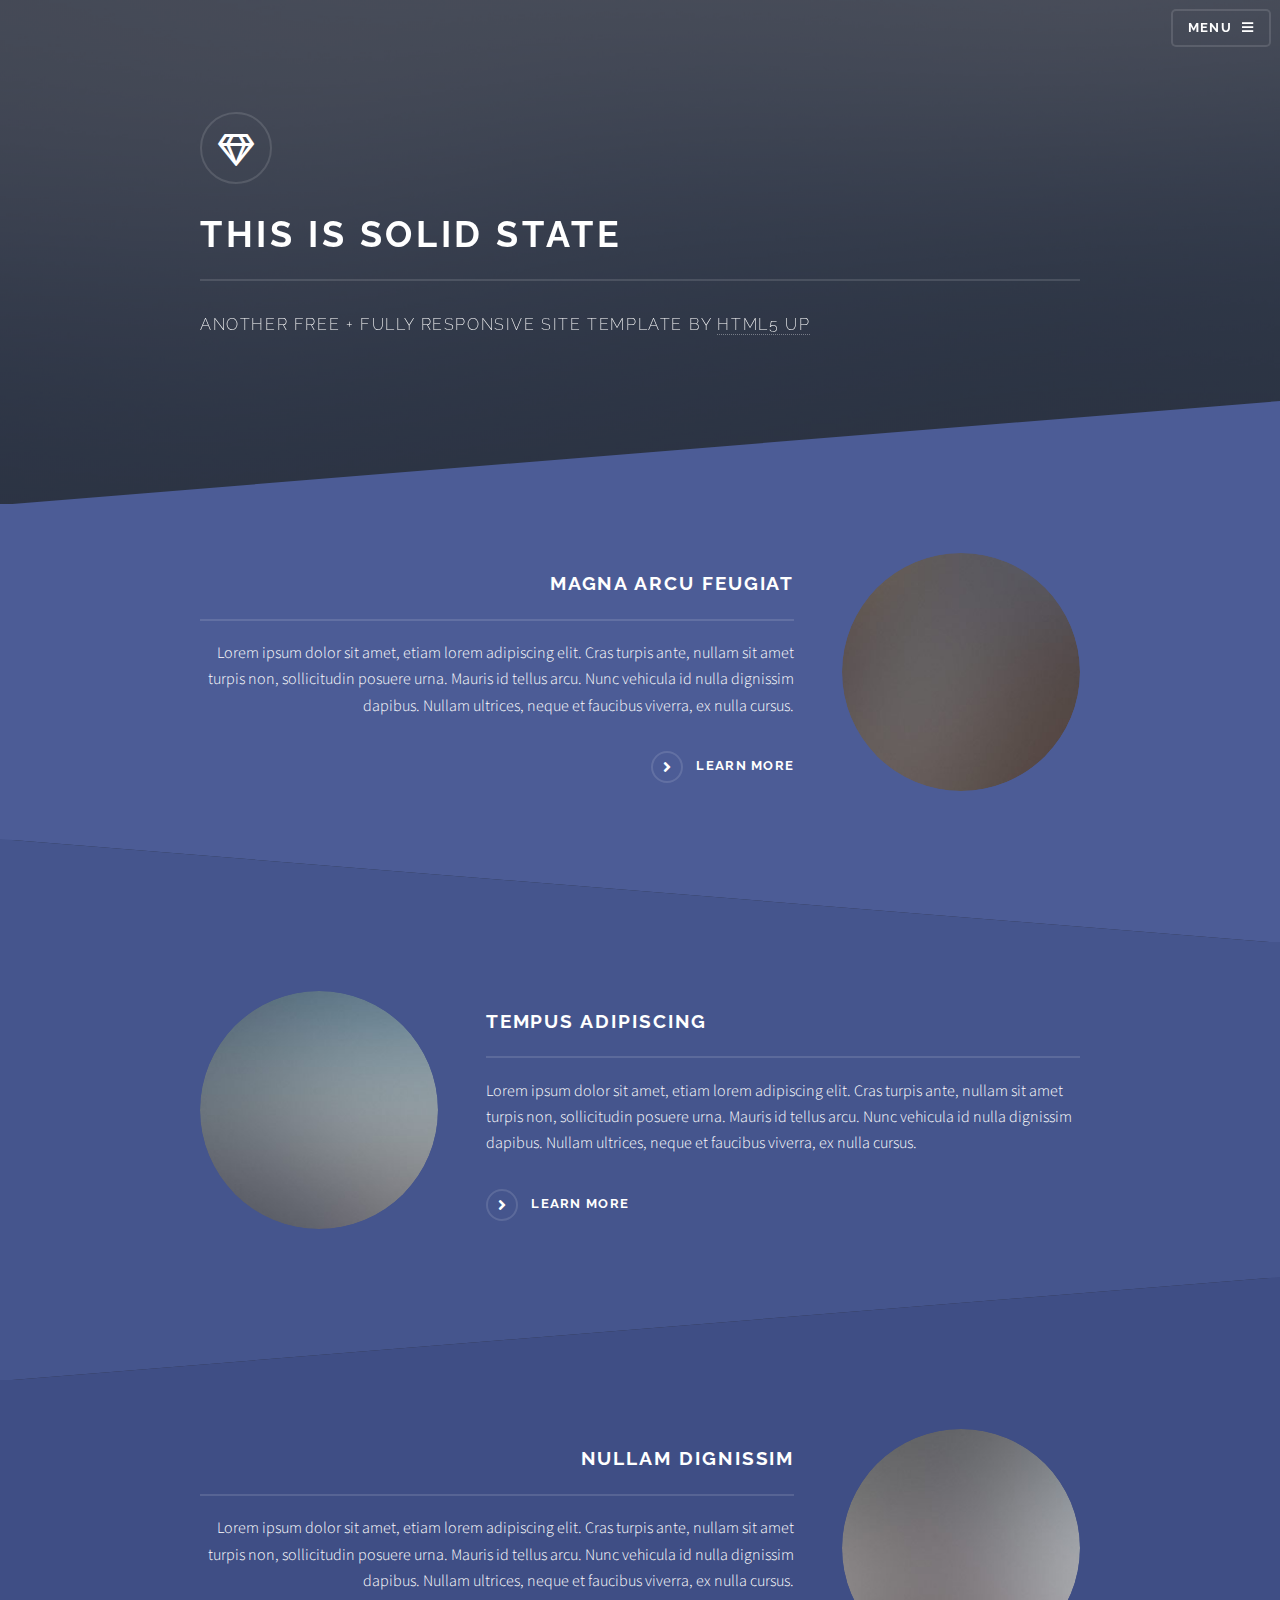
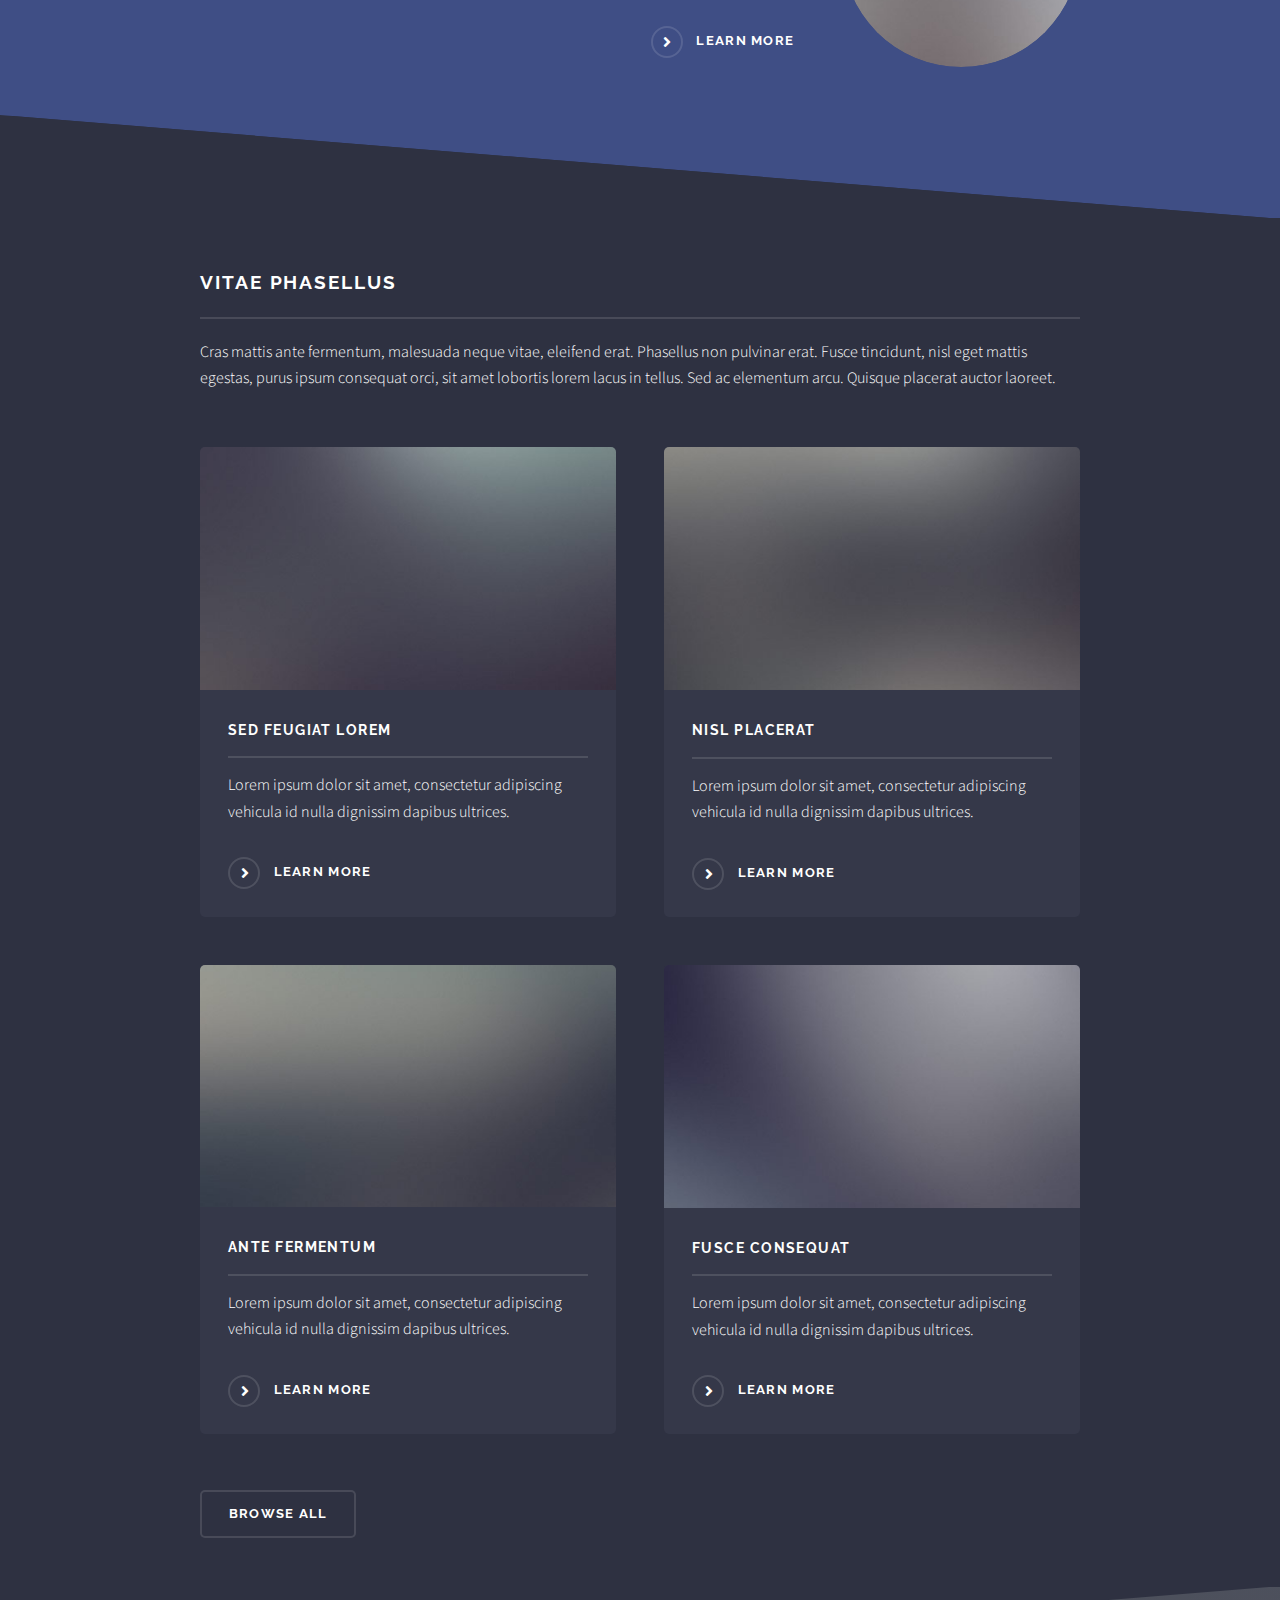
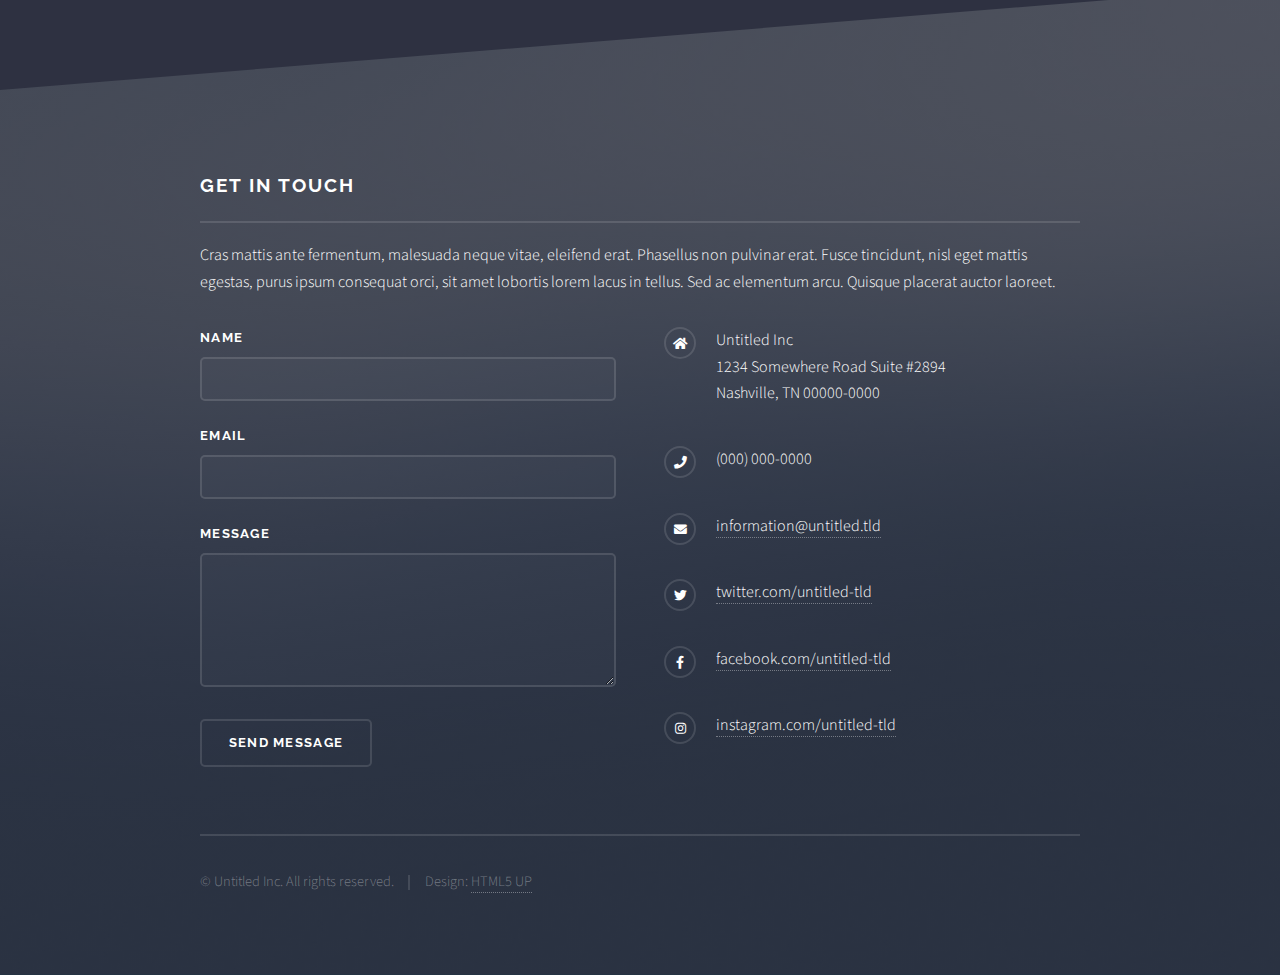
<file: index.html>
<!DOCTYPE HTML>
<!--
	Solid State by HTML5 UP
	html5up.net | @ajlkn
	Free for personal and commercial use under the CCA 3.0 license (html5up.net/license)
-->
<html>
	<head>
		<title>Solid State by HTML5 UP</title>
		<meta charset="utf-8" />
		<meta name="viewport" content="width=device-width, initial-scale=1, user-scalable=no" />
		<link rel="stylesheet" href="assets/css/main.css" />
		<noscript><link rel="stylesheet" href="assets/css/noscript.css" /></noscript>
	</head>
	<body class="is-preload">

		<!-- Page Wrapper -->
			<div id="page-wrapper">

				<!-- Header -->
					<header id="header" class="alt">
						<h1><a href="index.html">Solid State</a></h1>
						<nav>
							<a href="#menu">Menu</a>
						</nav>
					</header>

				<!-- Menu -->
					<nav id="menu">
						<div class="inner">
							<h2>Menu</h2>
							<ul class="links">
								<li><a href="index.html">Home</a></li>
								<li><a href="generic.html">Generic</a></li>
								<li><a href="elements.html">Elements</a></li>
								<li><a href="#">Log In</a></li>
								<li><a href="#">Sign Up</a></li>
							</ul>
							<a href="#" class="close">Close</a>
						</div>
					</nav>

				<!-- Banner -->
					<section id="banner">
						<div class="inner">
							<div class="logo"><span class="icon fa-gem"></span></div>
							<h2>This is Solid State</h2>
							<p>Another free + fully responsive site template by <a href="http://html5up.net">HTML5 UP</a></p>
						</div>
					</section>

				<!-- Wrapper -->
					<section id="wrapper">

						<!-- One -->
							<section id="one" class="wrapper spotlight style1">
								<div class="inner">
									<a href="#" class="image"><img src="images/pic01.jpg" alt="" /></a>
									<div class="content">
										<h2 class="major">Magna arcu feugiat</h2>
										<p>Lorem ipsum dolor sit amet, etiam lorem adipiscing elit. Cras turpis ante, nullam sit amet turpis non, sollicitudin posuere urna. Mauris id tellus arcu. Nunc vehicula id nulla dignissim dapibus. Nullam ultrices, neque et faucibus viverra, ex nulla cursus.</p>
										<a href="#" class="special">Learn more</a>
									</div>
								</div>
							</section>

						<!-- Two -->
							<section id="two" class="wrapper alt spotlight style2">
								<div class="inner">
									<a href="#" class="image"><img src="images/pic02.jpg" alt="" /></a>
									<div class="content">
										<h2 class="major">Tempus adipiscing</h2>
										<p>Lorem ipsum dolor sit amet, etiam lorem adipiscing elit. Cras turpis ante, nullam sit amet turpis non, sollicitudin posuere urna. Mauris id tellus arcu. Nunc vehicula id nulla dignissim dapibus. Nullam ultrices, neque et faucibus viverra, ex nulla cursus.</p>
										<a href="#" class="special">Learn more</a>
									</div>
								</div>
							</section>

						<!-- Three -->
							<section id="three" class="wrapper spotlight style3">
								<div class="inner">
									<a href="#" class="image"><img src="images/pic03.jpg" alt="" /></a>
									<div class="content">
										<h2 class="major">Nullam dignissim</h2>
										<p>Lorem ipsum dolor sit amet, etiam lorem adipiscing elit. Cras turpis ante, nullam sit amet turpis non, sollicitudin posuere urna. Mauris id tellus arcu. Nunc vehicula id nulla dignissim dapibus. Nullam ultrices, neque et faucibus viverra, ex nulla cursus.</p>
										<a href="#" class="special">Learn more</a>
									</div>
								</div>
							</section>

						<!-- Four -->
							<section id="four" class="wrapper alt style1">
								<div class="inner">
									<h2 class="major">Vitae phasellus</h2>
									<p>Cras mattis ante fermentum, malesuada neque vitae, eleifend erat. Phasellus non pulvinar erat. Fusce tincidunt, nisl eget mattis egestas, purus ipsum consequat orci, sit amet lobortis lorem lacus in tellus. Sed ac elementum arcu. Quisque placerat auctor laoreet.</p>
									<section class="features">
										<article>
											<a href="#" class="image"><img src="images/pic04.jpg" alt="" /></a>
											<h3 class="major">Sed feugiat lorem</h3>
											<p>Lorem ipsum dolor sit amet, consectetur adipiscing vehicula id nulla dignissim dapibus ultrices.</p>
											<a href="#" class="special">Learn more</a>
										</article>
										<article>
											<a href="#" class="image"><img src="images/pic05.jpg" alt="" /></a>
											<h3 class="major">Nisl placerat</h3>
											<p>Lorem ipsum dolor sit amet, consectetur adipiscing vehicula id nulla dignissim dapibus ultrices.</p>
											<a href="#" class="special">Learn more</a>
										</article>
										<article>
											<a href="#" class="image"><img src="images/pic06.jpg" alt="" /></a>
											<h3 class="major">Ante fermentum</h3>
											<p>Lorem ipsum dolor sit amet, consectetur adipiscing vehicula id nulla dignissim dapibus ultrices.</p>
											<a href="#" class="special">Learn more</a>
										</article>
										<article>
											<a href="#" class="image"><img src="images/pic07.jpg" alt="" /></a>
											<h3 class="major">Fusce consequat</h3>
											<p>Lorem ipsum dolor sit amet, consectetur adipiscing vehicula id nulla dignissim dapibus ultrices.</p>
											<a href="#" class="special">Learn more</a>
										</article>
									</section>
									<ul class="actions">
										<li><a href="#" class="button">Browse All</a></li>
									</ul>
								</div>
							</section>

					</section>

				<!-- Footer -->
					<section id="footer">
						<div class="inner">
							<h2 class="major">Get in touch</h2>
							<p>Cras mattis ante fermentum, malesuada neque vitae, eleifend erat. Phasellus non pulvinar erat. Fusce tincidunt, nisl eget mattis egestas, purus ipsum consequat orci, sit amet lobortis lorem lacus in tellus. Sed ac elementum arcu. Quisque placerat auctor laoreet.</p>
							<form method="post" action="#">
								<div class="fields">
									<div class="field">
										<label for="name">Name</label>
										<input type="text" name="name" id="name" />
									</div>
									<div class="field">
										<label for="email">Email</label>
										<input type="email" name="email" id="email" />
									</div>
									<div class="field">
										<label for="message">Message</label>
										<textarea name="message" id="message" rows="4"></textarea>
									</div>
								</div>
								<ul class="actions">
									<li><input type="submit" value="Send Message" /></li>
								</ul>
							</form>
							<ul class="contact">
								<li class="icon solid fa-home">
									Untitled Inc<br />
									1234 Somewhere Road Suite #2894<br />
									Nashville, TN 00000-0000
								</li>
								<li class="icon solid fa-phone">(000) 000-0000</li>
								<li class="icon solid fa-envelope"><a href="#">information@untitled.tld</a></li>
								<li class="icon brands fa-twitter"><a href="#">twitter.com/untitled-tld</a></li>
								<li class="icon brands fa-facebook-f"><a href="#">facebook.com/untitled-tld</a></li>
								<li class="icon brands fa-instagram"><a href="#">instagram.com/untitled-tld</a></li>
							</ul>
							<ul class="copyright">
								<li>&copy; Untitled Inc. All rights reserved.</li><li>Design: <a href="http://html5up.net">HTML5 UP</a></li>
							</ul>
						</div>
					</section>

			</div>

		<!-- Scripts -->
			<script src="assets/js/jquery.min.js"></script>
			<script src="assets/js/jquery.scrollex.min.js"></script>
			<script src="assets/js/browser.min.js"></script>
			<script src="assets/js/breakpoints.min.js"></script>
			<script src="assets/js/util.js"></script>
			<script src="assets/js/main.js"></script>

	</body>
</html>
</file>
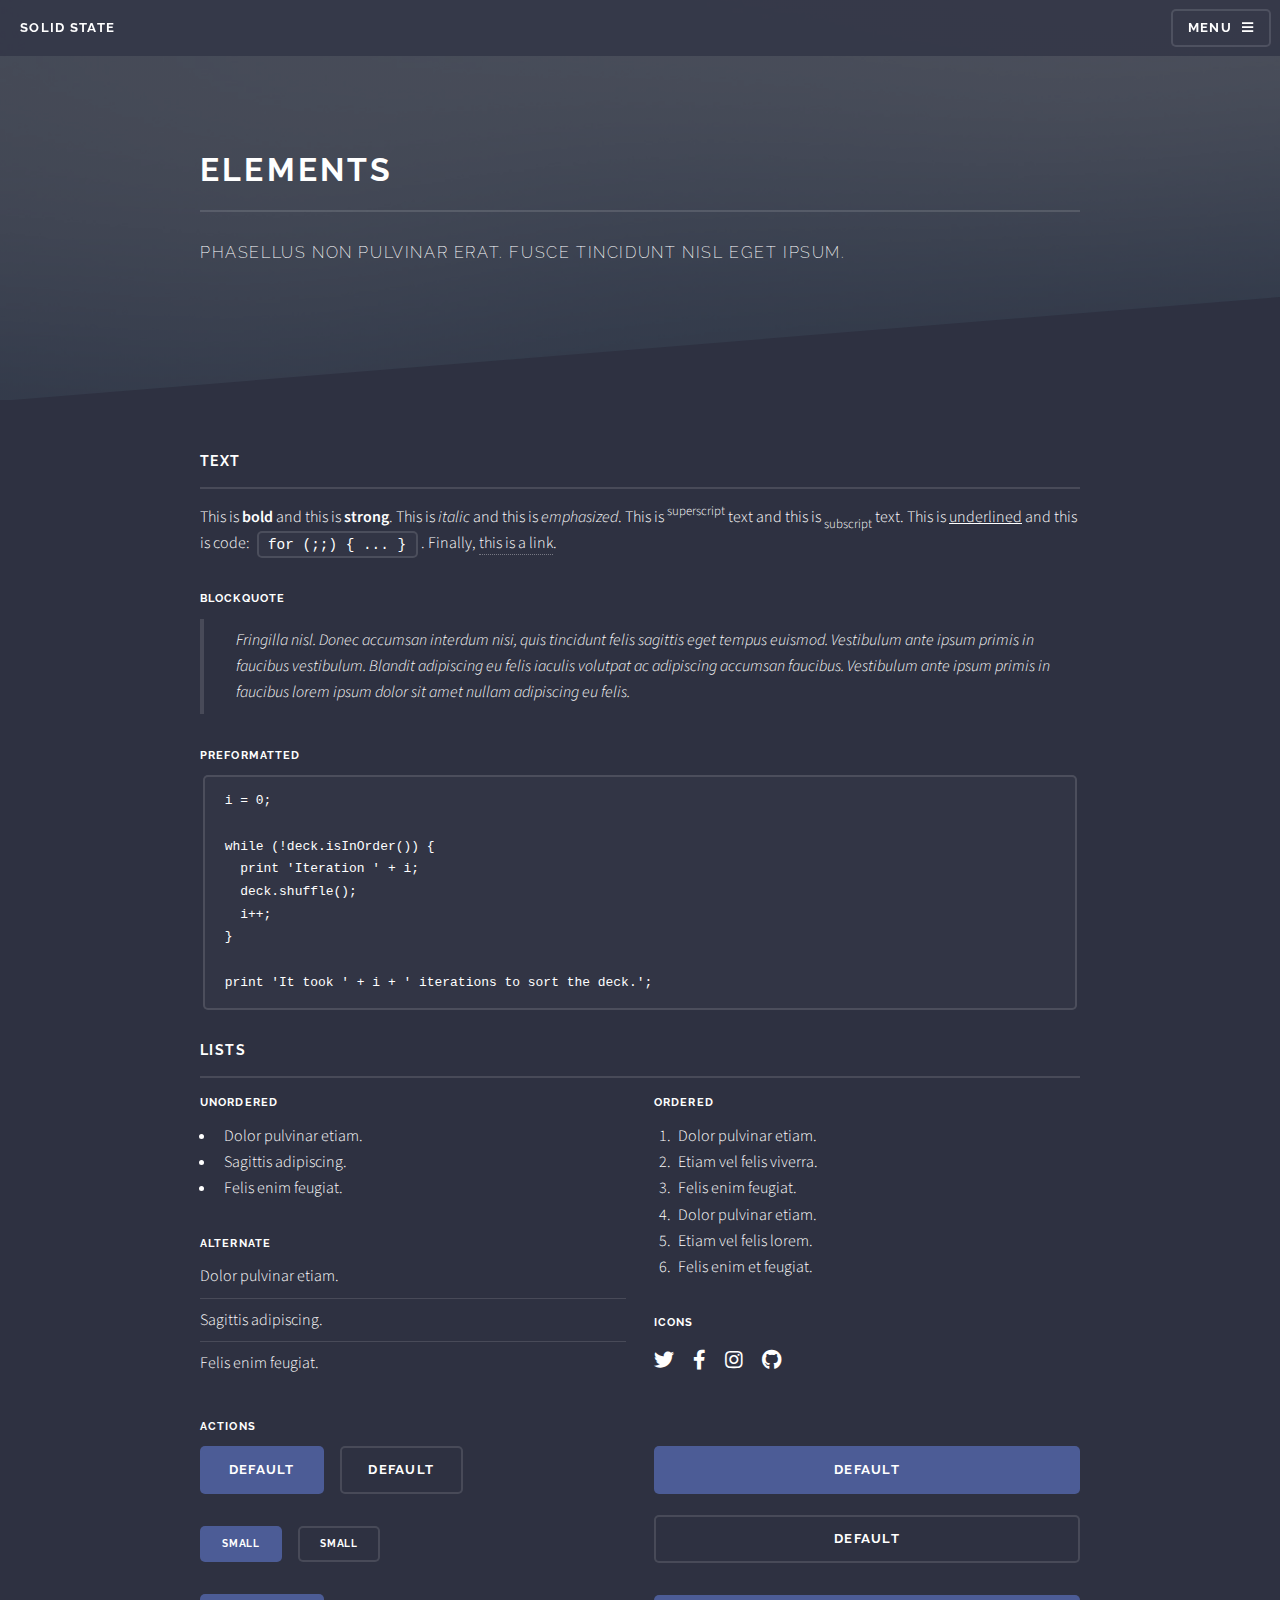
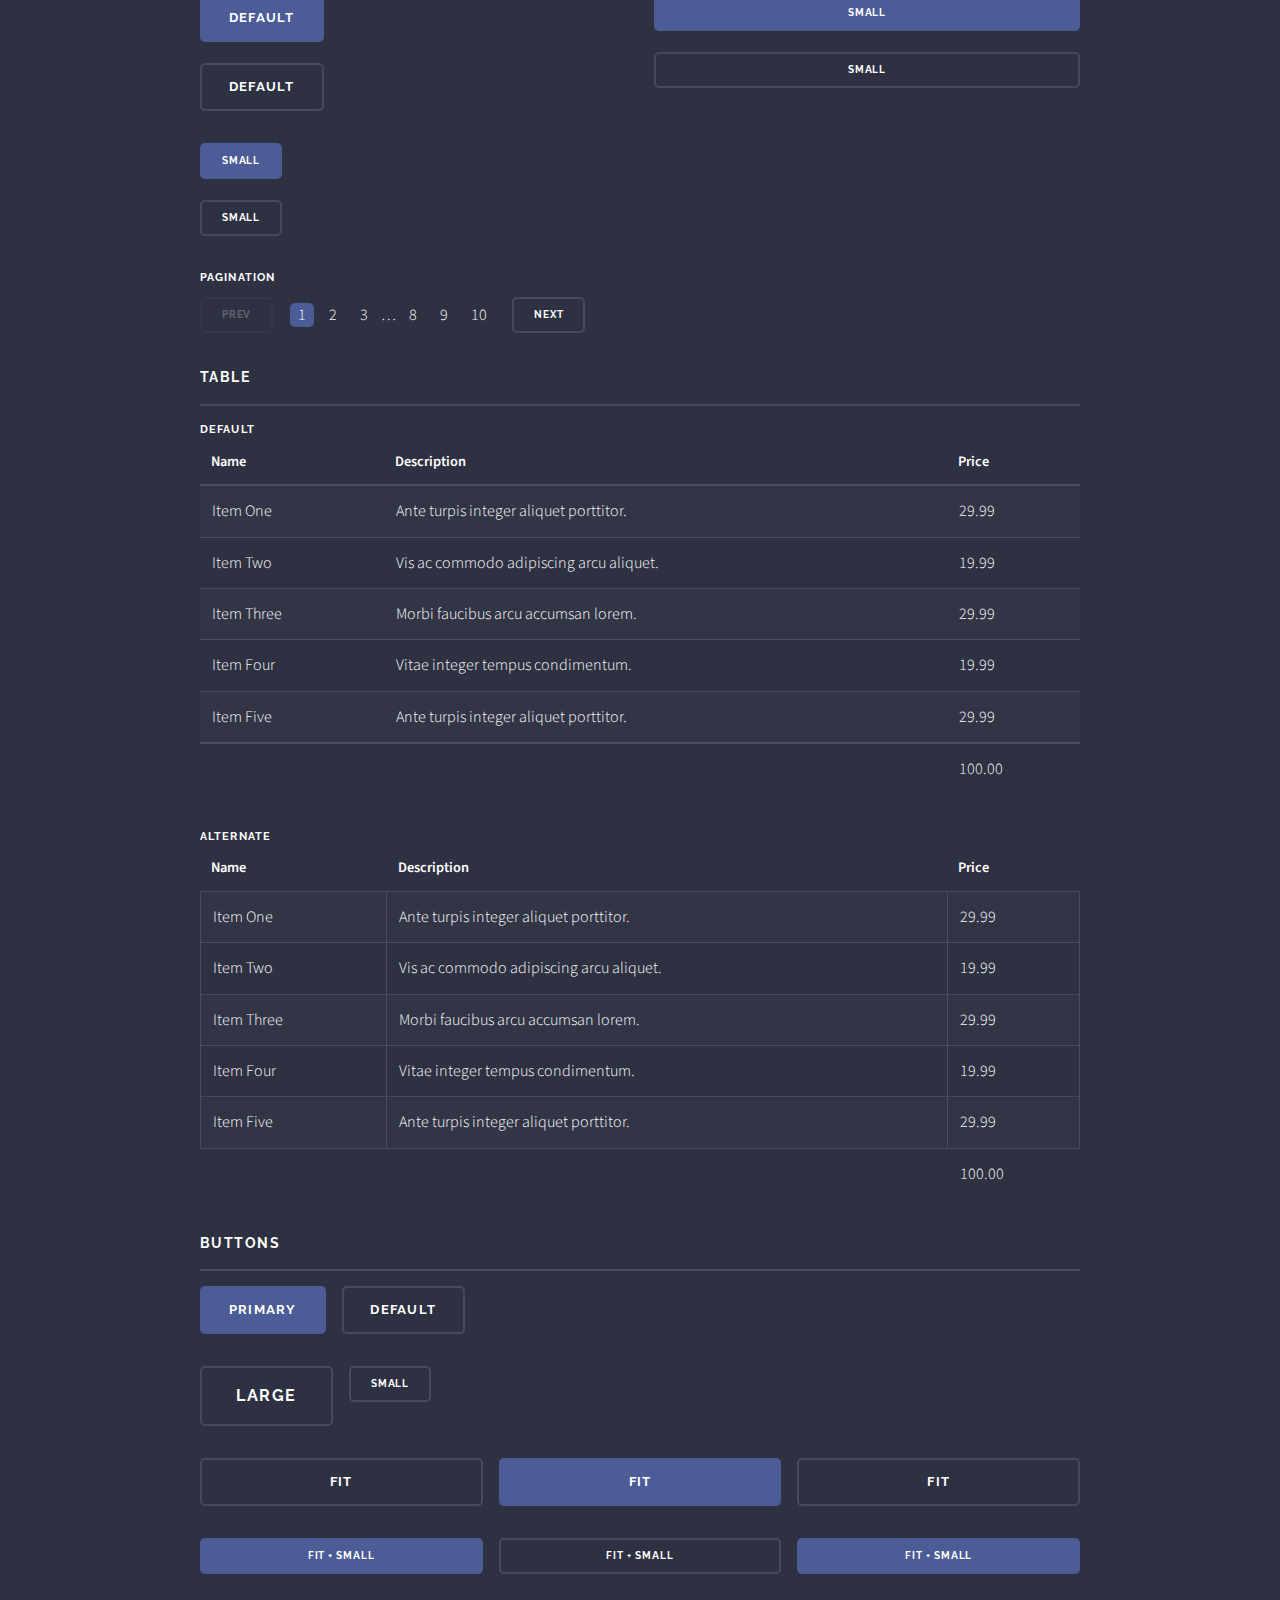
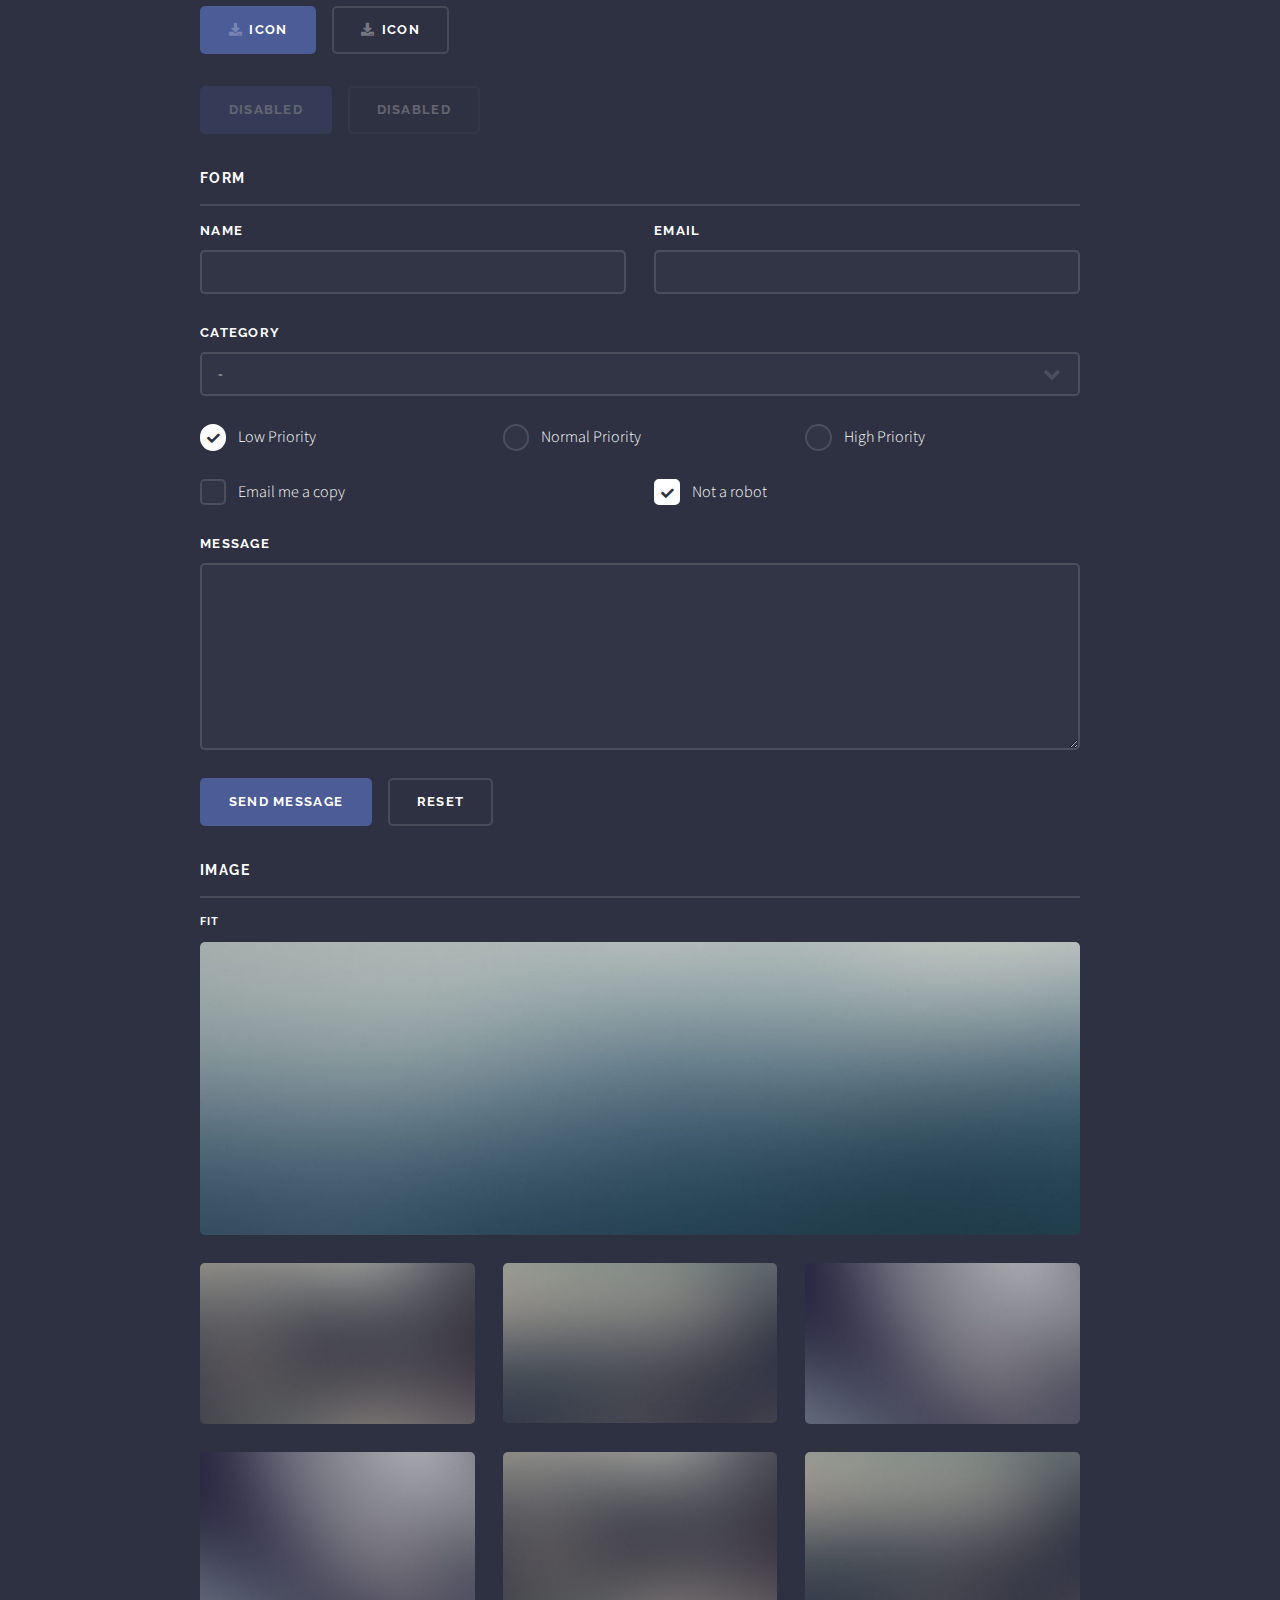
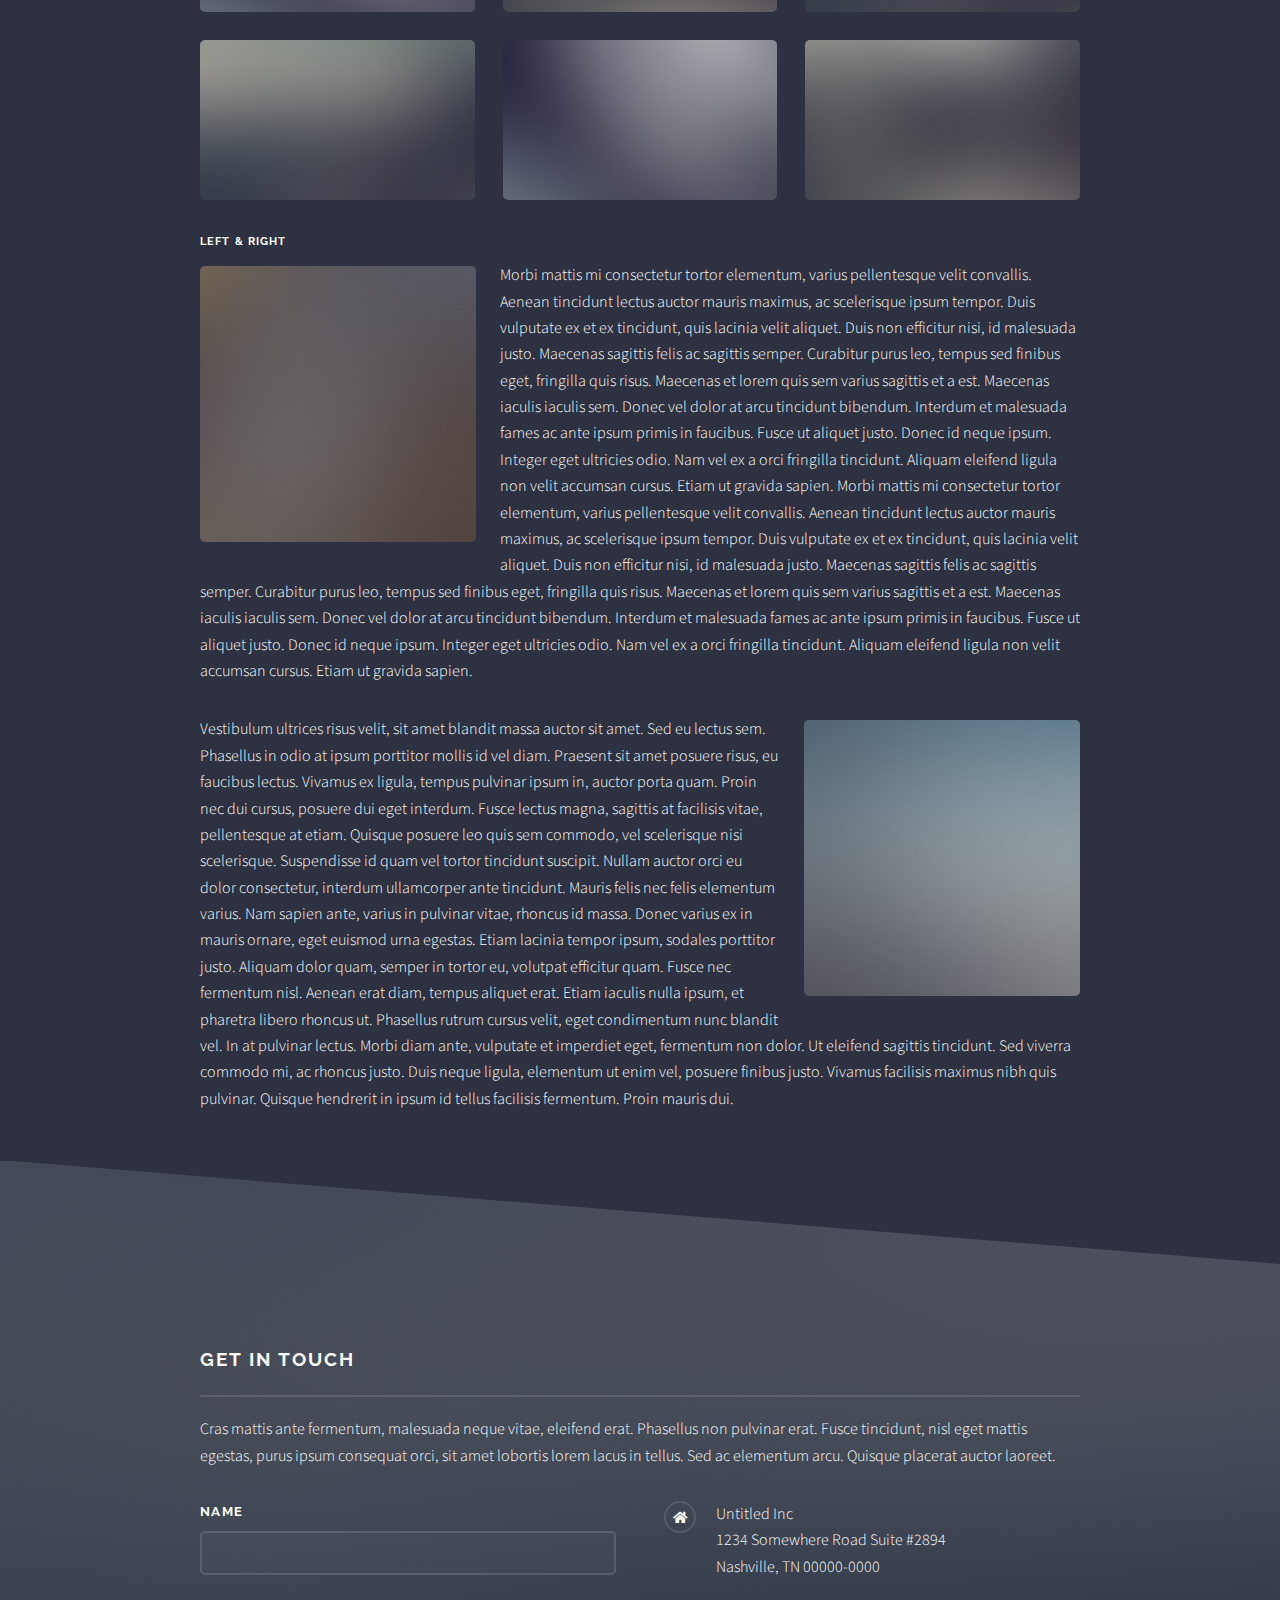
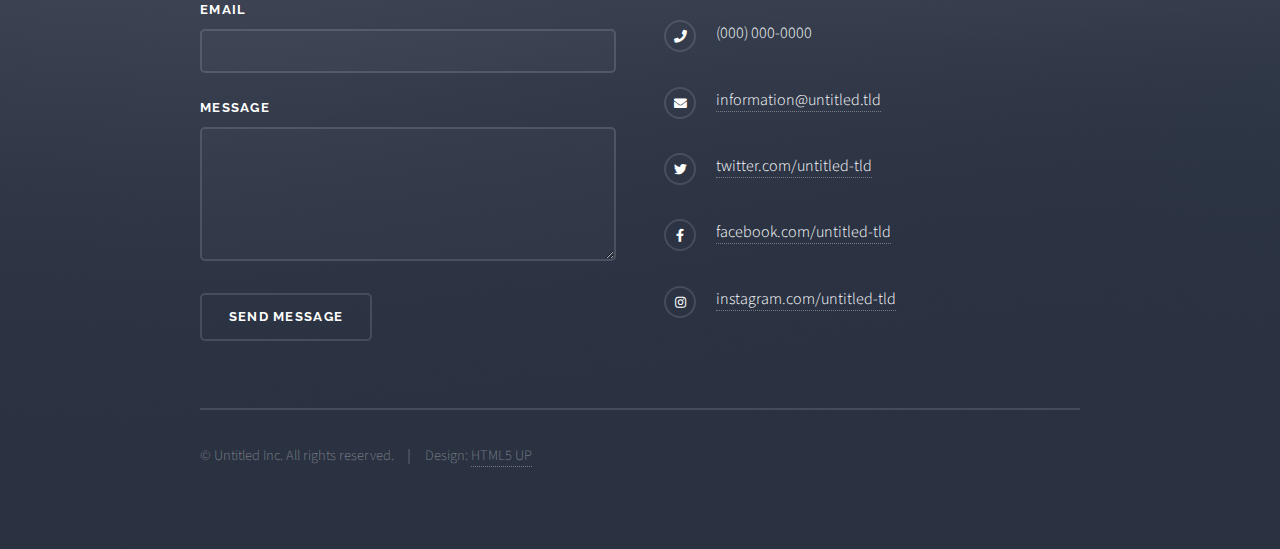
<file: contacts.html>
<!DOCTYPE HTML>
<!--
	Solid State by HTML5 UP
	html5up.net | @ajlkn
	Free for personal and commercial use under the CCA 3.0 license (html5up.net/license)
-->
<html>
	<head>
		<title>Elements - Solid State by HTML5 UP</title>
		<meta charset="utf-8" />
		<meta name="viewport" content="width=device-width, initial-scale=1, user-scalable=no" />
		<link rel="stylesheet" href="assets/css/main.css" />
		<noscript><link rel="stylesheet" href="assets/css/noscript.css" /></noscript>
	</head>
	<body class="is-preload">

		<!-- Page Wrapper -->
			<div id="page-wrapper">

				<!-- Header -->
					<header id="header">
						<h1><a href="index.html">Solid State</a></h1>
						<nav>
							<a href="#menu">Menu</a>
						</nav>
					</header>

				<!-- Menu -->
					<nav id="menu">
						<div class="inner">
							<h2>Menu</h2>
							<ul class="links">
								<li><a href="index.html">Home</a></li>
								<li><a href="generic.html">Generic</a></li>
								<li><a href="elements.html">Elements</a></li>
								<li><a href="#">Log In</a></li>
								<li><a href="#">Sign Up</a></li>
							</ul>
							<a href="#" class="close">Close</a>
						</div>
					</nav>

				<!-- Wrapper -->
					<section id="wrapper">
						<header>
							<div class="inner">
								<h2>Elements</h2>
								<p>Phasellus non pulvinar erat. Fusce tincidunt nisl eget ipsum.</p>
							</div>
						</header>

						<!-- Content -->
							<div class="wrapper">
								<div class="inner">

									<section>
										<h3 class="major">Text</h3>
										<p>This is <b>bold</b> and this is <strong>strong</strong>. This is <i>italic</i> and this is <em>emphasized</em>.
										This is <sup>superscript</sup> text and this is <sub>subscript</sub> text.
										This is <u>underlined</u> and this is code: <code>for (;;) { ... }</code>. Finally, <a href="#">this is a link</a>.</p>
										<h4>Blockquote</h4>
										<blockquote>Fringilla nisl. Donec accumsan interdum nisi, quis tincidunt felis sagittis eget tempus euismod. Vestibulum ante ipsum primis in faucibus vestibulum. Blandit adipiscing eu felis iaculis volutpat ac adipiscing accumsan faucibus. Vestibulum ante ipsum primis in faucibus lorem ipsum dolor sit amet nullam adipiscing eu felis.</blockquote>
										<h4>Preformatted</h4>
										<pre><code>i = 0;

while (!deck.isInOrder()) {
  print 'Iteration ' + i;
  deck.shuffle();
  i++;
}

print 'It took ' + i + ' iterations to sort the deck.';</code></pre>
									</section>

									<section>
										<h3 class="major">Lists</h3>
										<div class="row">
											<div class="col-6 col-12-medium">
												<h4>Unordered</h4>
												<ul>
													<li>Dolor pulvinar etiam.</li>
													<li>Sagittis adipiscing.</li>
													<li>Felis enim feugiat.</li>
												</ul>
												<h4>Alternate</h4>
												<ul class="alt">
													<li>Dolor pulvinar etiam.</li>
													<li>Sagittis adipiscing.</li>
													<li>Felis enim feugiat.</li>
												</ul>
											</div>
											<div class="col-6 col-12-medium">
												<h4>Ordered</h4>
												<ol>
													<li>Dolor pulvinar etiam.</li>
													<li>Etiam vel felis viverra.</li>
													<li>Felis enim feugiat.</li>
													<li>Dolor pulvinar etiam.</li>
													<li>Etiam vel felis lorem.</li>
													<li>Felis enim et feugiat.</li>
												</ol>
												<h4>Icons</h4>
												<ul class="icons">
													<li><a href="#" class="icon brands fa-twitter"><span class="label">Twitter</span></a></li>
													<li><a href="#" class="icon brands fa-facebook-f"><span class="label">Facebook</span></a></li>
													<li><a href="#" class="icon brands fa-instagram"><span class="label">Instagram</span></a></li>
													<li><a href="#" class="icon brands fa-github"><span class="label">Github</span></a></li>
												</ul>
											</div>
										</div>
										<h4>Actions</h4>
										<div class="row">
											<div class="col-6 col-12-medium">
												<ul class="actions">
													<li><a href="#" class="button primary">Default</a></li>
													<li><a href="#" class="button">Default</a></li>
												</ul>
												<ul class="actions small">
													<li><a href="#" class="button primary small">Small</a></li>
													<li><a href="#" class="button small">Small</a></li>
												</ul>
												<ul class="actions stacked">
													<li><a href="#" class="button primary">Default</a></li>
													<li><a href="#" class="button">Default</a></li>
												</ul>
												<ul class="actions stacked small">
													<li><a href="#" class="button primary small">Small</a></li>
													<li><a href="#" class="button small">Small</a></li>
												</ul>
											</div>
											<div class="col-6 col-12-medium">
												<ul class="actions stacked">
													<li><a href="#" class="button primary fit">Default</a></li>
													<li><a href="#" class="button fit">Default</a></li>
												</ul>
												<ul class="actions stacked small">
													<li><a href="#" class="button primary small fit">Small</a></li>
													<li><a href="#" class="button small fit">Small</a></li>
												</ul>
											</div>
										</div>
										<h4>Pagination</h4>
										<ul class="pagination">
											<li><span class="button small disabled">Prev</span></li>
											<li><a href="#" class="page active">1</a></li>
											<li><a href="#" class="page">2</a></li>
											<li><a href="#" class="page">3</a></li>
											<li><span>&hellip;</span></li>
											<li><a href="#" class="page">8</a></li>
											<li><a href="#" class="page">9</a></li>
											<li><a href="#" class="page">10</a></li>
											<li><a href="#" class="button small">Next</a></li>
										</ul>
									</section>

									<section>
										<h3 class="major">Table</h3>
										<h4>Default</h4>
										<div class="table-wrapper">
											<table>
												<thead>
													<tr>
														<th>Name</th>
														<th>Description</th>
														<th>Price</th>
													</tr>
												</thead>
												<tbody>
													<tr>
														<td>Item One</td>
														<td>Ante turpis integer aliquet porttitor.</td>
														<td>29.99</td>
													</tr>
													<tr>
														<td>Item Two</td>
														<td>Vis ac commodo adipiscing arcu aliquet.</td>
														<td>19.99</td>
													</tr>
													<tr>
														<td>Item Three</td>
														<td> Morbi faucibus arcu accumsan lorem.</td>
														<td>29.99</td>
													</tr>
													<tr>
														<td>Item Four</td>
														<td>Vitae integer tempus condimentum.</td>
														<td>19.99</td>
													</tr>
													<tr>
														<td>Item Five</td>
														<td>Ante turpis integer aliquet porttitor.</td>
														<td>29.99</td>
													</tr>
												</tbody>
												<tfoot>
													<tr>
														<td colspan="2"></td>
														<td>100.00</td>
													</tr>
												</tfoot>
											</table>
										</div>

										<h4>Alternate</h4>
										<div class="table-wrapper">
											<table class="alt">
												<thead>
													<tr>
														<th>Name</th>
														<th>Description</th>
														<th>Price</th>
													</tr>
												</thead>
												<tbody>
													<tr>
														<td>Item One</td>
														<td>Ante turpis integer aliquet porttitor.</td>
														<td>29.99</td>
													</tr>
													<tr>
														<td>Item Two</td>
														<td>Vis ac commodo adipiscing arcu aliquet.</td>
														<td>19.99</td>
													</tr>
													<tr>
														<td>Item Three</td>
														<td> Morbi faucibus arcu accumsan lorem.</td>
														<td>29.99</td>
													</tr>
													<tr>
														<td>Item Four</td>
														<td>Vitae integer tempus condimentum.</td>
														<td>19.99</td>
													</tr>
													<tr>
														<td>Item Five</td>
														<td>Ante turpis integer aliquet porttitor.</td>
														<td>29.99</td>
													</tr>
												</tbody>
												<tfoot>
													<tr>
														<td colspan="2"></td>
														<td>100.00</td>
													</tr>
												</tfoot>
											</table>
										</div>
									</section>

									<section>
										<h3 class="major">Buttons</h3>
										<ul class="actions">
											<li><a href="#" class="button primary">Primary</a></li>
											<li><a href="#" class="button">Default</a></li>
										</ul>
										<ul class="actions">
											<li><a href="#" class="button large">Large</a></li>
											<li><a href="#" class="button small">Small</a></li>
										</ul>
										<ul class="actions fit">
											<li><a href="#" class="button fit">Fit</a></li>
											<li><a href="#" class="button primary fit">Fit</a></li>
											<li><a href="#" class="button fit">Fit</a></li>
										</ul>
										<ul class="actions fit small">
											<li><a href="#" class="button primary fit small">Fit + Small</a></li>
											<li><a href="#" class="button fit small">Fit + Small</a></li>
											<li><a href="#" class="button primary fit small">Fit + Small</a></li>
										</ul>
										<ul class="actions">
											<li><a href="#" class="button primary icon solid fa-download">Icon</a></li>
											<li><a href="#" class="button icon solid fa-download">Icon</a></li>
										</ul>
										<ul class="actions">
											<li><span class="button primary disabled">Disabled</span></li>
											<li><span class="button disabled">Disabled</span></li>
										</ul>
									</section>

									<section>
										<h3 class="major">Form</h3>
										<form method="post" action="#">
											<div class="row gtr-uniform">
												<div class="col-6 col-12-xsmall">
													<label for="demo-name">Name</label>
													<input type="text" name="demo-name" id="demo-name" value="" />
												</div>
												<div class="col-6 col-12-xsmall">
													<label for="demo-email">Email</label>
													<input type="email" name="demo-email" id="demo-email" value="" />
												</div>
												<div class="col-12">
													<label for="demo-category">Category</label>
													<select name="demo-category" id="demo-category">
														<option value="">-</option>
														<option value="1">Manufacturing</option>
														<option value="1">Shipping</option>
														<option value="1">Administration</option>
														<option value="1">Human Resources</option>
													</select>
												</div>
												<div class="col-4 col-12-small">
													<input type="radio" id="demo-priority-low" name="demo-priority" checked>
													<label for="demo-priority-low">Low Priority</label>
												</div>
												<div class="col-4 col-12-small">
													<input type="radio" id="demo-priority-normal" name="demo-priority">
													<label for="demo-priority-normal">Normal Priority</label>
												</div>
												<div class="col-4 col-12-small">
													<input type="radio" id="demo-priority-high" name="demo-priority">
													<label for="demo-priority-high">High Priority</label>
												</div>
												<div class="col-6 col-12-small">
													<input type="checkbox" id="demo-copy" name="demo-copy">
													<label for="demo-copy">Email me a copy</label>
												</div>
												<div class="col-6 col-12-small">
													<input type="checkbox" id="demo-human" name="demo-human" checked>
													<label for="demo-human">Not a robot</label>
												</div>
												<div class="col-12">
													<label for="demo-message">Message</label>
													<textarea name="demo-message" id="demo-message" rows="6"></textarea>
												</div>
												<div class="col-12">
													<ul class="actions">
														<li><input type="submit" value="Send Message" class="primary" /></li>
														<li><input type="reset" value="Reset" /></li>
													</ul>
												</div>
											</div>
										</form>
									</section>

									<section>
										<h3 class="major">Image</h3>
										<h4>Fit</h4>
										<div class="box alt">
											<div class="row gtr-uniform">
												<div class="col-12"><span class="image fit"><img src="images/pic08.jpg" alt="" /></span></div>
												<div class="col-4"><span class="image fit"><img src="images/pic05.jpg" alt="" /></span></div>
												<div class="col-4"><span class="image fit"><img src="images/pic06.jpg" alt="" /></span></div>
												<div class="col-4"><span class="image fit"><img src="images/pic07.jpg" alt="" /></span></div>
												<div class="col-4"><span class="image fit"><img src="images/pic07.jpg" alt="" /></span></div>
												<div class="col-4"><span class="image fit"><img src="images/pic05.jpg" alt="" /></span></div>
												<div class="col-4"><span class="image fit"><img src="images/pic06.jpg" alt="" /></span></div>
												<div class="col-4"><span class="image fit"><img src="images/pic06.jpg" alt="" /></span></div>
												<div class="col-4"><span class="image fit"><img src="images/pic07.jpg" alt="" /></span></div>
												<div class="col-4"><span class="image fit"><img src="images/pic05.jpg" alt="" /></span></div>
											</div>
										</div>
										<h4>Left &amp; Right</h4>
										<p><span class="image left"><img src="images/pic01.jpg" alt="" /></span>Morbi mattis mi consectetur tortor elementum, varius pellentesque velit convallis. Aenean tincidunt lectus auctor mauris maximus, ac scelerisque ipsum tempor. Duis vulputate ex et ex tincidunt, quis lacinia velit aliquet. Duis non efficitur nisi, id malesuada justo. Maecenas sagittis felis ac sagittis semper. Curabitur purus leo, tempus sed finibus eget, fringilla quis risus. Maecenas et lorem quis sem varius sagittis et a est. Maecenas iaculis iaculis sem. Donec vel dolor at arcu tincidunt bibendum. Interdum et malesuada fames ac ante ipsum primis in faucibus. Fusce ut aliquet justo. Donec id neque ipsum. Integer eget ultricies odio. Nam vel ex a orci fringilla tincidunt. Aliquam eleifend ligula non velit accumsan cursus. Etiam ut gravida sapien. Morbi mattis mi consectetur tortor elementum, varius pellentesque velit convallis. Aenean tincidunt lectus auctor mauris maximus, ac scelerisque ipsum tempor. Duis vulputate ex et ex tincidunt, quis lacinia velit aliquet. Duis non efficitur nisi, id malesuada justo. Maecenas sagittis felis ac sagittis semper. Curabitur purus leo, tempus sed finibus eget, fringilla quis risus. Maecenas et lorem quis sem varius sagittis et a est. Maecenas iaculis iaculis sem. Donec vel dolor at arcu tincidunt bibendum. Interdum et malesuada fames ac ante ipsum primis in faucibus. Fusce ut aliquet justo. Donec id neque ipsum. Integer eget ultricies odio. Nam vel ex a orci fringilla tincidunt. Aliquam eleifend ligula non velit accumsan cursus. Etiam ut gravida sapien.</p>
										<p><span class="image right"><img src="images/pic02.jpg" alt="" /></span>Vestibulum ultrices risus velit, sit amet blandit massa auctor sit amet. Sed eu lectus sem. Phasellus in odio at ipsum porttitor mollis id vel diam. Praesent sit amet posuere risus, eu faucibus lectus. Vivamus ex ligula, tempus pulvinar ipsum in, auctor porta quam. Proin nec dui cursus, posuere dui eget interdum. Fusce lectus magna, sagittis at facilisis vitae, pellentesque at etiam. Quisque posuere leo quis sem commodo, vel scelerisque nisi scelerisque. Suspendisse id quam vel tortor tincidunt suscipit. Nullam auctor orci eu dolor consectetur, interdum ullamcorper ante tincidunt. Mauris felis nec felis elementum varius. Nam sapien ante, varius in pulvinar vitae, rhoncus id massa. Donec varius ex in mauris ornare, eget euismod urna egestas. Etiam lacinia tempor ipsum, sodales porttitor justo. Aliquam dolor quam, semper in tortor eu, volutpat efficitur quam. Fusce nec fermentum nisl. Aenean erat diam, tempus aliquet erat. Etiam iaculis nulla ipsum, et pharetra libero rhoncus ut. Phasellus rutrum cursus velit, eget condimentum nunc blandit vel. In at pulvinar lectus. Morbi diam ante, vulputate et imperdiet eget, fermentum non dolor. Ut eleifend sagittis tincidunt. Sed viverra commodo mi, ac rhoncus justo. Duis neque ligula, elementum ut enim vel, posuere finibus justo. Vivamus facilisis maximus nibh quis pulvinar. Quisque hendrerit in ipsum id tellus facilisis fermentum. Proin mauris dui.</p>
									</section>

								</div>
							</div>

					</section>

				<!-- Footer -->
					<section id="footer">
						<div class="inner">
							<h2 class="major">Get in touch</h2>
							<p>Cras mattis ante fermentum, malesuada neque vitae, eleifend erat. Phasellus non pulvinar erat. Fusce tincidunt, nisl eget mattis egestas, purus ipsum consequat orci, sit amet lobortis lorem lacus in tellus. Sed ac elementum arcu. Quisque placerat auctor laoreet.</p>
							<form method="post" action="#">
								<div class="fields">
									<div class="field">
										<label for="name">Name</label>
										<input type="text" name="name" id="name" />
									</div>
									<div class="field">
										<label for="email">Email</label>
										<input type="email" name="email" id="email" />
									</div>
									<div class="field">
										<label for="message">Message</label>
										<textarea name="message" id="message" rows="4"></textarea>
									</div>
								</div>
								<ul class="actions">
									<li><input type="submit" value="Send Message" /></li>
								</ul>
							</form>
							<ul class="contact">
								<li class="icon solid fa-home">
									Untitled Inc<br />
									1234 Somewhere Road Suite #2894<br />
									Nashville, TN 00000-0000
								</li>
								<li class="icon solid fa-phone">(000) 000-0000</li>
								<li class="icon solid fa-envelope"><a href="#">information@untitled.tld</a></li>
								<li class="icon brands fa-twitter"><a href="#">twitter.com/untitled-tld</a></li>
								<li class="icon brands fa-facebook-f"><a href="#">facebook.com/untitled-tld</a></li>
								<li class="icon brands fa-instagram"><a href="#">instagram.com/untitled-tld</a></li>
							</ul>
							<ul class="copyright">
								<li>&copy; Untitled Inc. All rights reserved.</li><li>Design: <a href="http://html5up.net">HTML5 UP</a></li>
							</ul>
						</div>
					</section>

			</div>

		<!-- Scripts -->
			<script src="assets/js/jquery.min.js"></script>
			<script src="assets/js/jquery.scrollex.min.js"></script>
			<script src="assets/js/browser.min.js"></script>
			<script src="assets/js/breakpoints.min.js"></script>
			<script src="assets/js/util.js"></script>
			<script src="assets/js/main.js"></script>

	</body>
</html>
</file>
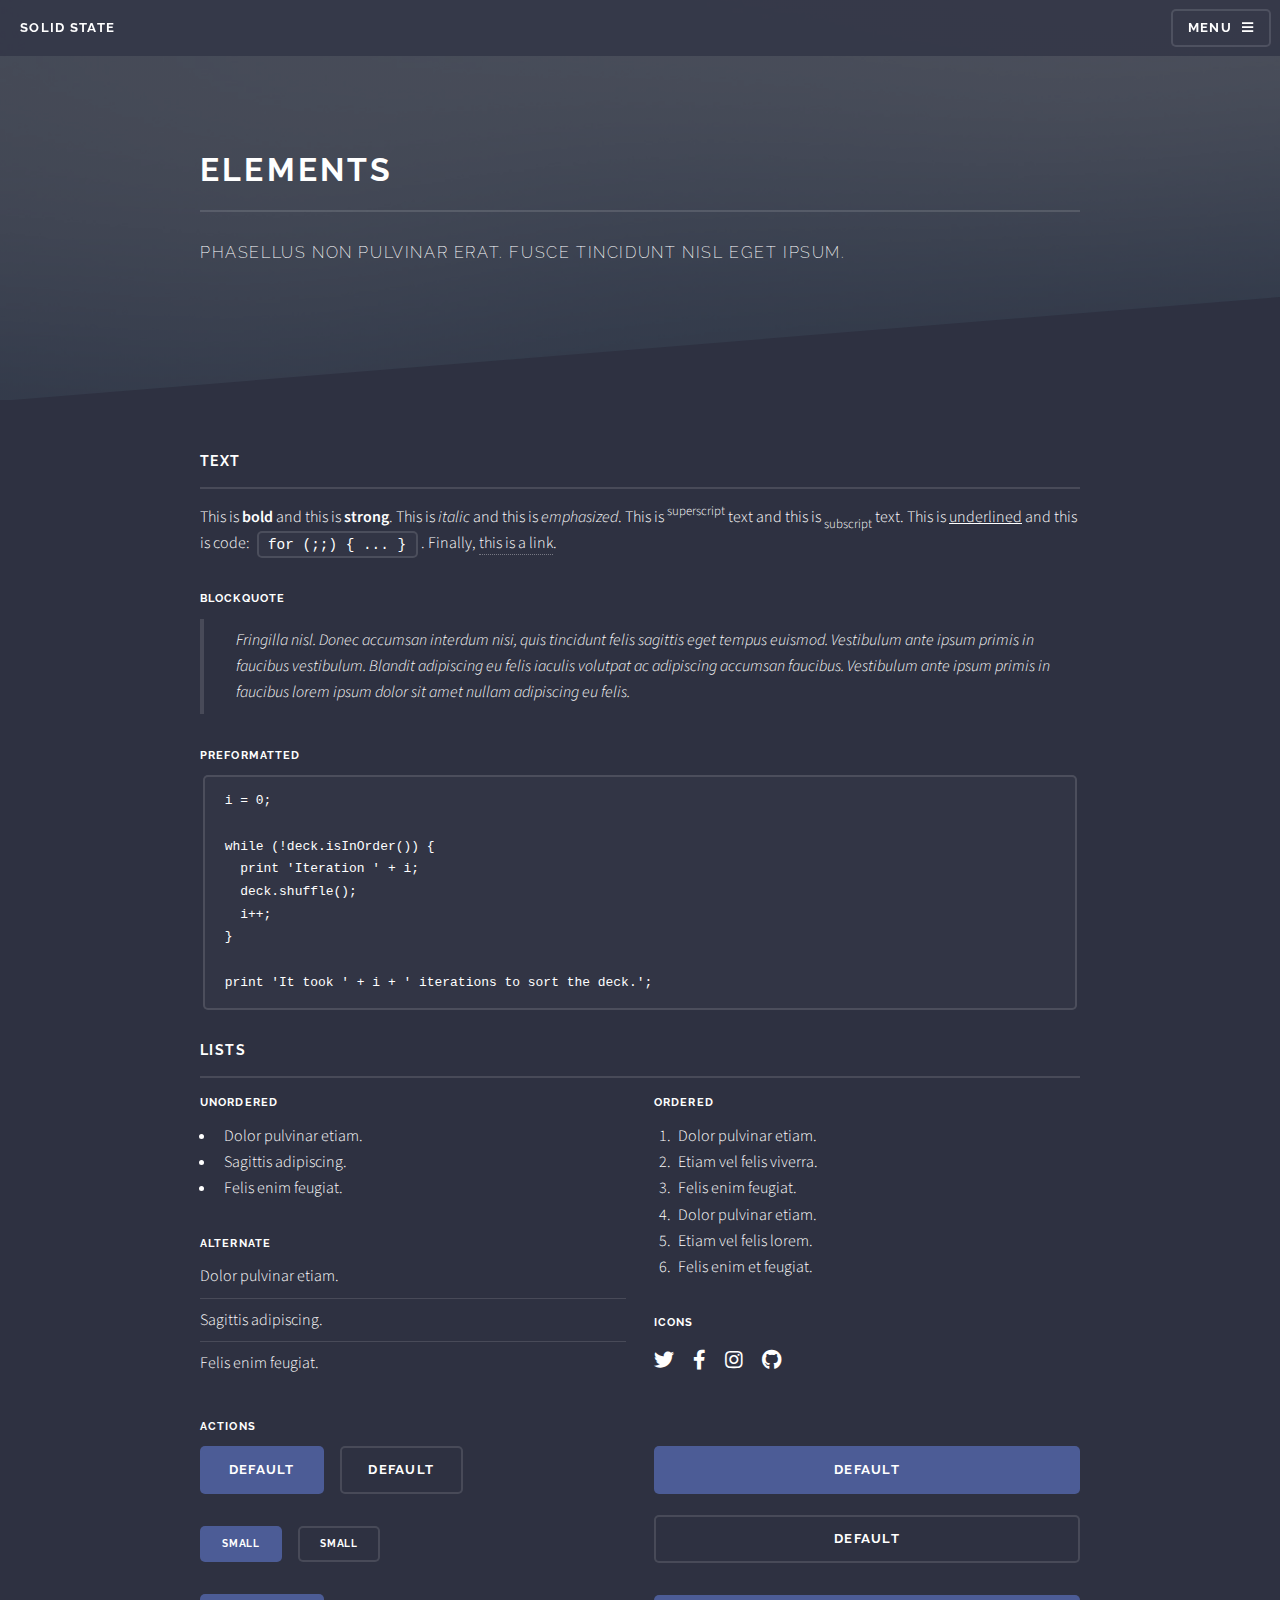
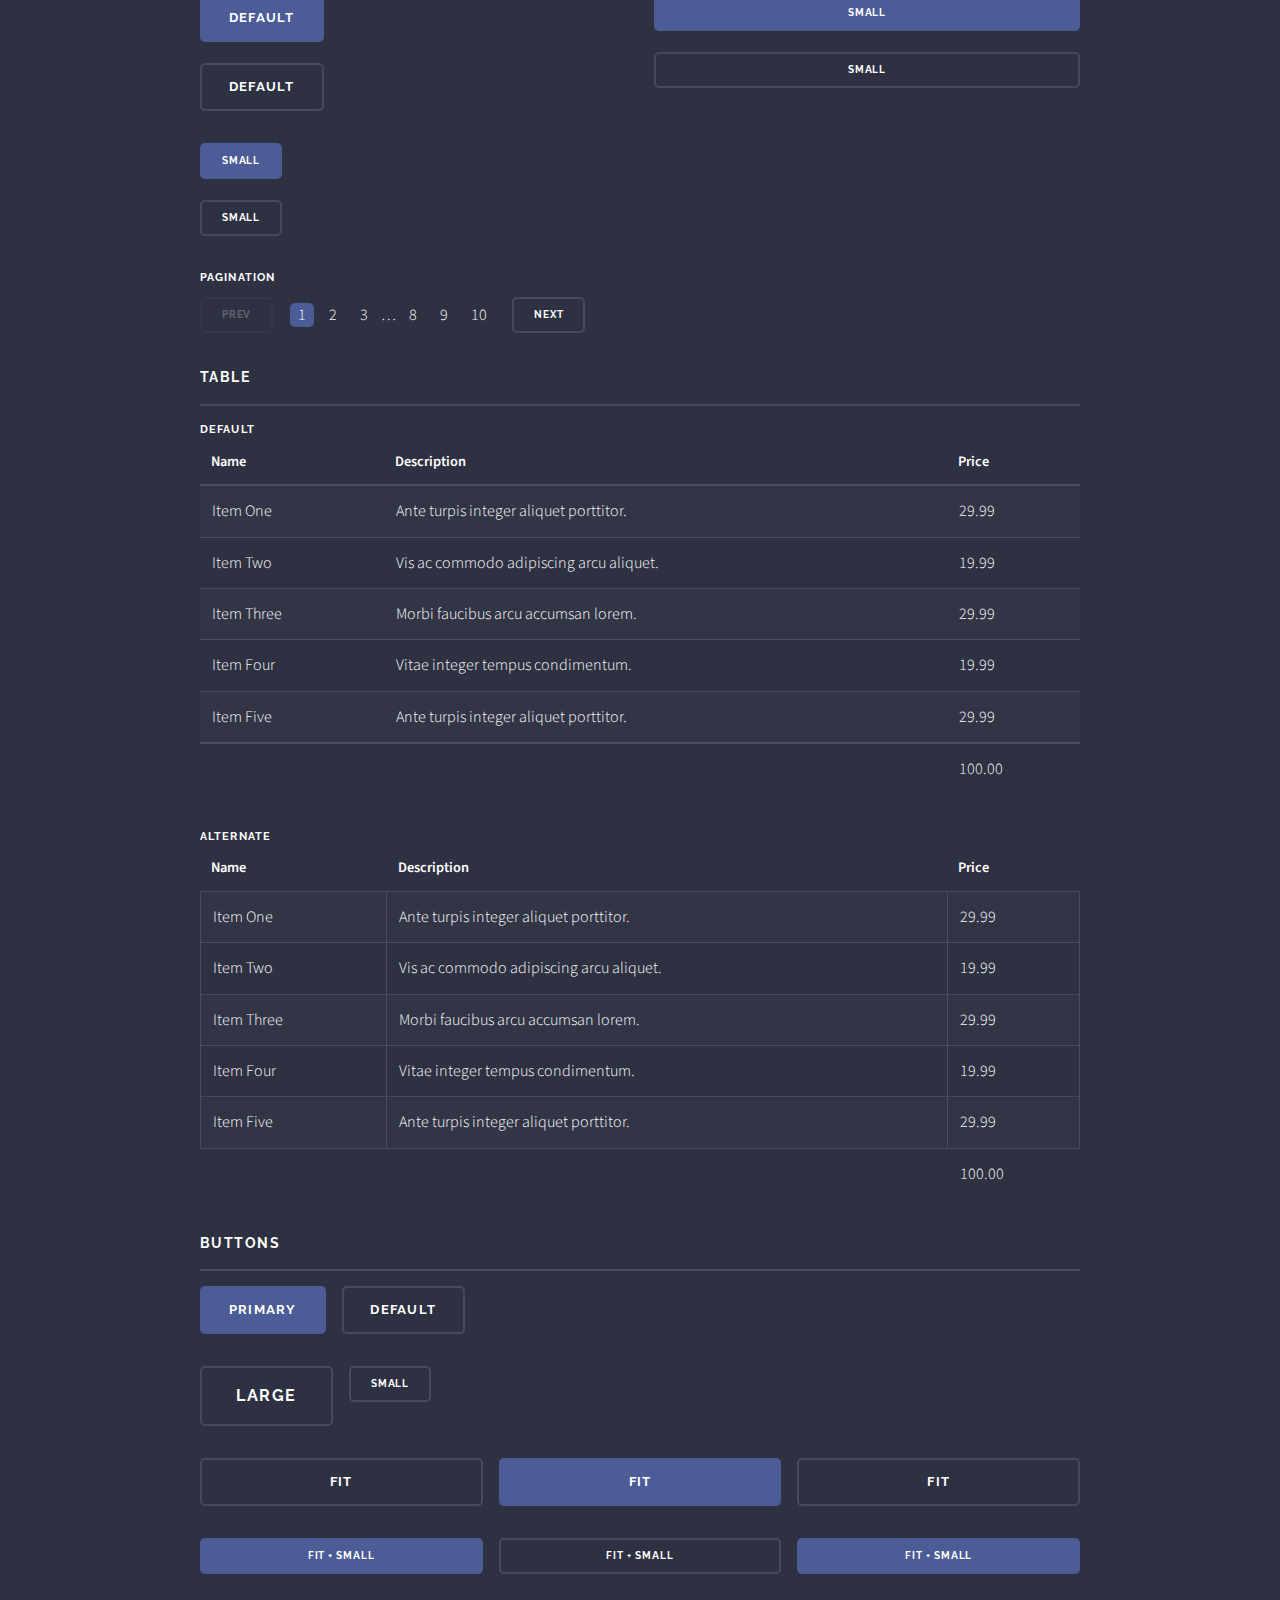
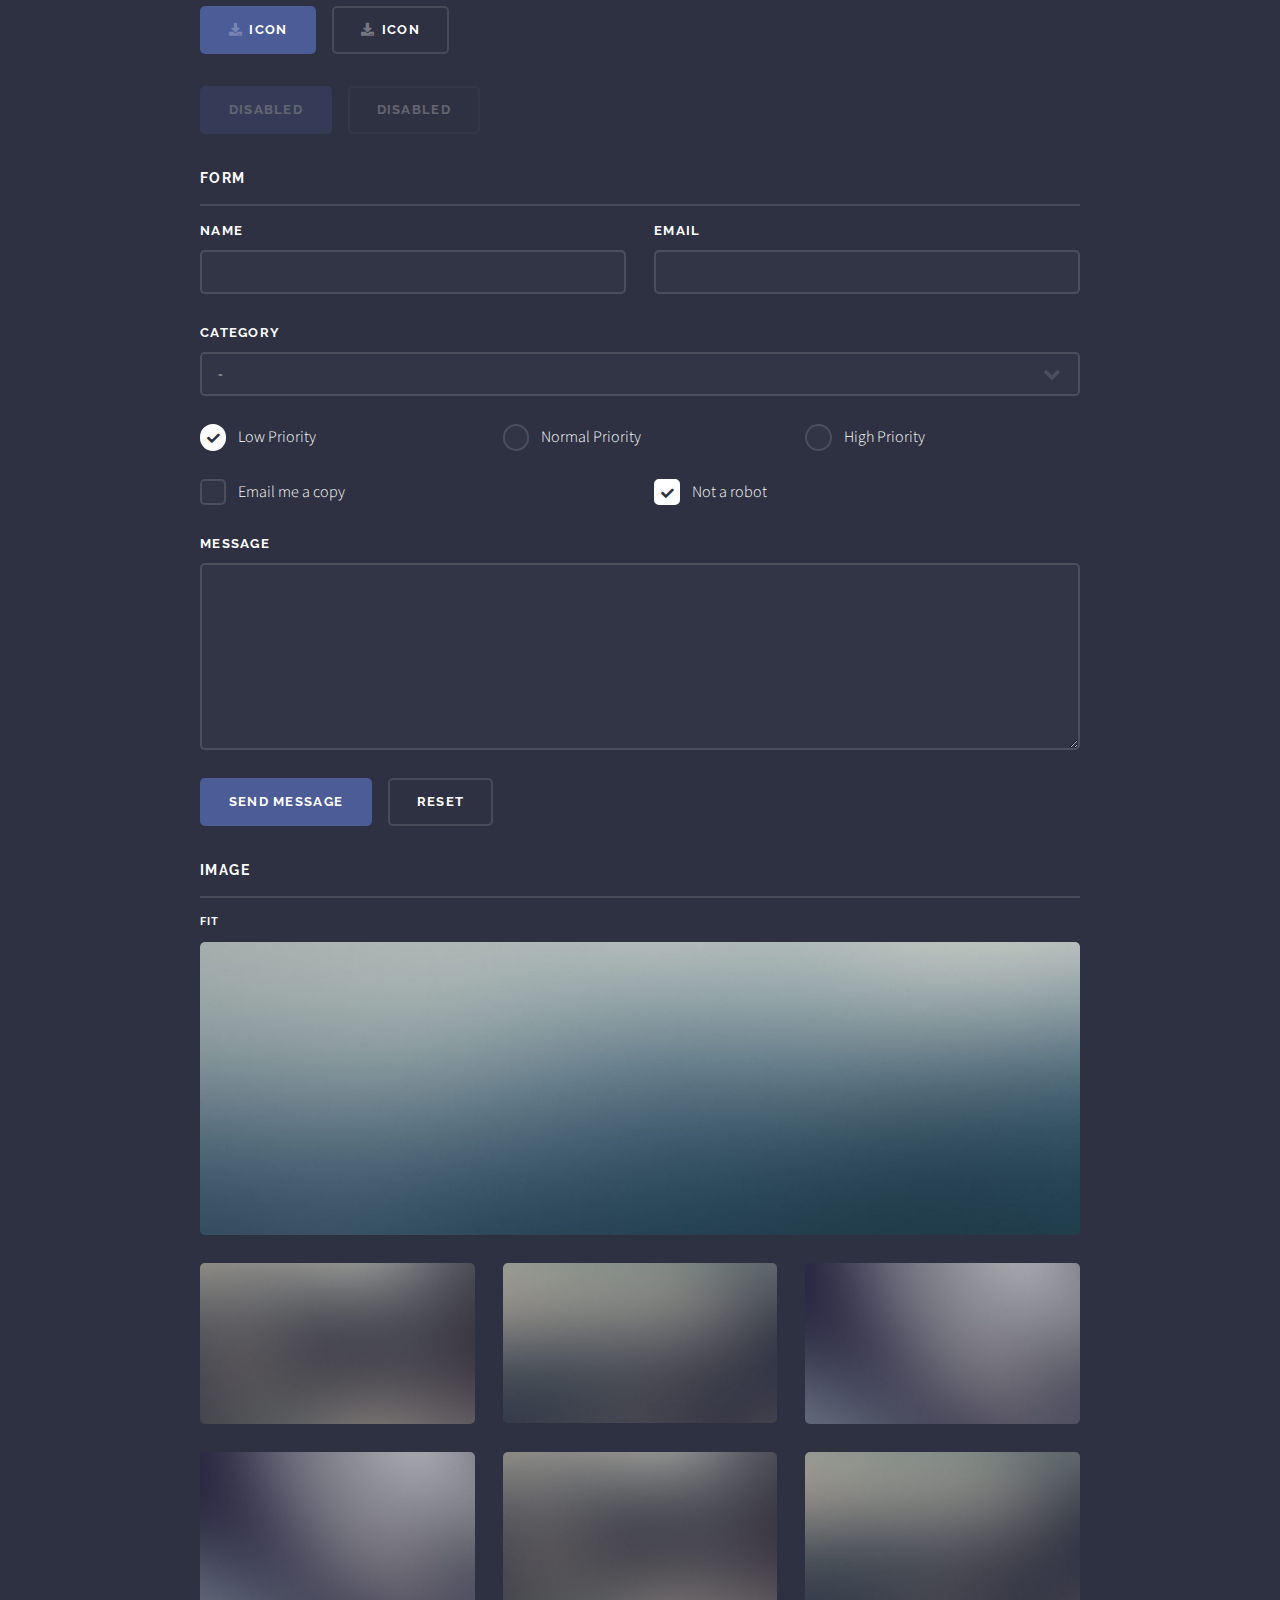
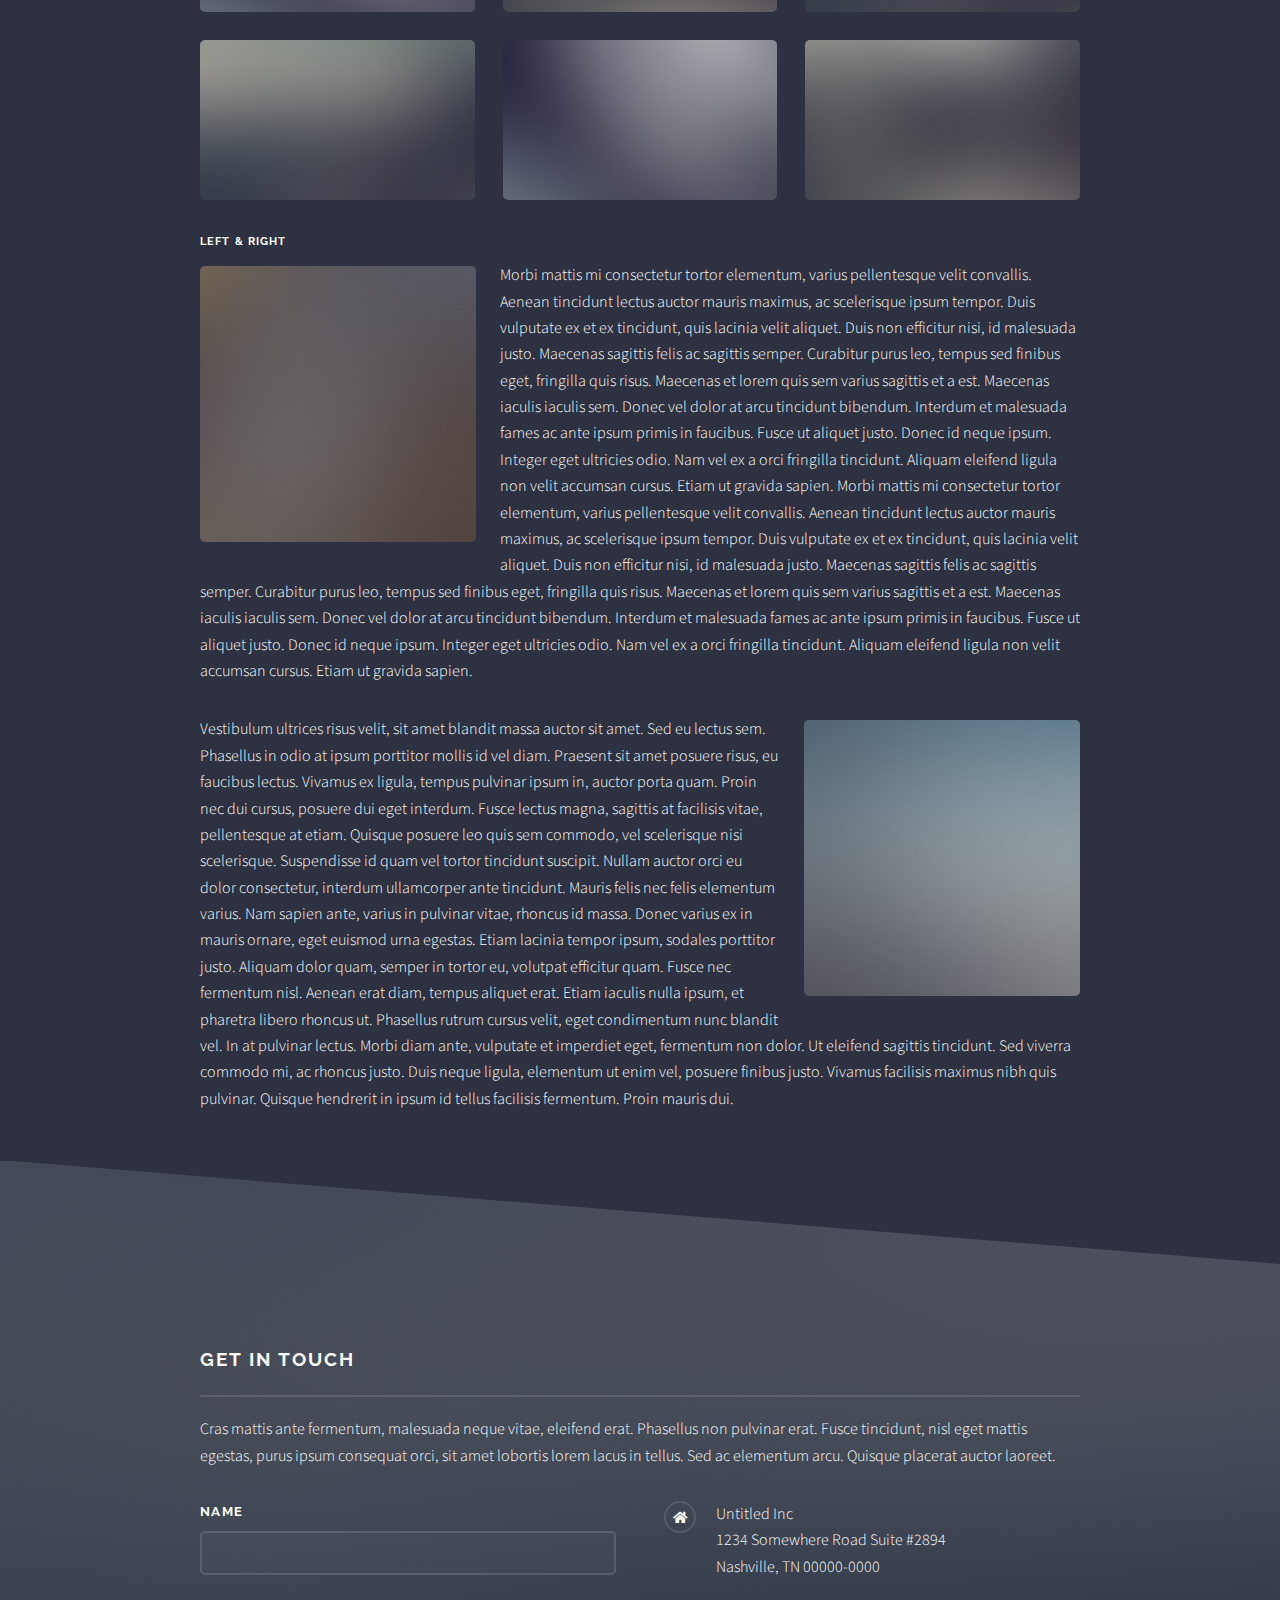
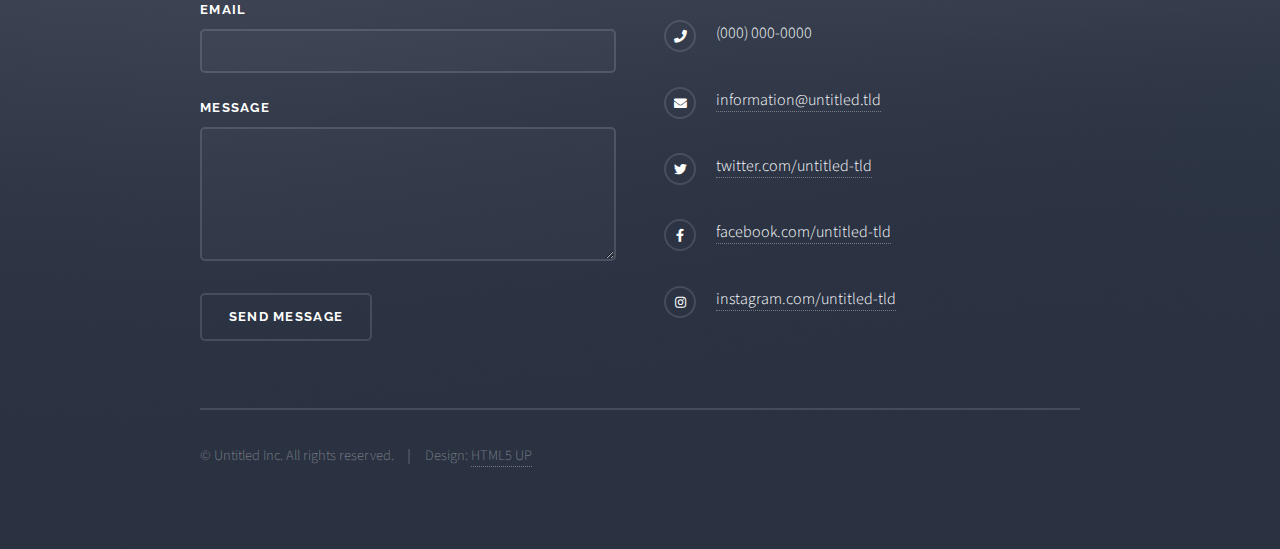
<file: elements.html>
<!DOCTYPE HTML>
<!--
	Solid State by HTML5 UP
	html5up.net | @ajlkn
	Free for personal and commercial use under the CCA 3.0 license (html5up.net/license)
-->
<html>
	<head>
		<title>Elements - Solid State by HTML5 UP</title>
		<meta charset="utf-8" />
		<meta name="viewport" content="width=device-width, initial-scale=1, user-scalable=no" />
		<link rel="stylesheet" href="assets/css/main.css" />
		<noscript><link rel="stylesheet" href="assets/css/noscript.css" /></noscript>
	</head>
	<body class="is-preload">

		<!-- Page Wrapper -->
			<div id="page-wrapper">

				<!-- Header -->
					<header id="header">
						<h1><a href="index.html">Solid State</a></h1>
						<nav>
							<a href="#menu">Menu</a>
						</nav>
					</header>

				<!-- Menu -->
					<nav id="menu">
						<div class="inner">
							<h2>Menu</h2>
							<ul class="links">
								<li><a href="index.html">Home</a></li>
								<li><a href="generic.html">Generic</a></li>
								<li><a href="elements.html">Elements</a></li>
								<li><a href="#">Log In</a></li>
								<li><a href="#">Sign Up</a></li>
							</ul>
							<a href="#" class="close">Close</a>
						</div>
					</nav>

				<!-- Wrapper -->
					<section id="wrapper">
						<header>
							<div class="inner">
								<h2>Elements</h2>
								<p>Phasellus non pulvinar erat. Fusce tincidunt nisl eget ipsum.</p>
							</div>
						</header>

						<!-- Content -->
							<div class="wrapper">
								<div class="inner">

									<section>
										<h3 class="major">Text</h3>
										<p>This is <b>bold</b> and this is <strong>strong</strong>. This is <i>italic</i> and this is <em>emphasized</em>.
										This is <sup>superscript</sup> text and this is <sub>subscript</sub> text.
										This is <u>underlined</u> and this is code: <code>for (;;) { ... }</code>. Finally, <a href="#">this is a link</a>.</p>
										<h4>Blockquote</h4>
										<blockquote>Fringilla nisl. Donec accumsan interdum nisi, quis tincidunt felis sagittis eget tempus euismod. Vestibulum ante ipsum primis in faucibus vestibulum. Blandit adipiscing eu felis iaculis volutpat ac adipiscing accumsan faucibus. Vestibulum ante ipsum primis in faucibus lorem ipsum dolor sit amet nullam adipiscing eu felis.</blockquote>
										<h4>Preformatted</h4>
										<pre><code>i = 0;

while (!deck.isInOrder()) {
  print 'Iteration ' + i;
  deck.shuffle();
  i++;
}

print 'It took ' + i + ' iterations to sort the deck.';</code></pre>
									</section>

									<section>
										<h3 class="major">Lists</h3>
										<div class="row">
											<div class="col-6 col-12-medium">
												<h4>Unordered</h4>
												<ul>
													<li>Dolor pulvinar etiam.</li>
													<li>Sagittis adipiscing.</li>
													<li>Felis enim feugiat.</li>
												</ul>
												<h4>Alternate</h4>
												<ul class="alt">
													<li>Dolor pulvinar etiam.</li>
													<li>Sagittis adipiscing.</li>
													<li>Felis enim feugiat.</li>
												</ul>
											</div>
											<div class="col-6 col-12-medium">
												<h4>Ordered</h4>
												<ol>
													<li>Dolor pulvinar etiam.</li>
													<li>Etiam vel felis viverra.</li>
													<li>Felis enim feugiat.</li>
													<li>Dolor pulvinar etiam.</li>
													<li>Etiam vel felis lorem.</li>
													<li>Felis enim et feugiat.</li>
												</ol>
												<h4>Icons</h4>
												<ul class="icons">
													<li><a href="#" class="icon brands fa-twitter"><span class="label">Twitter</span></a></li>
													<li><a href="#" class="icon brands fa-facebook-f"><span class="label">Facebook</span></a></li>
													<li><a href="#" class="icon brands fa-instagram"><span class="label">Instagram</span></a></li>
													<li><a href="#" class="icon brands fa-github"><span class="label">Github</span></a></li>
												</ul>
											</div>
										</div>
										<h4>Actions</h4>
										<div class="row">
											<div class="col-6 col-12-medium">
												<ul class="actions">
													<li><a href="#" class="button primary">Default</a></li>
													<li><a href="#" class="button">Default</a></li>
												</ul>
												<ul class="actions small">
													<li><a href="#" class="button primary small">Small</a></li>
													<li><a href="#" class="button small">Small</a></li>
												</ul>
												<ul class="actions stacked">
													<li><a href="#" class="button primary">Default</a></li>
													<li><a href="#" class="button">Default</a></li>
												</ul>
												<ul class="actions stacked small">
													<li><a href="#" class="button primary small">Small</a></li>
													<li><a href="#" class="button small">Small</a></li>
												</ul>
											</div>
											<div class="col-6 col-12-medium">
												<ul class="actions stacked">
													<li><a href="#" class="button primary fit">Default</a></li>
													<li><a href="#" class="button fit">Default</a></li>
												</ul>
												<ul class="actions stacked small">
													<li><a href="#" class="button primary small fit">Small</a></li>
													<li><a href="#" class="button small fit">Small</a></li>
												</ul>
											</div>
										</div>
										<h4>Pagination</h4>
										<ul class="pagination">
											<li><span class="button small disabled">Prev</span></li>
											<li><a href="#" class="page active">1</a></li>
											<li><a href="#" class="page">2</a></li>
											<li><a href="#" class="page">3</a></li>
											<li><span>&hellip;</span></li>
											<li><a href="#" class="page">8</a></li>
											<li><a href="#" class="page">9</a></li>
											<li><a href="#" class="page">10</a></li>
											<li><a href="#" class="button small">Next</a></li>
										</ul>
									</section>

									<section>
										<h3 class="major">Table</h3>
										<h4>Default</h4>
										<div class="table-wrapper">
											<table>
												<thead>
													<tr>
														<th>Name</th>
														<th>Description</th>
														<th>Price</th>
													</tr>
												</thead>
												<tbody>
													<tr>
														<td>Item One</td>
														<td>Ante turpis integer aliquet porttitor.</td>
														<td>29.99</td>
													</tr>
													<tr>
														<td>Item Two</td>
														<td>Vis ac commodo adipiscing arcu aliquet.</td>
														<td>19.99</td>
													</tr>
													<tr>
														<td>Item Three</td>
														<td> Morbi faucibus arcu accumsan lorem.</td>
														<td>29.99</td>
													</tr>
													<tr>
														<td>Item Four</td>
														<td>Vitae integer tempus condimentum.</td>
														<td>19.99</td>
													</tr>
													<tr>
														<td>Item Five</td>
														<td>Ante turpis integer aliquet porttitor.</td>
														<td>29.99</td>
													</tr>
												</tbody>
												<tfoot>
													<tr>
														<td colspan="2"></td>
														<td>100.00</td>
													</tr>
												</tfoot>
											</table>
										</div>

										<h4>Alternate</h4>
										<div class="table-wrapper">
											<table class="alt">
												<thead>
													<tr>
														<th>Name</th>
														<th>Description</th>
														<th>Price</th>
													</tr>
												</thead>
												<tbody>
													<tr>
														<td>Item One</td>
														<td>Ante turpis integer aliquet porttitor.</td>
														<td>29.99</td>
													</tr>
													<tr>
														<td>Item Two</td>
														<td>Vis ac commodo adipiscing arcu aliquet.</td>
														<td>19.99</td>
													</tr>
													<tr>
														<td>Item Three</td>
														<td> Morbi faucibus arcu accumsan lorem.</td>
														<td>29.99</td>
													</tr>
													<tr>
														<td>Item Four</td>
														<td>Vitae integer tempus condimentum.</td>
														<td>19.99</td>
													</tr>
													<tr>
														<td>Item Five</td>
														<td>Ante turpis integer aliquet porttitor.</td>
														<td>29.99</td>
													</tr>
												</tbody>
												<tfoot>
													<tr>
														<td colspan="2"></td>
														<td>100.00</td>
													</tr>
												</tfoot>
											</table>
										</div>
									</section>

									<section>
										<h3 class="major">Buttons</h3>
										<ul class="actions">
											<li><a href="#" class="button primary">Primary</a></li>
											<li><a href="#" class="button">Default</a></li>
										</ul>
										<ul class="actions">
											<li><a href="#" class="button large">Large</a></li>
											<li><a href="#" class="button small">Small</a></li>
										</ul>
										<ul class="actions fit">
											<li><a href="#" class="button fit">Fit</a></li>
											<li><a href="#" class="button primary fit">Fit</a></li>
											<li><a href="#" class="button fit">Fit</a></li>
										</ul>
										<ul class="actions fit small">
											<li><a href="#" class="button primary fit small">Fit + Small</a></li>
											<li><a href="#" class="button fit small">Fit + Small</a></li>
											<li><a href="#" class="button primary fit small">Fit + Small</a></li>
										</ul>
										<ul class="actions">
											<li><a href="#" class="button primary icon solid fa-download">Icon</a></li>
											<li><a href="#" class="button icon solid fa-download">Icon</a></li>
										</ul>
										<ul class="actions">
											<li><span class="button primary disabled">Disabled</span></li>
											<li><span class="button disabled">Disabled</span></li>
										</ul>
									</section>

									<section>
										<h3 class="major">Form</h3>
										<form method="post" action="#">
											<div class="row gtr-uniform">
												<div class="col-6 col-12-xsmall">
													<label for="demo-name">Name</label>
													<input type="text" name="demo-name" id="demo-name" value="" />
												</div>
												<div class="col-6 col-12-xsmall">
													<label for="demo-email">Email</label>
													<input type="email" name="demo-email" id="demo-email" value="" />
												</div>
												<div class="col-12">
													<label for="demo-category">Category</label>
													<select name="demo-category" id="demo-category">
														<option value="">-</option>
														<option value="1">Manufacturing</option>
														<option value="1">Shipping</option>
														<option value="1">Administration</option>
														<option value="1">Human Resources</option>
													</select>
												</div>
												<div class="col-4 col-12-small">
													<input type="radio" id="demo-priority-low" name="demo-priority" checked>
													<label for="demo-priority-low">Low Priority</label>
												</div>
												<div class="col-4 col-12-small">
													<input type="radio" id="demo-priority-normal" name="demo-priority">
													<label for="demo-priority-normal">Normal Priority</label>
												</div>
												<div class="col-4 col-12-small">
													<input type="radio" id="demo-priority-high" name="demo-priority">
													<label for="demo-priority-high">High Priority</label>
												</div>
												<div class="col-6 col-12-small">
													<input type="checkbox" id="demo-copy" name="demo-copy">
													<label for="demo-copy">Email me a copy</label>
												</div>
												<div class="col-6 col-12-small">
													<input type="checkbox" id="demo-human" name="demo-human" checked>
													<label for="demo-human">Not a robot</label>
												</div>
												<div class="col-12">
													<label for="demo-message">Message</label>
													<textarea name="demo-message" id="demo-message" rows="6"></textarea>
												</div>
												<div class="col-12">
													<ul class="actions">
														<li><input type="submit" value="Send Message" class="primary" /></li>
														<li><input type="reset" value="Reset" /></li>
													</ul>
												</div>
											</div>
										</form>
									</section>

									<section>
										<h3 class="major">Image</h3>
										<h4>Fit</h4>
										<div class="box alt">
											<div class="row gtr-uniform">
												<div class="col-12"><span class="image fit"><img src="images/pic08.jpg" alt="" /></span></div>
												<div class="col-4"><span class="image fit"><img src="images/pic05.jpg" alt="" /></span></div>
												<div class="col-4"><span class="image fit"><img src="images/pic06.jpg" alt="" /></span></div>
												<div class="col-4"><span class="image fit"><img src="images/pic07.jpg" alt="" /></span></div>
												<div class="col-4"><span class="image fit"><img src="images/pic07.jpg" alt="" /></span></div>
												<div class="col-4"><span class="image fit"><img src="images/pic05.jpg" alt="" /></span></div>
												<div class="col-4"><span class="image fit"><img src="images/pic06.jpg" alt="" /></span></div>
												<div class="col-4"><span class="image fit"><img src="images/pic06.jpg" alt="" /></span></div>
												<div class="col-4"><span class="image fit"><img src="images/pic07.jpg" alt="" /></span></div>
												<div class="col-4"><span class="image fit"><img src="images/pic05.jpg" alt="" /></span></div>
											</div>
										</div>
										<h4>Left &amp; Right</h4>
										<p><span class="image left"><img src="images/pic01.jpg" alt="" /></span>Morbi mattis mi consectetur tortor elementum, varius pellentesque velit convallis. Aenean tincidunt lectus auctor mauris maximus, ac scelerisque ipsum tempor. Duis vulputate ex et ex tincidunt, quis lacinia velit aliquet. Duis non efficitur nisi, id malesuada justo. Maecenas sagittis felis ac sagittis semper. Curabitur purus leo, tempus sed finibus eget, fringilla quis risus. Maecenas et lorem quis sem varius sagittis et a est. Maecenas iaculis iaculis sem. Donec vel dolor at arcu tincidunt bibendum. Interdum et malesuada fames ac ante ipsum primis in faucibus. Fusce ut aliquet justo. Donec id neque ipsum. Integer eget ultricies odio. Nam vel ex a orci fringilla tincidunt. Aliquam eleifend ligula non velit accumsan cursus. Etiam ut gravida sapien. Morbi mattis mi consectetur tortor elementum, varius pellentesque velit convallis. Aenean tincidunt lectus auctor mauris maximus, ac scelerisque ipsum tempor. Duis vulputate ex et ex tincidunt, quis lacinia velit aliquet. Duis non efficitur nisi, id malesuada justo. Maecenas sagittis felis ac sagittis semper. Curabitur purus leo, tempus sed finibus eget, fringilla quis risus. Maecenas et lorem quis sem varius sagittis et a est. Maecenas iaculis iaculis sem. Donec vel dolor at arcu tincidunt bibendum. Interdum et malesuada fames ac ante ipsum primis in faucibus. Fusce ut aliquet justo. Donec id neque ipsum. Integer eget ultricies odio. Nam vel ex a orci fringilla tincidunt. Aliquam eleifend ligula non velit accumsan cursus. Etiam ut gravida sapien.</p>
										<p><span class="image right"><img src="images/pic02.jpg" alt="" /></span>Vestibulum ultrices risus velit, sit amet blandit massa auctor sit amet. Sed eu lectus sem. Phasellus in odio at ipsum porttitor mollis id vel diam. Praesent sit amet posuere risus, eu faucibus lectus. Vivamus ex ligula, tempus pulvinar ipsum in, auctor porta quam. Proin nec dui cursus, posuere dui eget interdum. Fusce lectus magna, sagittis at facilisis vitae, pellentesque at etiam. Quisque posuere leo quis sem commodo, vel scelerisque nisi scelerisque. Suspendisse id quam vel tortor tincidunt suscipit. Nullam auctor orci eu dolor consectetur, interdum ullamcorper ante tincidunt. Mauris felis nec felis elementum varius. Nam sapien ante, varius in pulvinar vitae, rhoncus id massa. Donec varius ex in mauris ornare, eget euismod urna egestas. Etiam lacinia tempor ipsum, sodales porttitor justo. Aliquam dolor quam, semper in tortor eu, volutpat efficitur quam. Fusce nec fermentum nisl. Aenean erat diam, tempus aliquet erat. Etiam iaculis nulla ipsum, et pharetra libero rhoncus ut. Phasellus rutrum cursus velit, eget condimentum nunc blandit vel. In at pulvinar lectus. Morbi diam ante, vulputate et imperdiet eget, fermentum non dolor. Ut eleifend sagittis tincidunt. Sed viverra commodo mi, ac rhoncus justo. Duis neque ligula, elementum ut enim vel, posuere finibus justo. Vivamus facilisis maximus nibh quis pulvinar. Quisque hendrerit in ipsum id tellus facilisis fermentum. Proin mauris dui.</p>
									</section>

								</div>
							</div>

					</section>

				<!-- Footer -->
					<section id="footer">
						<div class="inner">
							<h2 class="major">Get in touch</h2>
							<p>Cras mattis ante fermentum, malesuada neque vitae, eleifend erat. Phasellus non pulvinar erat. Fusce tincidunt, nisl eget mattis egestas, purus ipsum consequat orci, sit amet lobortis lorem lacus in tellus. Sed ac elementum arcu. Quisque placerat auctor laoreet.</p>
							<form method="post" action="#">
								<div class="fields">
									<div class="field">
										<label for="name">Name</label>
										<input type="text" name="name" id="name" />
									</div>
									<div class="field">
										<label for="email">Email</label>
										<input type="email" name="email" id="email" />
									</div>
									<div class="field">
										<label for="message">Message</label>
										<textarea name="message" id="message" rows="4"></textarea>
									</div>
								</div>
								<ul class="actions">
									<li><input type="submit" value="Send Message" /></li>
								</ul>
							</form>
							<ul class="contact">
								<li class="icon solid fa-home">
									Untitled Inc<br />
									1234 Somewhere Road Suite #2894<br />
									Nashville, TN 00000-0000
								</li>
								<li class="icon solid fa-phone">(000) 000-0000</li>
								<li class="icon solid fa-envelope"><a href="#">information@untitled.tld</a></li>
								<li class="icon brands fa-twitter"><a href="#">twitter.com/untitled-tld</a></li>
								<li class="icon brands fa-facebook-f"><a href="#">facebook.com/untitled-tld</a></li>
								<li class="icon brands fa-instagram"><a href="#">instagram.com/untitled-tld</a></li>
							</ul>
							<ul class="copyright">
								<li>&copy; Untitled Inc. All rights reserved.</li><li>Design: <a href="http://html5up.net">HTML5 UP</a></li>
							</ul>
						</div>
					</section>

			</div>

		<!-- Scripts -->
			<script src="assets/js/jquery.min.js"></script>
			<script src="assets/js/jquery.scrollex.min.js"></script>
			<script src="assets/js/browser.min.js"></script>
			<script src="assets/js/breakpoints.min.js"></script>
			<script src="assets/js/util.js"></script>
			<script src="assets/js/main.js"></script>

	</body>
</html>
</file>
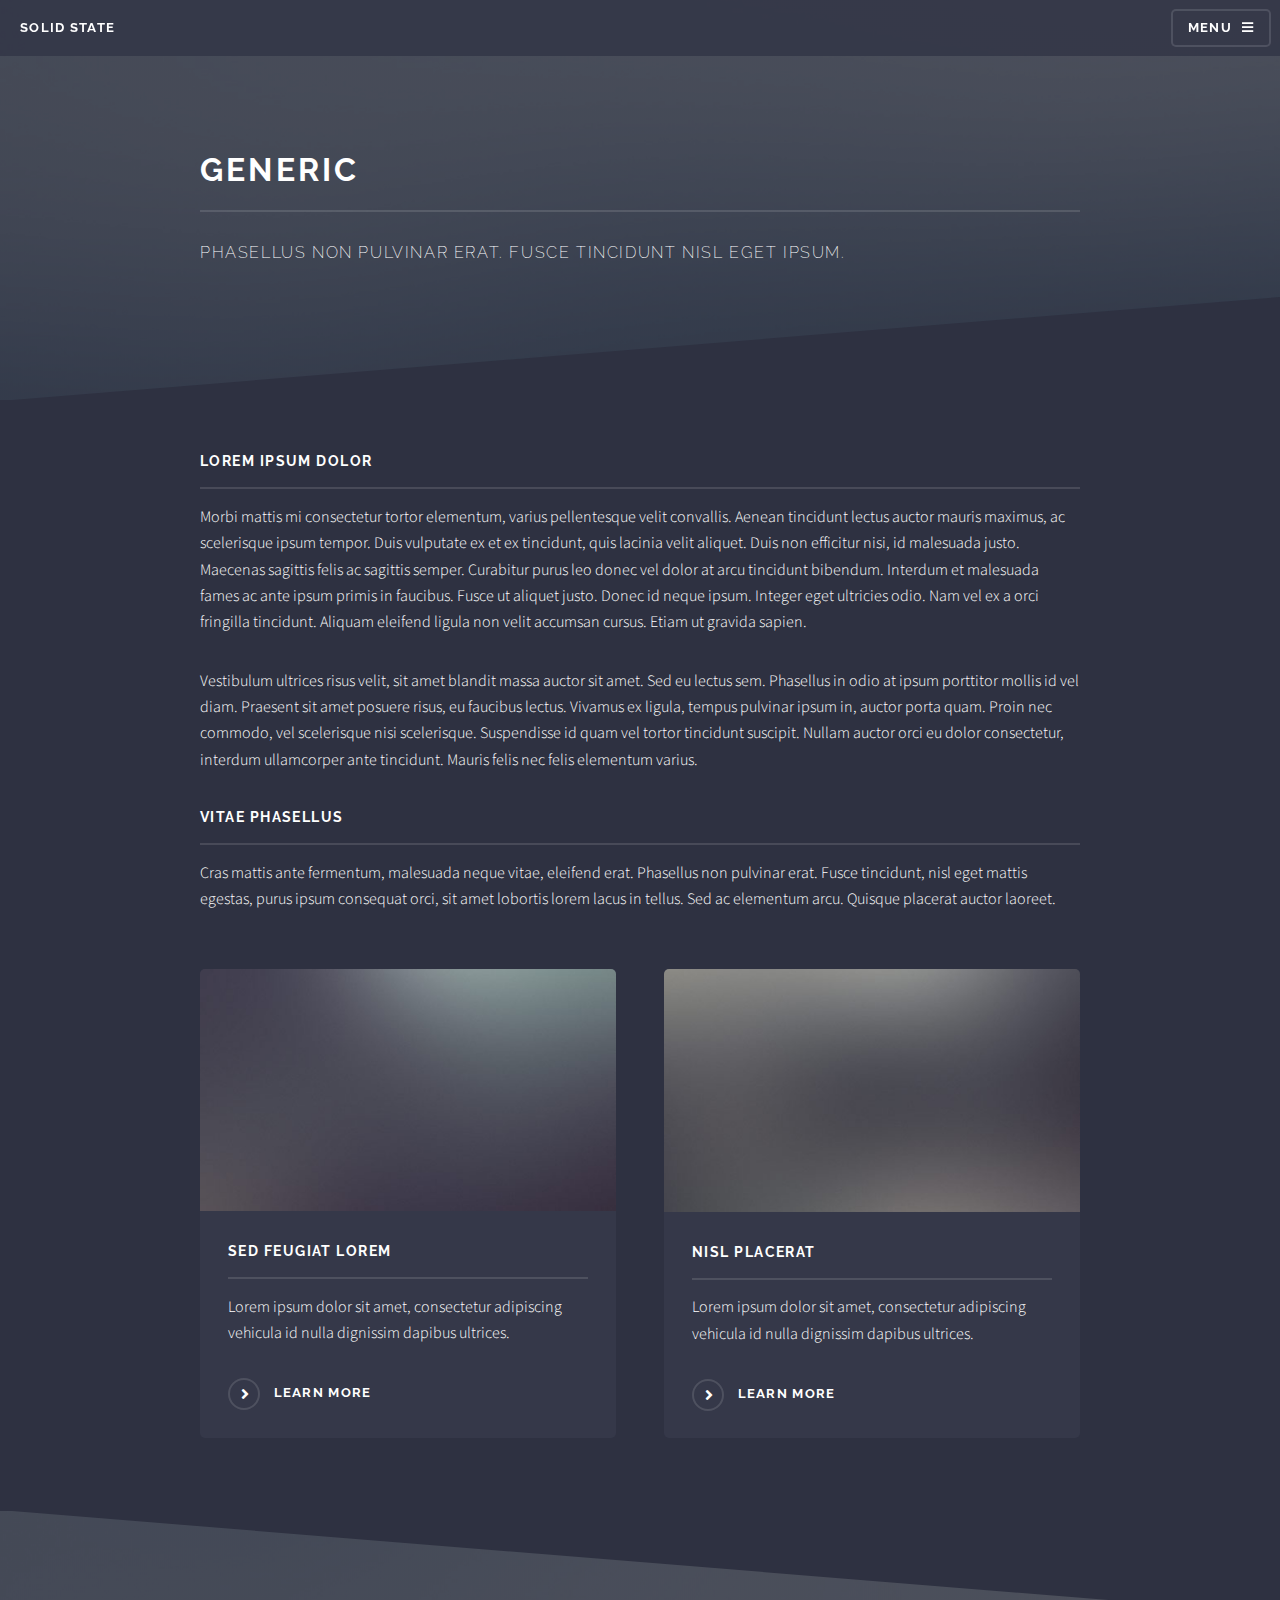
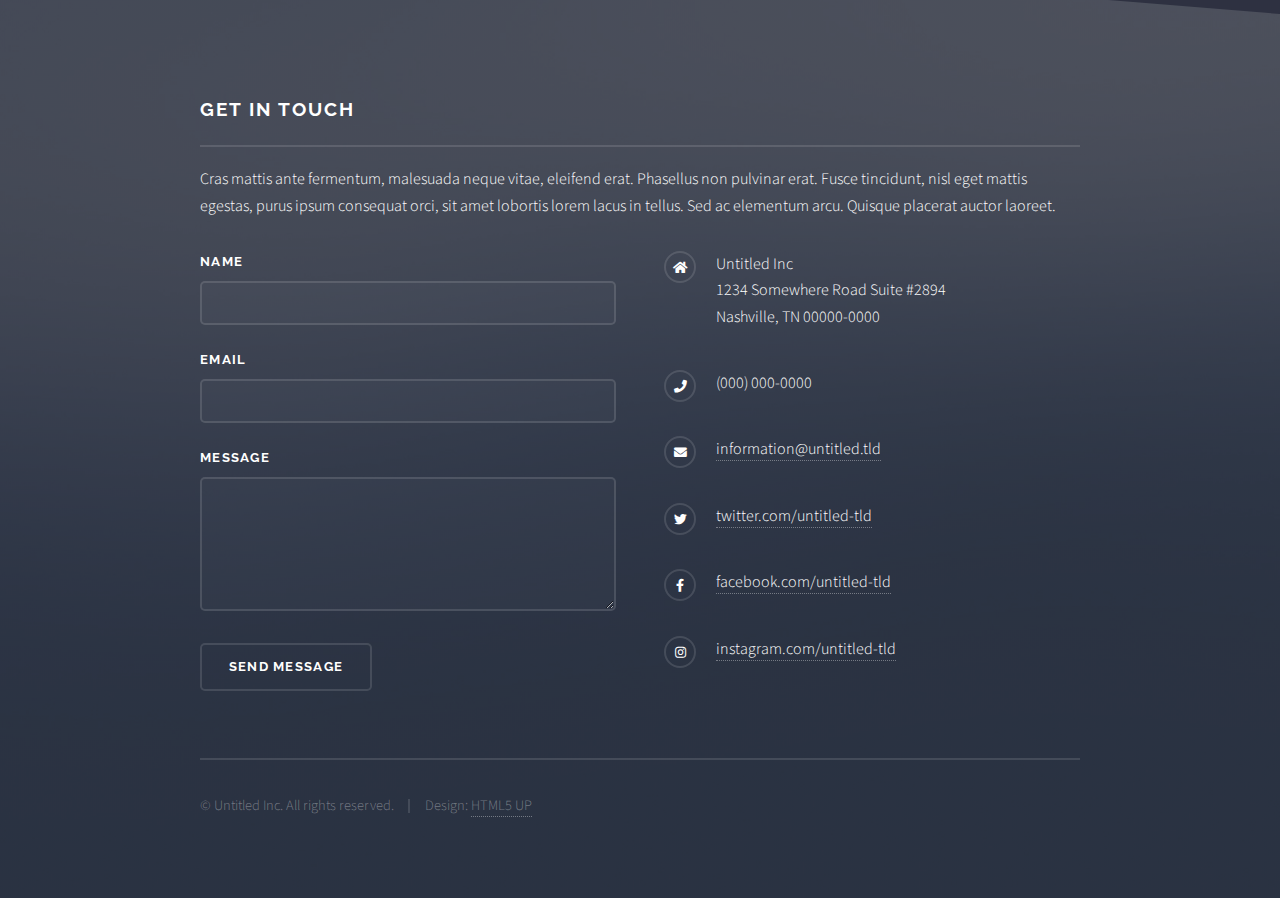
<file: generic.html>
<!DOCTYPE HTML>
<!--
	Solid State by HTML5 UP
	html5up.net | @ajlkn
	Free for personal and commercial use under the CCA 3.0 license (html5up.net/license)
-->
<html>
	<head>
		<title>Generic - Solid State by HTML5 UP</title>
		<meta charset="utf-8" />
		<meta name="viewport" content="width=device-width, initial-scale=1, user-scalable=no" />
		<link rel="stylesheet" href="assets/css/main.css" />
		<noscript><link rel="stylesheet" href="assets/css/noscript.css" /></noscript>
	</head>
	<body class="is-preload">

		<!-- Page Wrapper -->
			<div id="page-wrapper">

				<!-- Header -->
					<header id="header">
						<h1><a href="index.html">Solid State</a></h1>
						<nav>
							<a href="#menu">Menu</a>
						</nav>
					</header>

				<!-- Menu -->
					<nav id="menu">
						<div class="inner">
							<h2>Menu</h2>
							<ul class="links">
								<li><a href="index.html">Home</a></li>
								<li><a href="generic.html">Generic</a></li>
								<li><a href="elements.html">Elements</a></li>
								<li><a href="#">Log In</a></li>
								<li><a href="#">Sign Up</a></li>
							</ul>
							<a href="#" class="close">Close</a>
						</div>
					</nav>

				<!-- Wrapper -->
					<section id="wrapper">
						<header>
							<div class="inner">
								<h2>Generic</h2>
								<p>Phasellus non pulvinar erat. Fusce tincidunt nisl eget ipsum.</p>
							</div>
						</header>

						<!-- Content -->
							<div class="wrapper">
								<div class="inner">

									<h3 class="major">Lorem ipsum dolor</h3>
									<p>Morbi mattis mi consectetur tortor elementum, varius pellentesque velit convallis. Aenean tincidunt lectus auctor mauris maximus, ac scelerisque ipsum tempor. Duis vulputate ex et ex tincidunt, quis lacinia velit aliquet. Duis non efficitur nisi, id malesuada justo. Maecenas sagittis felis ac sagittis semper. Curabitur purus leo donec vel dolor at arcu tincidunt bibendum. Interdum et malesuada fames ac ante ipsum primis in faucibus. Fusce ut aliquet justo. Donec id neque ipsum. Integer eget ultricies odio. Nam vel ex a orci fringilla tincidunt. Aliquam eleifend ligula non velit accumsan cursus. Etiam ut gravida sapien.</p>

									<p>Vestibulum ultrices risus velit, sit amet blandit massa auctor sit amet. Sed eu lectus sem. Phasellus in odio at ipsum porttitor mollis id vel diam. Praesent sit amet posuere risus, eu faucibus lectus. Vivamus ex ligula, tempus pulvinar ipsum in, auctor porta quam. Proin nec commodo, vel scelerisque nisi scelerisque. Suspendisse id quam vel tortor tincidunt suscipit. Nullam auctor orci eu dolor consectetur, interdum ullamcorper ante tincidunt. Mauris felis nec felis elementum varius.</p>

									<h3 class="major">Vitae phasellus</h3>
									<p>Cras mattis ante fermentum, malesuada neque vitae, eleifend erat. Phasellus non pulvinar erat. Fusce tincidunt, nisl eget mattis egestas, purus ipsum consequat orci, sit amet lobortis lorem lacus in tellus. Sed ac elementum arcu. Quisque placerat auctor laoreet.</p>

									<section class="features">
										<article>
											<a href="#" class="image"><img src="images/pic04.jpg" alt="" /></a>
											<h3 class="major">Sed feugiat lorem</h3>
											<p>Lorem ipsum dolor sit amet, consectetur adipiscing vehicula id nulla dignissim dapibus ultrices.</p>
											<a href="#" class="special">Learn more</a>
										</article>
										<article>
											<a href="#" class="image"><img src="images/pic05.jpg" alt="" /></a>
											<h3 class="major">Nisl placerat</h3>
											<p>Lorem ipsum dolor sit amet, consectetur adipiscing vehicula id nulla dignissim dapibus ultrices.</p>
											<a href="#" class="special">Learn more</a>
										</article>
									</section>

								</div>
							</div>

					</section>

				<!-- Footer -->
					<section id="footer">
						<div class="inner">
							<h2 class="major">Get in touch</h2>
							<p>Cras mattis ante fermentum, malesuada neque vitae, eleifend erat. Phasellus non pulvinar erat. Fusce tincidunt, nisl eget mattis egestas, purus ipsum consequat orci, sit amet lobortis lorem lacus in tellus. Sed ac elementum arcu. Quisque placerat auctor laoreet.</p>
							<form method="post" action="#">
								<div class="fields">
									<div class="field">
										<label for="name">Name</label>
										<input type="text" name="name" id="name" />
									</div>
									<div class="field">
										<label for="email">Email</label>
										<input type="email" name="email" id="email" />
									</div>
									<div class="field">
										<label for="message">Message</label>
										<textarea name="message" id="message" rows="4"></textarea>
									</div>
								</div>
								<ul class="actions">
									<li><input type="submit" value="Send Message" /></li>
								</ul>
							</form>
							<ul class="contact">
								<li class="icon solid fa-home">
									Untitled Inc<br />
									1234 Somewhere Road Suite #2894<br />
									Nashville, TN 00000-0000
								</li>
								<li class="icon solid fa-phone">(000) 000-0000</li>
								<li class="icon solid fa-envelope"><a href="#">information@untitled.tld</a></li>
								<li class="icon brands fa-twitter"><a href="#">twitter.com/untitled-tld</a></li>
								<li class="icon brands fa-facebook-f"><a href="#">facebook.com/untitled-tld</a></li>
								<li class="icon brands fa-instagram"><a href="#">instagram.com/untitled-tld</a></li>
							</ul>
							<ul class="copyright">
								<li>&copy; Untitled Inc. All rights reserved.</li><li>Design: <a href="http://html5up.net">HTML5 UP</a></li>
							</ul>
						</div>
					</section>

			</div>

		<!-- Scripts -->
			<script src="assets/js/jquery.min.js"></script>
			<script src="assets/js/jquery.scrollex.min.js"></script>
			<script src="assets/js/browser.min.js"></script>
			<script src="assets/js/breakpoints.min.js"></script>
			<script src="assets/js/util.js"></script>
			<script src="assets/js/main.js"></script>

	</body>
</html>
</file>
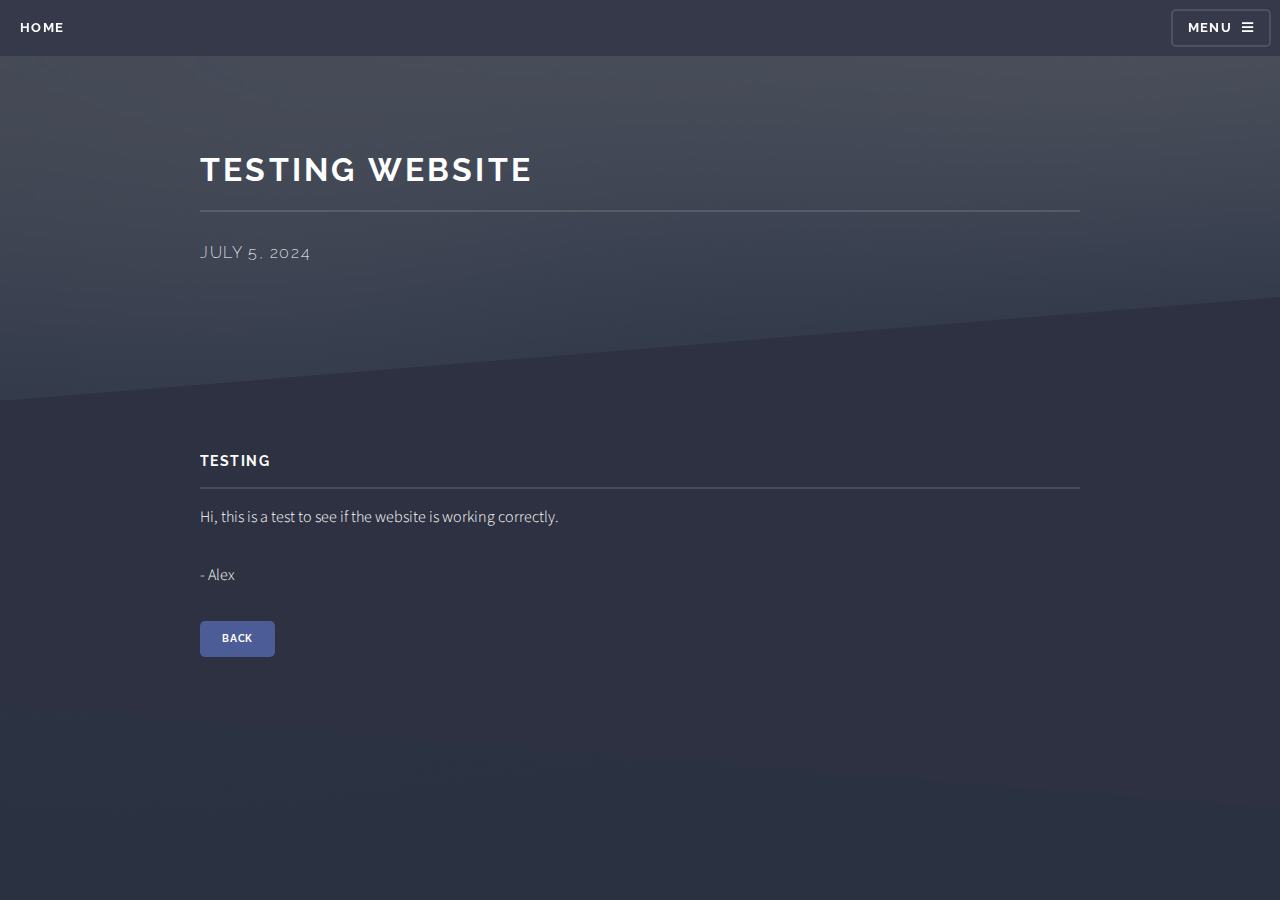
<file: july24.html>
<!DOCTYPE HTML>
<!--
	Solid State by HTML5 UP
	html5up.net | @ajlkn
	Free for personal and commercial use under the CCA 3.0 license (html5up.net/license)
-->
<html>
	<head>
		<title>Updates</title>
		<meta charset="utf-8" />
		<meta name="viewport" content="width=device-width, initial-scale=1, user-scalable=no" />
		<link rel="stylesheet" href="assets/css/main.css" />
		<noscript><link rel="stylesheet" href="assets/css/noscript.css" /></noscript>
	</head>
	<body class="is-preload">

		<!-- Page Wrapper -->
			<div id="page-wrapper">

				<!-- Header -->
					<header id="header">
						<h1><a href="index.html">Home</a></h1>
						<nav>
							<a href="#menu">Menu</a>
						</nav>
					</header>

				<!-- Menu -->
					<nav id="menu">
						<div class="inner">
							<h2>Menu</h2>
							<ul class="links">
								<li><a href="index.html">Home</a></li>
								<li><a href = "https://github.com/akid12345"> Github </a></li>
								<li><a href="updates.html">CV</a></li>
								<li><a href="projects.html">Projects</a></li>
								<li><a href="rambles.html">Rambles</a></li>
							</ul>
							<a href="#" class="close">Close</a>
						</div>
					</nav>

				<!-- Wrapper -->
					<section id="wrapper">
						<header>
							<div class="inner">
								<h2>Testing Website</h2>
								<p>July 5, 2024</p>
						</header>

						<!-- Content -->
							<div class="wrapper">
								<div class="inner">
									<h3 class="major">Testing</h3>
									<p>Hi, this is a test to see if the website is working correctly.</p>
                                    <p>      - Alex</p>
                                    <p></p>
                                    <p></p>
                                    <p><a href="updates.html" class="button primary small">Back</a></p>
								</div>
							</div>

					</section>
			</div>

		<!-- Scripts -->
			<script src="assets/js/jquery.min.js"></script>
			<script src="assets/js/jquery.scrollex.min.js"></script>
			<script src="assets/js/browser.min.js"></script>
			<script src="assets/js/breakpoints.min.js"></script>
			<script src="assets/js/util.js"></script>
			<script src="assets/js/main.js"></script>

	</body>
</html>
</file>
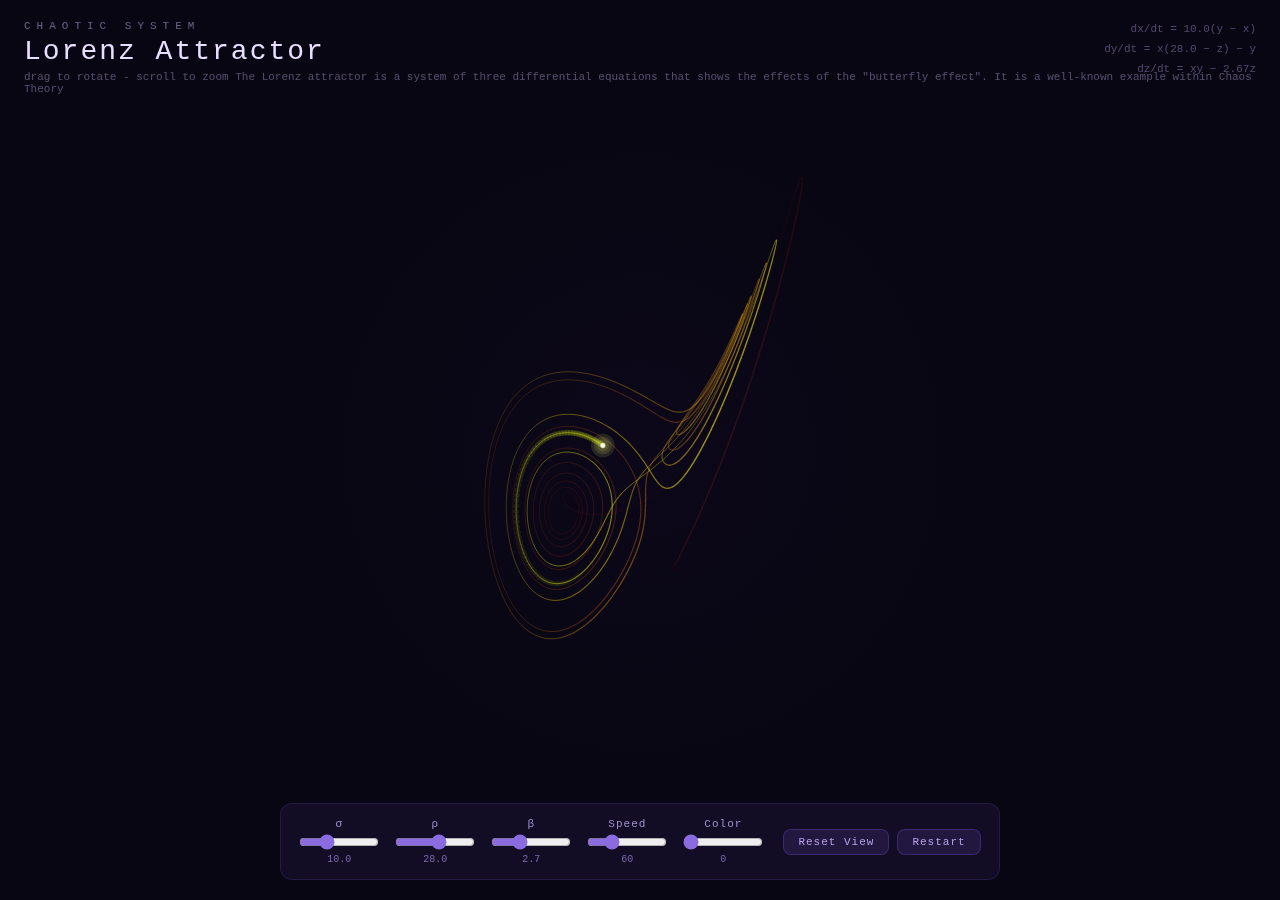
<file: Lorenz.html>
<!DOCTYPE html>
<html lang="en">
<head>
  <meta charset="UTF-8" />
  <meta name="viewport" content="width=device-width, initial-scale=1.0" />
  <title>Lorenz Attractor</title>
  <style>
    *, *::before, *::after { margin: 0; padding: 0; box-sizing: border-box; }

    body {
      width: 100vw;
      height: 100vh;
      overflow: hidden;
      background: #080612;
      font-family: 'Courier New', monospace;
      user-select: none;
      -webkit-user-select: none;
    }

    canvas {
      display: block;
      width: 100%;
      height: 100%;
      cursor: grab;
    }
    canvas:active { cursor: grabbing; }

    #title {
      position: absolute;
      top: 20px;
      left: 24px;
      pointer-events: none;
      color: #c8b8f0;
    }
    #title .label {
      font-size: 11px;
      letter-spacing: 6px;
      opacity: 0.5;
      margin-bottom: 4px;
    }
    #title h1 {
      font-size: 28px;
      font-weight: 200;
      letter-spacing: 2px;
      color: #e8deff;
    }
    #title .hint {
      font-size: 11px;
      opacity: 0.4;
      margin-top: 4px;
    }

    #equations {
      position: absolute;
      top: 20px;
      right: 24px;
      color: rgba(160, 140, 200, 0.5);
      font-size: 11px;
      text-align: right;
      pointer-events: none;
      line-height: 1.8;
    }

    #controls {
      position: absolute;
      bottom: 20px;
      left: 20px;
      right: 20px;
      display: flex;
      gap: 12px;
      flex-wrap: wrap;
      align-items: end;
      justify-content: center;
    }

    .panel {
      background: rgba(20, 15, 40, 0.85);
      border: 1px solid rgba(140, 100, 255, 0.15);
      border-radius: 12px;
      padding: 14px 18px;
      backdrop-filter: blur(12px);
      -webkit-backdrop-filter: blur(12px);
      display: flex;
      gap: 16px;
      align-items: center;
      flex-wrap: wrap;
    }

    .slider-group {
      display: flex;
      flex-direction: column;
      align-items: center;
      gap: 4px;
    }
    .slider-group span.lbl {
      color: #a090d0;
      font-size: 11px;
      letter-spacing: 1px;
    }
    .slider-group input[type="range"] {
      width: 80px;
      accent-color: #8b6ce0;
      cursor: pointer;
    }
    .slider-group span.val {
      color: #7a6aaa;
      font-size: 10px;
    }

    .btn-group { display: flex; gap: 8px; margin-left: 4px; }

    .btn {
      background: rgba(120, 80, 220, 0.15);
      border: 1px solid rgba(140, 100, 255, 0.25);
      border-radius: 8px;
      padding: 6px 14px;
      color: #b8a0e8;
      font-size: 11px;
      font-family: inherit;
      cursor: pointer;
      letter-spacing: 1px;
      transition: background 0.2s;
    }
    .btn:hover { background: rgba(120, 80, 220, 0.35); }
  </style>
</head>
<body>

<canvas id="canvas"></canvas>

<div id="title">
  <div class="label">CHAOTIC SYSTEM</div>
  <h1>Lorenz Attractor</h1>
  <div class="hint">drag to rotate - scroll to zoom
    The Lorenz attractor is a system of three differential equations
    that shows the effects of the "butterfly effect". It is a well-known example within Chaos Theory
  </div>
</div>

<div id="equations">
  <div id="eq1"></div>
  <div id="eq2"></div>
  <div id="eq3"></div>
</div>

<div id="controls">
  <div class="panel">
    <div class="slider-group">
      <span class="lbl">σ</span>
      <input type="range" id="sigma" min="1" max="30" step="0.5" value="10" />
      <span class="val" id="sigmaVal">10.0</span>
    </div>
    <div class="slider-group">
      <span class="lbl">ρ</span>
      <input type="range" id="rho" min="1" max="50" step="0.5" value="28" />
      <span class="val" id="rhoVal">28.0</span>
    </div>
    <div class="slider-group">
      <span class="lbl">β</span>
      <input type="range" id="beta" min="0.1" max="8" step="0.1" value="2.7" />
      <span class="val" id="betaVal">2.7</span>
    </div>
    <div class="slider-group">
      <span class="lbl">Speed</span>
      <input type="range" id="speed" min="10" max="200" step="10" value="60" />
      <span class="val" id="speedVal">60</span>
    </div>
    <div class="slider-group">
      <span class="lbl">Color</span>
      <input type="range" id="colorShift" min="0" max="360" step="5" value="0" />
      <span class="val" id="colorVal">0</span>
    </div>
    <div class="btn-group">
      <button class="btn" id="resetBtn">Reset View</button>
      <button class="btn" id="restartBtn">Restart</button>
    </div>
  </div>
</div>

<script>
const params = { sigma: 10, rho: 28, beta: 8 / 3 };

function computePoints(n = 12000, dt = 0.005) {
  const pts = [];
  let x = 0.1, y = 0, z = 0;
  for (let i = 0; i < n; i++) {
    const dx = params.sigma * (y - x);
    const dy = x * (params.rho - z) - y;
    const dz = x * y - params.beta * z;
    x += dx * dt;
    y += dy * dt;
    z += dz * dt;
    pts.push([x, y, z]);
  }
  return pts;
}

function hslToRgb(h, s, l) {
  s /= 100; l /= 100;
  const k = n => (n + h / 30) % 12;
  const a = s * Math.min(l, 1 - l);
  const f = n => l - a * Math.max(-1, Math.min(k(n) - 3, 9 - k(n), 1));
  return [f(0), f(8), f(4)];
}

function rgb(r, g, b, a) {
  return `rgba(${Math.round(r * 255)},${Math.round(g * 255)},${Math.round(b * 255)},${a})`;
}

let points = computePoints();
const state = {
  rotX: -0.5, rotY: 0, autoRotate: true,
  trailLength: 0, growing: true,
  zoom: 9, isDragging: false,
  lastX: 0, lastY: 0,
};

let speed = 60;
let colorShift = 0;

const canvas = document.getElementById("canvas");
const ctx = canvas.getContext("2d");
let W, H;

function resize() {
  const dpr = window.devicePixelRatio || 1;
  W = window.innerWidth;
  H = window.innerHeight;
  canvas.width = W * dpr;
  canvas.height = H * dpr;
  ctx.setTransform(dpr, 0, 0, dpr, 0, 0);
}
resize();
window.addEventListener("resize", resize);

function project(x, y, z) {
  const cosY = Math.cos(state.rotY), sinY = Math.sin(state.rotY);
  const cosX = Math.cos(state.rotX), sinX = Math.sin(state.rotX);
  const x1 = x * cosY - z * sinY;
  const z1 = x * sinY + z * cosY;
  const y1 = y * cosX - z1 * sinX;
  const z2 = y * sinX + z1 * cosX;
  const s = 200 / (200 + z2) * state.zoom;
  return { x: W / 2 + x1 * s, y: H / 2 - y1 * s, z: z2, s };
}

function draw() {
  const maxLen = points.length;

  if (state.growing) {
    state.trailLength = Math.min(state.trailLength + speed, maxLen);
    if (state.trailLength >= maxLen) state.growing = false;
  }
  if (state.autoRotate) state.rotY += 0.003;

  ctx.fillStyle = "#080612";
  ctx.fillRect(0, 0, W, H);

  const grd = ctx.createRadialGradient(W / 2, H / 2, 0, W / 2, H / 2, W * 0.5);
  grd.addColorStop(0, "rgba(40,20,80,0.12)");
  grd.addColorStop(1, "transparent");
  ctx.fillStyle = grd;
  ctx.fillRect(0, 0, W, H);

  const len = Math.floor(state.trailLength);
  if (len < 2) { requestAnimationFrame(draw); return; }

  const cz = 25; 

  for (let i = 1; i < len; i++) {
    const [px, py, pz] = points[i - 1];
    const [nx, ny, nz] = points[i];
    const p1 = project(px, py, pz - cz);
    const p2 = project(nx, ny, nz - cz);

    const t = i / maxLen;
    const hue = (t * 300 + colorShift) % 360;
    const alpha = 0.15 + 0.85 * (i / len);
    const depth = Math.max(0.2, 1 - (p2.z + 50) / 120);
    const lw = Math.max(0.5, 1.8 * p2.s / state.zoom * depth);

    const [r, g, b] = hslToRgb(hue, 85, 55 * depth + 15);
    ctx.beginPath();
    ctx.moveTo(p1.x, p1.y);
    ctx.lineTo(p2.x, p2.y);
    ctx.strokeStyle = rgb(r, g, b, alpha * depth);
    ctx.lineWidth = lw;
    ctx.stroke();

    if (i > len - 80) {
      const ga = ((i - (len - 80)) / 80) * 0.5 * depth;
      ctx.beginPath();
      ctx.arc(p2.x, p2.y, 3 * p2.s / state.zoom, 0, Math.PI * 2);
      ctx.fillStyle = rgb(r, g, b, ga);
      ctx.fill();
    }
  }

  if (state.growing && len > 0) {
    const [hx, hy, hz] = points[len - 1];
    const hp = project(hx, hy, hz - cz);
    const hue = ((len / maxLen) * 300 + colorShift) % 360;
    const [hr, hg, hb] = hslToRgb(hue, 90, 70);
    for (let r = 12; r > 0; r -= 3) {
      ctx.beginPath();
      ctx.arc(hp.x, hp.y, r * hp.s / state.zoom, 0, Math.PI * 2);
      ctx.fillStyle = rgb(hr, hg, hb, 0.12);
      ctx.fill();
    }
    ctx.beginPath();
    ctx.arc(hp.x, hp.y, 2.5 * hp.s / state.zoom, 0, Math.PI * 2);
    ctx.fillStyle = "rgba(255,255,255,0.9)";
    ctx.fill();
  }

  requestAnimationFrame(draw);
}
requestAnimationFrame(draw);

canvas.addEventListener("pointerdown", e => {
  state.isDragging = true;
  state.autoRotate = false;
  state.lastX = e.clientX;
  state.lastY = e.clientY;
});
window.addEventListener("pointermove", e => {
  if (!state.isDragging) return;
  state.rotY += (e.clientX - state.lastX) * 0.005;
  state.rotX += (e.clientY - state.lastY) * 0.005;
  state.lastX = e.clientX;
  state.lastY = e.clientY;
});
window.addEventListener("pointerup", () => { state.isDragging = false; });
canvas.addEventListener("wheel", e => {
  e.preventDefault();
  state.zoom = Math.max(2, Math.min(25, state.zoom - e.deltaY * 0.005));
}, { passive: false });

function updateEquations() {
  document.getElementById("eq1").textContent = `dx/dt = ${params.sigma.toFixed(1)}(y − x)`;
  document.getElementById("eq2").textContent = `dy/dt = x(${params.rho.toFixed(1)} − z) − y`;
  document.getElementById("eq3").textContent = `dz/dt = xy − ${params.beta.toFixed(2)}z`;
}
updateEquations();

function recompute() {
  points = computePoints();
  state.trailLength = 0;
  state.growing = true;
  updateEquations();
}

function wireSlider(id, valId, paramKey, fmt) {
  const el = document.getElementById(id);
  const valEl = document.getElementById(valId);
  el.addEventListener("input", () => {
    const v = parseFloat(el.value);
    if (paramKey) { params[paramKey] = v; recompute(); }
    else if (id === "speed") speed = v;
    else if (id === "colorShift") colorShift = v;
    valEl.textContent = fmt ? fmt(v) : v.toFixed(1);
  });
}

wireSlider("sigma", "sigmaVal", "sigma");
wireSlider("rho", "rhoVal", "rho");
wireSlider("beta", "betaVal", "beta");
wireSlider("speed", "speedVal", null, v => v.toFixed(0));
wireSlider("colorShift", "colorVal", null, v => v.toFixed(0));

document.getElementById("resetBtn").addEventListener("click", () => {
  state.rotX = -0.5; state.rotY = 0; state.zoom = 9; state.autoRotate = true;
});
document.getElementById("restartBtn").addEventListener("click", () => {
  state.trailLength = 0; state.growing = true;
});
</script>
</body>
</html>
</file>
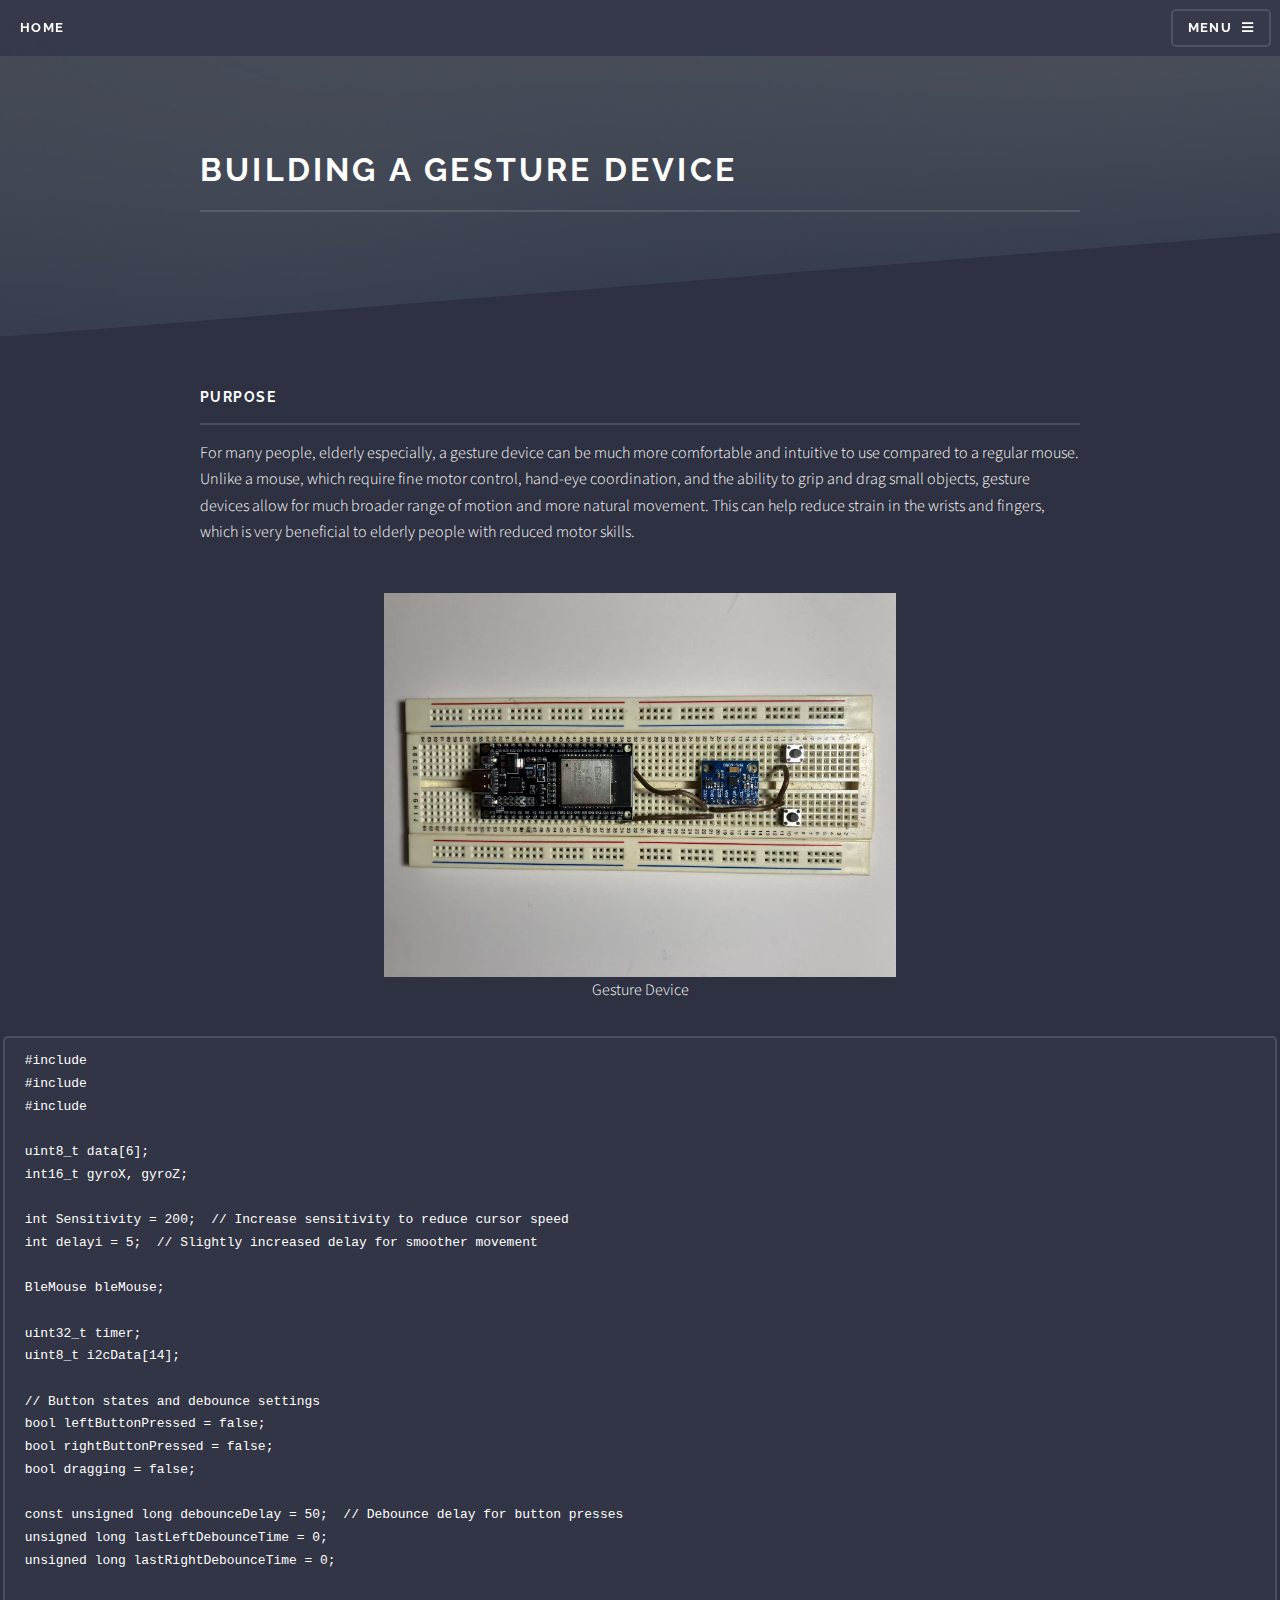
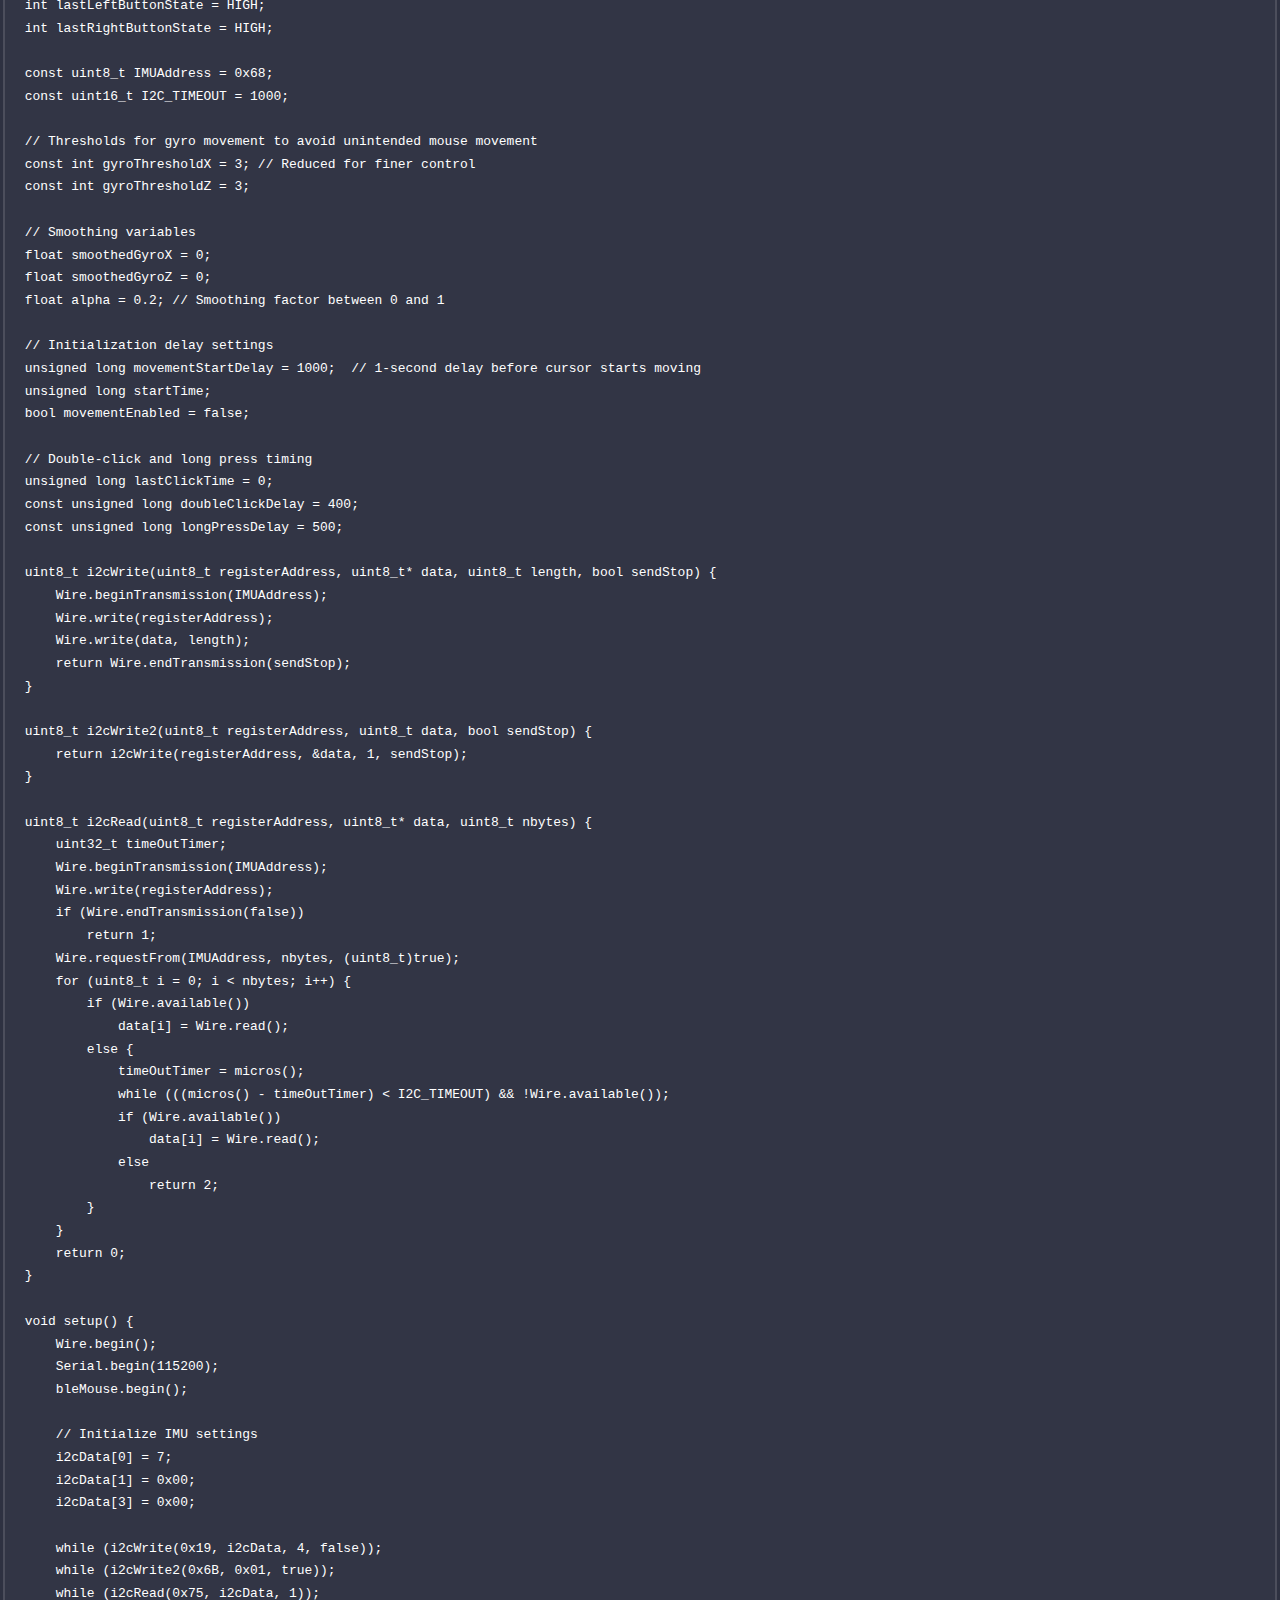
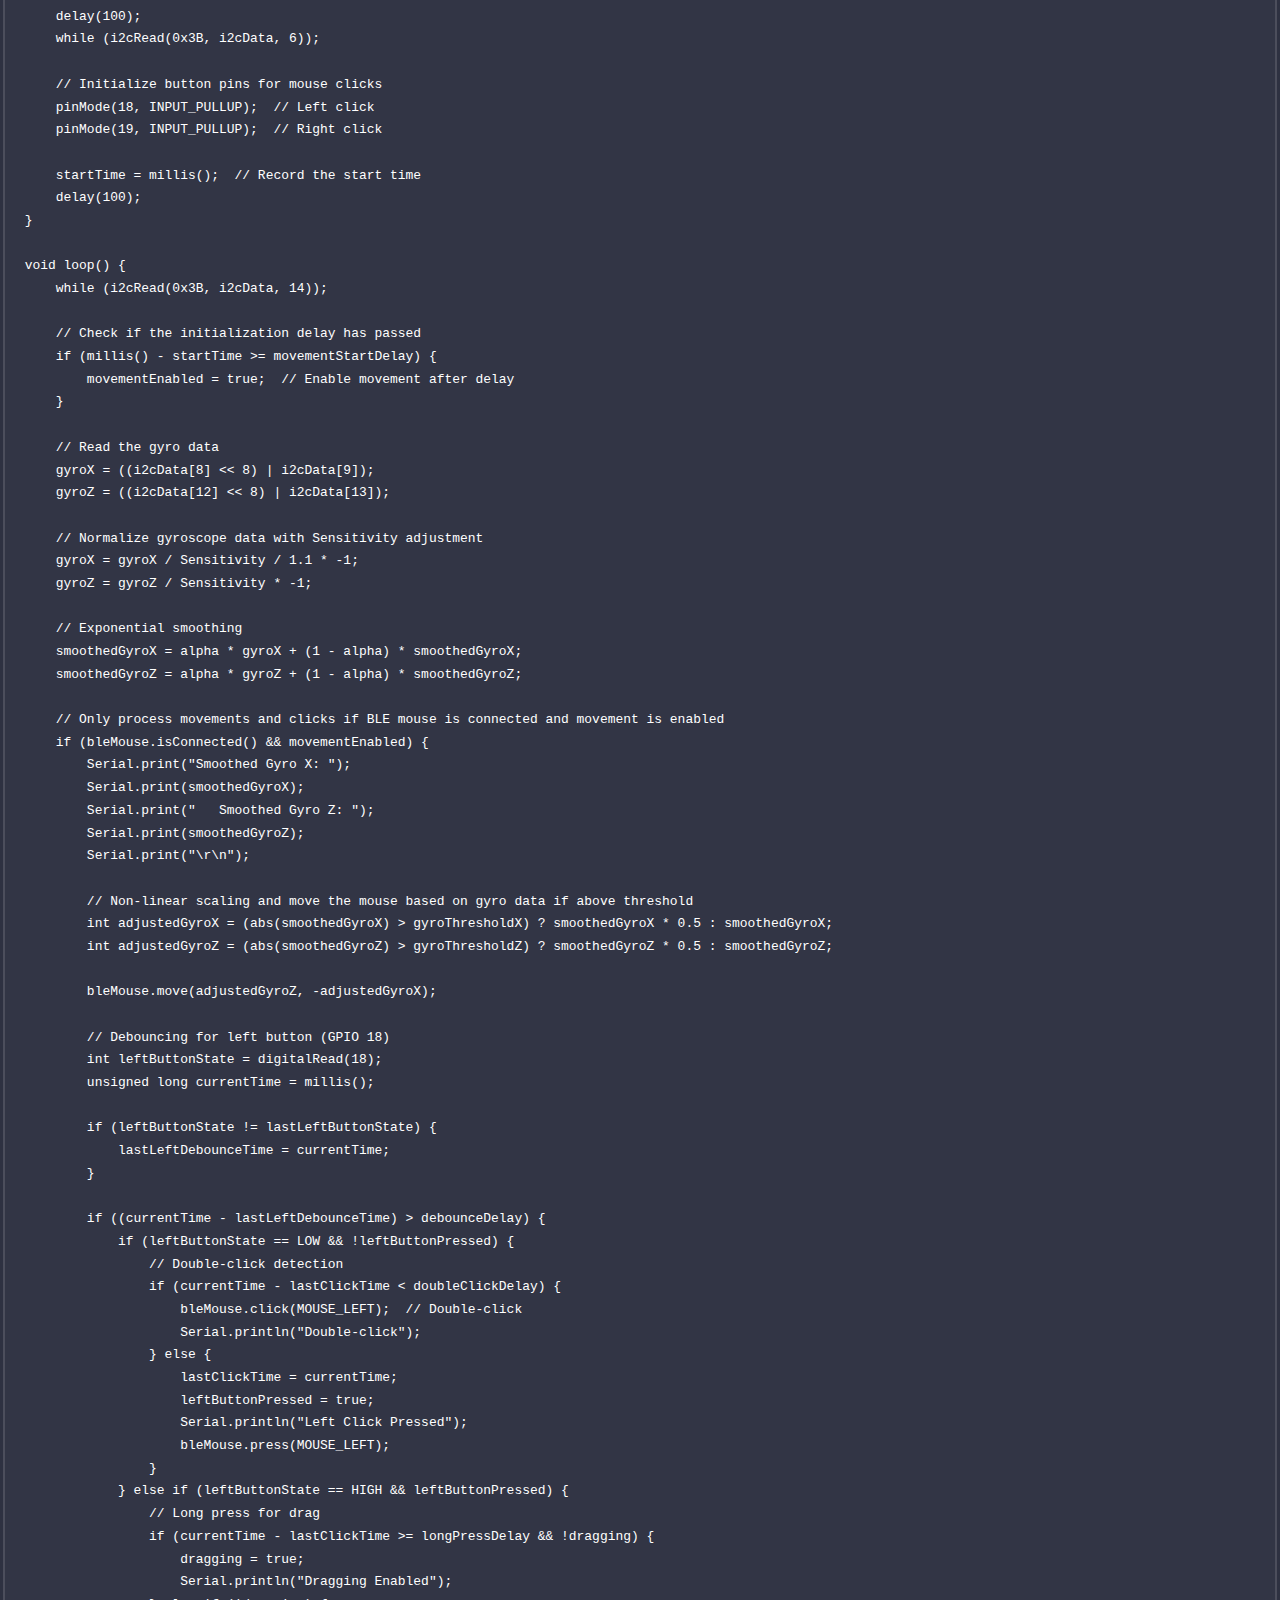
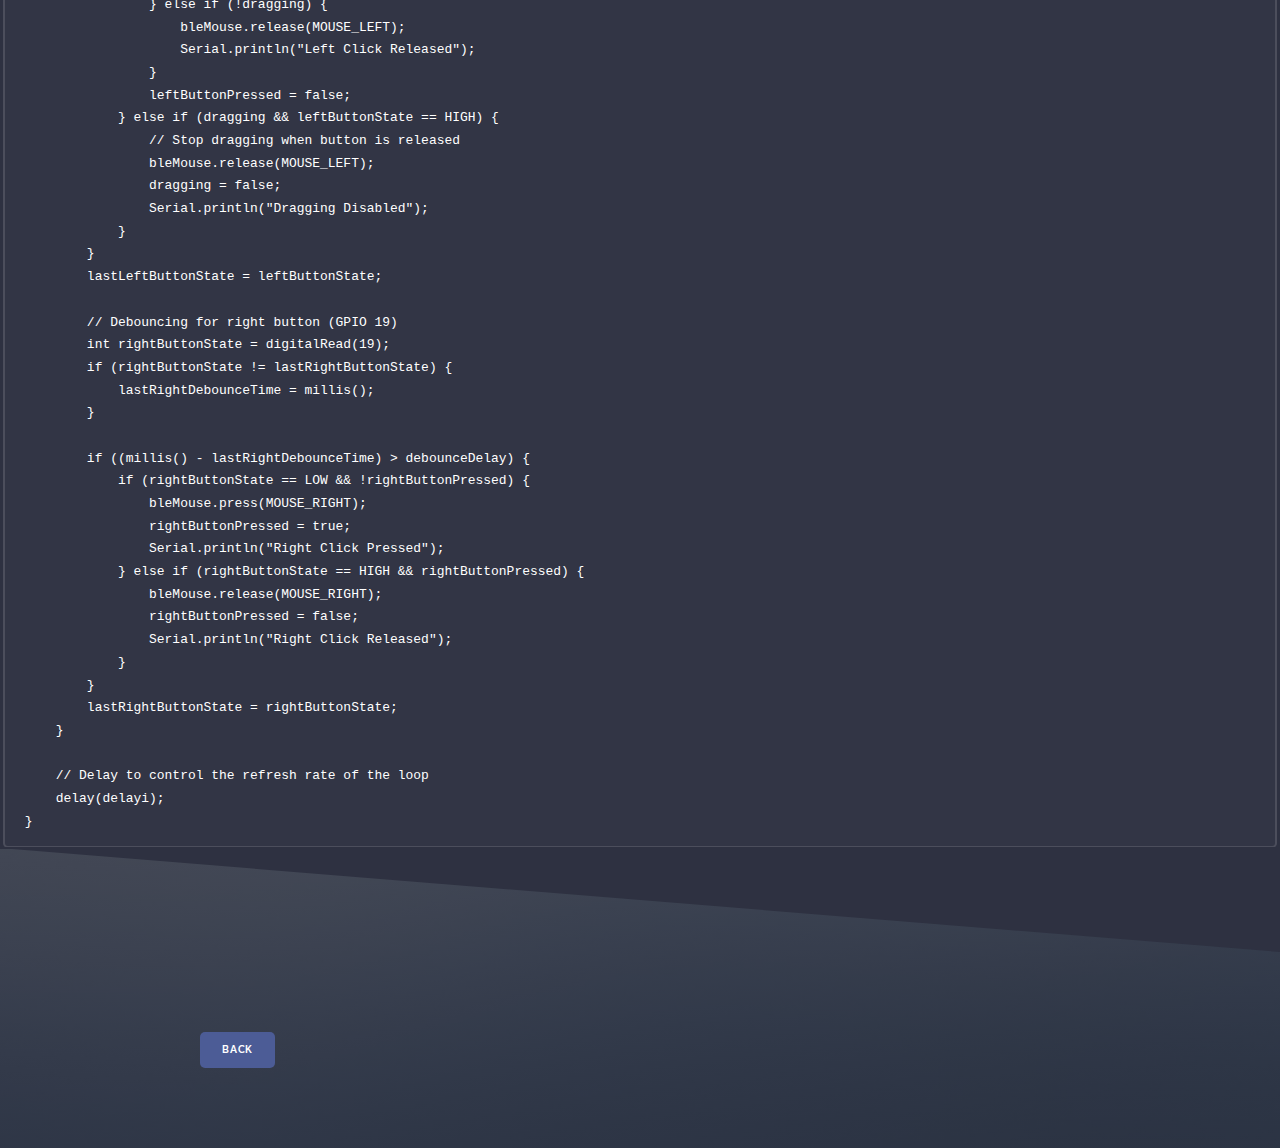
<file: mouse.html>
<!DOCTYPE HTML>
<!--
	Solid State by HTML5 UP
	html5up.net | @ajlkn
	Free for personal and commercial use under the CCA 3.0 license (html5up.net/license)
-->
<html>
	<head>
		<title>Gesture Device</title>
		<meta charset="utf-8" />
		<meta name="viewport" content="width=device-width, initial-scale=1, user-scalable=no" />
		<link rel="stylesheet" href="assets/css/main.css" />
		<noscript><link rel="stylesheet" href="assets/css/noscript.css" /></noscript>
	</head>
	<body class="is-preload">

		<!-- Page Wrapper -->
			<div id="page-wrapper">
				<!-- Header -->
					<header id="header">
						<h1><a href="index.html">Home</a></h1>
						<nav>
							<a href="#menu">Menu</a>
						</nav>
					</header>

				<!-- Menu -->
					<nav id="menu">
						<div class="inner">
							<h2>Menu</h2>
							<ul class="links">
								<li><a href="index.html">Home</a></li>
								<li><a href = "https://github.com/akid12345"> Github </a></li>
								<li><a href="updates.html">CV</a></li>
								<li><a href="projects.html">Projects</a></li>
								<li><a href="rambles.html">Rambles</a></li>
							</ul>
							<a href="#" class="close">Close</a>
						</div>
					</nav>

				<!-- Wrapper -->
					<section id="wrapper">
						<header>
							<div class="inner">
								<h2>Building a Gesture Device</h2>
						</header>

						<!-- Content -->
							<div class="wrapper">
								<div class="inner">
									<h3 class="major">Purpose</h3>
									<p>For many people, elderly especially, a gesture device can be much more comfortable and intuitive to use compared to a regular mouse. Unlike a mouse, which require fine motor control, hand-eye coordination, and the ability to grip and drag small objects, gesture devices allow for much broader range of motion and more natural movement. This can help reduce strain in the wrists and fingers, which is very beneficial to elderly people with reduced motor skills. </p>
								</div>
                                <div style="display: flex; justify-content: center; align-items: center;">
									<div style="flex: 0 1 50%; text-align: center; display: flex; flex-direction: column; align-items: center;">
										<img src="images/mouse.jpg" style="width: 80%; height: auto; max-width: 100%;" alt="Silicon Plate" />
										<p>Gesture Device</p>
									</div>
								</div>
                                <pre><code>#include <Wire.h>
#include <SPI.h>
#include <BleMouse.h>

uint8_t data[6];
int16_t gyroX, gyroZ;

int Sensitivity = 200;  // Increase sensitivity to reduce cursor speed
int delayi = 5;  // Slightly increased delay for smoother movement

BleMouse bleMouse;

uint32_t timer;
uint8_t i2cData[14];

// Button states and debounce settings
bool leftButtonPressed = false;
bool rightButtonPressed = false;
bool dragging = false;

const unsigned long debounceDelay = 50;  // Debounce delay for button presses
unsigned long lastLeftDebounceTime = 0;
unsigned long lastRightDebounceTime = 0;

int lastLeftButtonState = HIGH;
int lastRightButtonState = HIGH;

const uint8_t IMUAddress = 0x68;
const uint16_t I2C_TIMEOUT = 1000;

// Thresholds for gyro movement to avoid unintended mouse movement
const int gyroThresholdX = 3; // Reduced for finer control
const int gyroThresholdZ = 3;

// Smoothing variables
float smoothedGyroX = 0;
float smoothedGyroZ = 0;
float alpha = 0.2; // Smoothing factor between 0 and 1

// Initialization delay settings
unsigned long movementStartDelay = 1000;  // 1-second delay before cursor starts moving
unsigned long startTime;
bool movementEnabled = false;

// Double-click and long press timing
unsigned long lastClickTime = 0;
const unsigned long doubleClickDelay = 400;
const unsigned long longPressDelay = 500;

uint8_t i2cWrite(uint8_t registerAddress, uint8_t* data, uint8_t length, bool sendStop) {
    Wire.beginTransmission(IMUAddress);
    Wire.write(registerAddress);
    Wire.write(data, length);
    return Wire.endTransmission(sendStop);
}

uint8_t i2cWrite2(uint8_t registerAddress, uint8_t data, bool sendStop) {
    return i2cWrite(registerAddress, &data, 1, sendStop);
}

uint8_t i2cRead(uint8_t registerAddress, uint8_t* data, uint8_t nbytes) {
    uint32_t timeOutTimer;
    Wire.beginTransmission(IMUAddress);
    Wire.write(registerAddress);
    if (Wire.endTransmission(false))
        return 1;
    Wire.requestFrom(IMUAddress, nbytes, (uint8_t)true);
    for (uint8_t i = 0; i < nbytes; i++) {
        if (Wire.available())
            data[i] = Wire.read();
        else {
            timeOutTimer = micros();
            while (((micros() - timeOutTimer) < I2C_TIMEOUT) && !Wire.available());
            if (Wire.available())
                data[i] = Wire.read();
            else
                return 2;
        }
    }
    return 0;
}

void setup() {
    Wire.begin();
    Serial.begin(115200);
    bleMouse.begin();

    // Initialize IMU settings
    i2cData[0] = 7;
    i2cData[1] = 0x00;
    i2cData[3] = 0x00;

    while (i2cWrite(0x19, i2cData, 4, false));
    while (i2cWrite2(0x6B, 0x01, true));
    while (i2cRead(0x75, i2cData, 1));
    delay(100);
    while (i2cRead(0x3B, i2cData, 6));

    // Initialize button pins for mouse clicks
    pinMode(18, INPUT_PULLUP);  // Left click
    pinMode(19, INPUT_PULLUP);  // Right click

    startTime = millis();  // Record the start time
    delay(100);
}

void loop() {
    while (i2cRead(0x3B, i2cData, 14));

    // Check if the initialization delay has passed
    if (millis() - startTime >= movementStartDelay) {
        movementEnabled = true;  // Enable movement after delay
    }

    // Read the gyro data
    gyroX = ((i2cData[8] << 8) | i2cData[9]);
    gyroZ = ((i2cData[12] << 8) | i2cData[13]);

    // Normalize gyroscope data with Sensitivity adjustment
    gyroX = gyroX / Sensitivity / 1.1 * -1;
    gyroZ = gyroZ / Sensitivity * -1;

    // Exponential smoothing
    smoothedGyroX = alpha * gyroX + (1 - alpha) * smoothedGyroX;
    smoothedGyroZ = alpha * gyroZ + (1 - alpha) * smoothedGyroZ;

    // Only process movements and clicks if BLE mouse is connected and movement is enabled
    if (bleMouse.isConnected() && movementEnabled) {
        Serial.print("Smoothed Gyro X: ");
        Serial.print(smoothedGyroX);
        Serial.print("   Smoothed Gyro Z: ");
        Serial.print(smoothedGyroZ);
        Serial.print("\r\n");

        // Non-linear scaling and move the mouse based on gyro data if above threshold
        int adjustedGyroX = (abs(smoothedGyroX) > gyroThresholdX) ? smoothedGyroX * 0.5 : smoothedGyroX;
        int adjustedGyroZ = (abs(smoothedGyroZ) > gyroThresholdZ) ? smoothedGyroZ * 0.5 : smoothedGyroZ;

        bleMouse.move(adjustedGyroZ, -adjustedGyroX);

        // Debouncing for left button (GPIO 18)
        int leftButtonState = digitalRead(18);
        unsigned long currentTime = millis();

        if (leftButtonState != lastLeftButtonState) {
            lastLeftDebounceTime = currentTime;
        }

        if ((currentTime - lastLeftDebounceTime) > debounceDelay) {
            if (leftButtonState == LOW && !leftButtonPressed) {
                // Double-click detection
                if (currentTime - lastClickTime < doubleClickDelay) {
                    bleMouse.click(MOUSE_LEFT);  // Double-click
                    Serial.println("Double-click");
                } else {
                    lastClickTime = currentTime;
                    leftButtonPressed = true;
                    Serial.println("Left Click Pressed");
                    bleMouse.press(MOUSE_LEFT);
                }
            } else if (leftButtonState == HIGH && leftButtonPressed) {
                // Long press for drag
                if (currentTime - lastClickTime >= longPressDelay && !dragging) {
                    dragging = true;
                    Serial.println("Dragging Enabled");
                } else if (!dragging) {
                    bleMouse.release(MOUSE_LEFT);
                    Serial.println("Left Click Released");
                }
                leftButtonPressed = false;
            } else if (dragging && leftButtonState == HIGH) {
                // Stop dragging when button is released
                bleMouse.release(MOUSE_LEFT);
                dragging = false;
                Serial.println("Dragging Disabled");
            }
        }
        lastLeftButtonState = leftButtonState;

        // Debouncing for right button (GPIO 19)
        int rightButtonState = digitalRead(19);
        if (rightButtonState != lastRightButtonState) {
            lastRightDebounceTime = millis();
        }

        if ((millis() - lastRightDebounceTime) > debounceDelay) {
            if (rightButtonState == LOW && !rightButtonPressed) {
                bleMouse.press(MOUSE_RIGHT);
                rightButtonPressed = true;
                Serial.println("Right Click Pressed");
            } else if (rightButtonState == HIGH && rightButtonPressed) {
                bleMouse.release(MOUSE_RIGHT);
                rightButtonPressed = false;
                Serial.println("Right Click Released");
            }
        }
        lastRightButtonState = rightButtonState;
    }

    // Delay to control the refresh rate of the loop
    delay(delayi);
}</code></pre>
							</div>
					</section>

				<!-- Footer -->
					<section id="footer">
						<div class="inner">
							<p><a href="projects.html" class="button primary small">Back</a></p>
						</div>
					</section>
                    
			</div>

		<!-- Scripts -->
			<script src="assets/js/jquery.min.js"></script>
			<script src="assets/js/jquery.scrollex.min.js"></script>
			<script src="assets/js/browser.min.js"></script>
			<script src="assets/js/breakpoints.min.js"></script>
			<script src="assets/js/util.js"></script>
			<script src="assets/js/main.js"></script>

	</body>
</html>
</file>
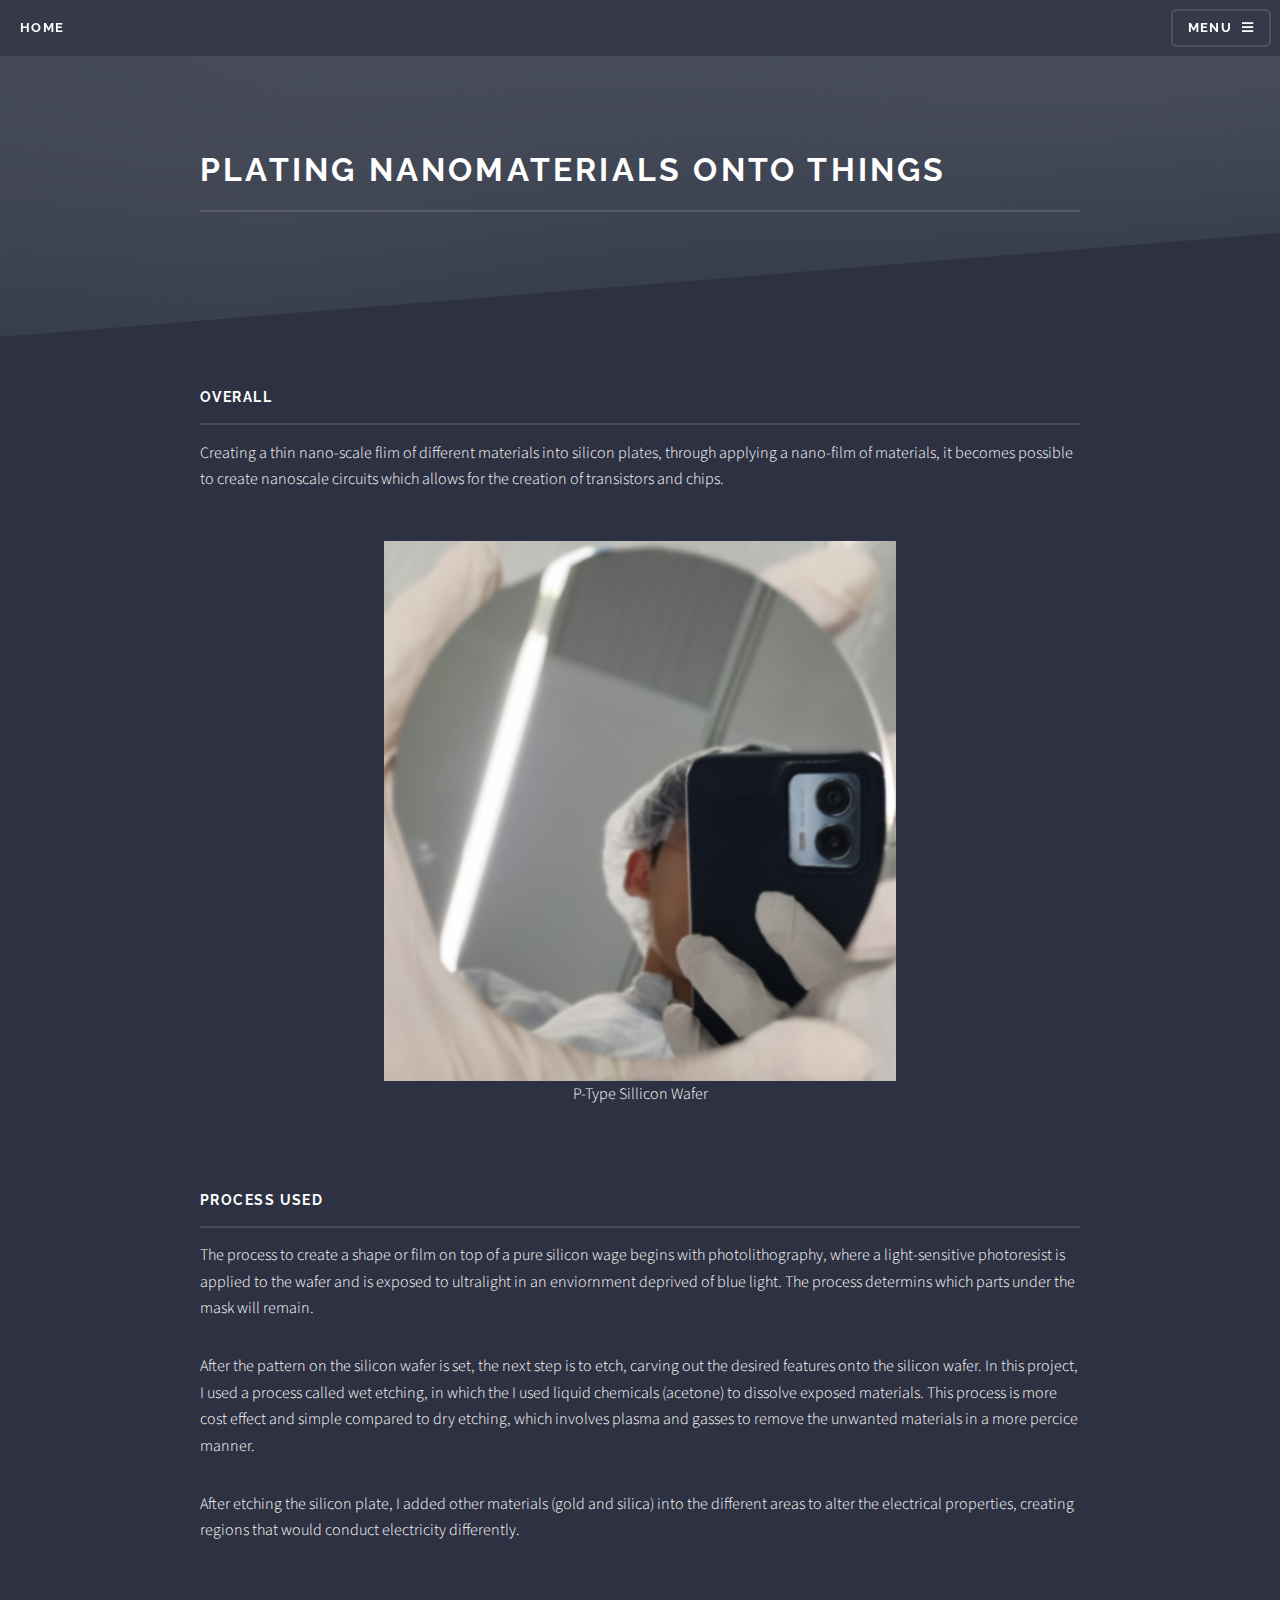
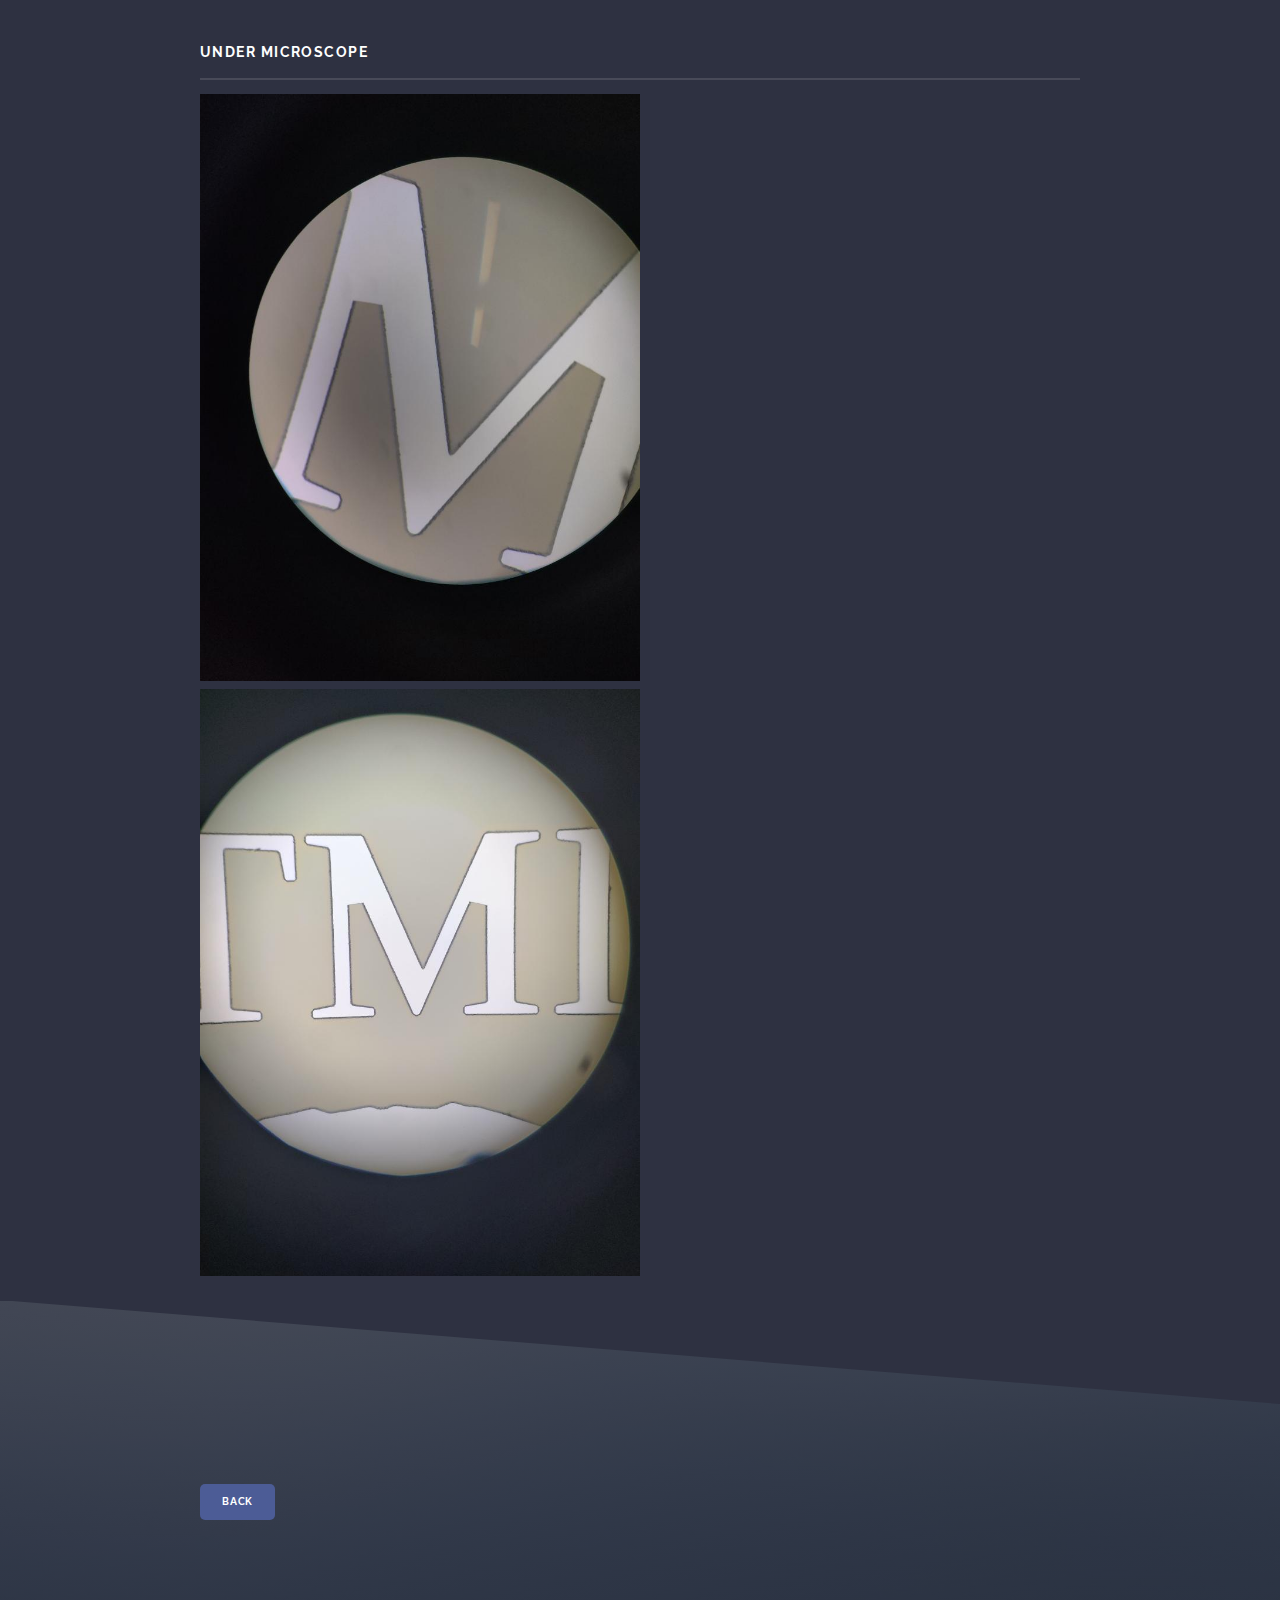
<file: nano.html>
<!DOCTYPE HTML>
<!--
	Solid State by HTML5 UP
	html5up.net | @ajlkn
	Free for personal and commercial use under the CCA 3.0 license (html5up.net/license)
-->
<html>
	<head>
		<title>Nano</title>
		<meta charset="utf-8" />
		<meta name="viewport" content="width=device-width, initial-scale=1, user-scalable=no" />
		<link rel="stylesheet" href="assets/css/main.css" />
		<noscript><link rel="stylesheet" href="assets/css/noscript.css" /></noscript>
	</head>
	<body class="is-preload">

		<!-- Page Wrapper -->
			<div id="page-wrapper">
				<!-- Header -->
					<header id="header">
						<h1><a href="index.html">Home</a></h1>
						<nav>
							<a href="#menu">Menu</a>
						</nav>
					</header>

				<!-- Menu -->
					<nav id="menu">
						<div class="inner">
							<h2>Menu</h2>
							<ul class="links">
								<li><a href="index.html">Home</a></li>
								<li><a href = "https://github.com/akid12345"> Github </a></li>
								<li><a href="updates.html">CV</a></li>
								<li><a href="projects.html">Projects</a></li>
								<li><a href="rambles.html">Rambles</a></li>
							</ul>
							<a href="#" class="close">Close</a>
						</div>
					</nav>

				<!-- Wrapper -->
					<section id="wrapper">
						<header>
							<div class="inner">
								<h2>Plating Nanomaterials onto things</h2>
						</header>

						<!-- Content -->
							<div class="wrapper">
								<div class="inner">
									<h3 class="major">Overall</h3>
									<p>Creating a thin nano-scale flim of different materials into silicon plates, through applying a nano-film of materials, it becomes possible to create nanoscale circuits which allows for the creation of transistors and chips.</p>
								</div>
                                <div style="display: flex; justify-content: center; align-items: center;">
									<div style="flex: 0 1 50%; text-align: center; display: flex; flex-direction: column; align-items: center;">
										<img src="images/Nano/siliconplate.jpg" style="width: 80%; height: auto; max-width: 100%;" alt="Silicon Plate" />
										<p>P-Type Sillicon Wafer</p>
									</div>
								</div>
								<div class="inner">
									<h3 class="major">Process used</h3>
									<p>The process to create a shape or film on top of a pure silicon wage begins with photolithography, where a light-sensitive photoresist is applied to the wafer and is exposed to ultralight in an enviornment deprived of blue light. The process determins which parts under the mask will remain.</p>
									<p>After the pattern on the silicon wafer is set, the next step is to etch, carving out the desired features onto the silicon wafer. In this project, I used a process called wet etching, in which the I used liquid chemicals (acetone) to dissolve exposed materials. This process is more cost effect and simple compared to dry etching, which involves plasma and gasses to remove the unwanted materials in a more percice manner.</p>
									<p>After etching the silicon plate, I added other materials (gold and silica) into the different areas to alter the electrical properties, creating regions that would conduct electricity differently.</p>
									<p></p>
								</div>
								<div class="inner">
									<h3 class="major">Under Microscope</h3>
									<img src="images/Nano/M.jpg" style="display:inline-block;" width=50% height=50% />
									<img src="images/Nano/TMI.jpg"  style="display:inline-block;" width=50% height="50%" />
								</div>

							</div>

					</section>

				<!-- Footer -->
					<section id="footer">
						<div class="inner">
							<p><a href="projects.html" class="button primary small">Back</a></p>
						</div>
					</section>
                    
			</div>

		<!-- Scripts -->
			<script src="assets/js/jquery.min.js"></script>
			<script src="assets/js/jquery.scrollex.min.js"></script>
			<script src="assets/js/browser.min.js"></script>
			<script src="assets/js/breakpoints.min.js"></script>
			<script src="assets/js/util.js"></script>
			<script src="assets/js/main.js"></script>

	</body>
</html>
</file>
<file: assets/css/noscript.css>
/*
	Solid State by HTML5 UP
	html5up.net | @ajlkn
	Free for personal and commercial use under the CCA 3.0 license (html5up.net/license)
*/

/* Banner */

	body.is-preload #banner .logo {
		-moz-transform: none;
		-webkit-transform: none;
		-ms-transform: none;
		transform: none;
		opacity: 1;
	}

	body.is-preload #banner h2 {
		opacity: 1;
		-moz-transform: none;
		-webkit-transform: none;
		-ms-transform: none;
		transform: none;
		-moz-filter: none;
		-webkit-filter: none;
		-ms-filter: none;
		filter: none;
	}

	body.is-preload #banner p {
		opacity: 01;
		-moz-transform: none;
		-webkit-transform: none;
		-ms-transform: none;
		transform: none;
		-moz-filter: none;
		-webkit-filter: none;
		-ms-filter: none;
		filter: none;
	}
</file>
<file: assets/css/main.css>
@import url(fontawesome-all.min.css);
@import url("https://fonts.googleapis.com/css?family=Raleway:200,700|Source+Sans+Pro:300,600,300italic,600italic");

/*
	Solid State by HTML5 UP
	html5up.net | @ajlkn
	Free for personal and commercial use under the CCA 3.0 license (html5up.net/license)
*/

html, body, div, span, applet, object,
iframe, h1, h2, h3, h4, h5, h6, p, blockquote,
pre, a, abbr, acronym, address, big, cite,
code, del, dfn, em, img, ins, kbd, q, s, samp,
small, strike, strong, sub, sup, tt, var, b,
u, i, center, dl, dt, dd, ol, ul, li, fieldset,
form, label, legend, table, caption, tbody,
tfoot, thead, tr, th, td, article, aside,
canvas, details, embed, figure, figcaption,
footer, header, hgroup, menu, nav, output, ruby,
section, summary, time, mark, audio, video {
	margin: 0;
	padding: 0;
	border: 0;
	font-size: 100%;
	font: inherit;
	vertical-align: baseline;}

article, aside, details, figcaption, figure,
footer, header, hgroup, menu, nav, section {
	display: block;}

body {
	line-height: 1;
}

ol, ul {
	list-style: none;
}

blockquote, q {
	quotes: none;
}

	blockquote:before, blockquote:after, q:before, q:after {
		content: '';
		content: none;
	}

table {
	border-collapse: collapse;
	border-spacing: 0;
}

body {
	-webkit-text-size-adjust: none;
}

mark {
	background-color: transparent;
	color: inherit;
}

input::-moz-focus-inner {
	border: 0;
	padding: 0;
}

input, select, textarea {
	-moz-appearance: none;
	-webkit-appearance: none;
	-ms-appearance: none;
	appearance: none;
}

/* Basic */

	@-ms-viewport {
		width: device-width;
	}

	body {
		-ms-overflow-style: scrollbar;
	}

	@media screen and (max-width: 480px) {

		html, body {
			min-width: 320px;
		}

	}

	html {
		box-sizing: border-box;
	}

	*, *:before, *:after {
		box-sizing: inherit;
	}

	body {
		background-color: #2e3141;
		background-image: linear-gradient(to top, rgba(46, 49, 65, 0.8), rgba(46, 49, 65, 0.8)), url("../../images/bg.jpg");
		background-size: auto, cover;
		background-attachment: fixed, fixed;
		background-position: center, center;
	}

		body.is-preload *, body.is-preload *:before, body.is-preload *:after {
			-moz-animation: none !important;
			-webkit-animation: none !important;
			-ms-animation: none !important;
			animation: none !important;
			-moz-transition: none !important;
			-webkit-transition: none !important;
			-ms-transition: none !important;
			transition: none !important;
		}

/* Type */

	body, input, select, textarea {
		color: #ffffff;
		font-family: "Source Sans Pro", Helvetica, sans-serif;
		font-size: 16.5pt;
		font-weight: 300;
		line-height: 1.65;
	}

		@media screen and (max-width: 1680px) {

			body, input, select, textarea {
				font-size: 13pt;
			}

		}

		@media screen and (max-width: 1280px) {

			body, input, select, textarea {
				font-size: 12pt;
			}

		}

		@media screen and (max-width: 980px) {

			body, input, select, textarea {
				font-size: 12pt;
			}

		}

		@media screen and (max-width: 736px) {

			body, input, select, textarea {
				font-size: 12pt;
			}

		}

		@media screen and (max-width: 480px) {

			body, input, select, textarea {
				font-size: 12pt;
			}

		}

	a {
		-moz-transition: color 0.2s ease-in-out, border-bottom-color 0.2s ease-in-out;
		-webkit-transition: color 0.2s ease-in-out, border-bottom-color 0.2s ease-in-out;
		-ms-transition: color 0.2s ease-in-out, border-bottom-color 0.2s ease-in-out;
		transition: color 0.2s ease-in-out, border-bottom-color 0.2s ease-in-out;
		border-bottom: dotted 1px rgba(255, 255, 255, 0.35);
		color: #ffffff;
		text-decoration: none;
	}

		a:hover {
			border-bottom-color: transparent;
			color: #ffffff !important;
		}

		a.special:not(.button) {
			text-decoration: none;
			border-bottom: 0;
			display: block;
			font-family: Raleway, Helvetica, sans-serif;
			font-size: 0.8em;
			font-weight: 700;
			letter-spacing: 0.1em;
			margin: 0 0 2em 0;
			text-transform: uppercase;
		}

			a.special:not(.button):before {
				-moz-osx-font-smoothing: grayscale;
				-webkit-font-smoothing: antialiased;
				display: inline-block;
				font-style: normal;
				font-variant: normal;
				text-rendering: auto;
				line-height: 1;
				text-transform: none !important;
				font-family: 'Font Awesome 5 Free';
				font-weight: 900;
			}

			a.special:not(.button):before {
				-moz-transition: background-color 0.2s ease-in-out;
				-webkit-transition: background-color 0.2s ease-in-out;
				-ms-transition: background-color 0.2s ease-in-out;
				transition: background-color 0.2s ease-in-out;
				border-radius: 100%;
				border: solid 2px rgba(255, 255, 255, 0.125);
				content: '\f105';
				display: inline-block;
				font-size: 1.25em;
				height: 2em;
				line-height: 1.75em;
				margin-right: 0.85em;
				text-align: center;
				text-indent: 0.15em;
				vertical-align: middle;
				width: 2em;
			}

			a.special:not(.button):hover:before {
				background-color: rgba(255, 255, 255, 0.025);
			}

			a.special:not(.button):active:before {
				background-color: rgba(255, 255, 255, 0.075);
			}

	strong, b {
		color: #ffffff;
		font-weight: 600;
	}

	em, i {
		font-style: italic;
	}

	p {
		margin: 0 0 2em 0;
	}

	h1, h2, h3, h4, h5, h6 {
		color: #ffffff;
		font-family: Raleway, Helvetica, sans-serif;
		font-weight: 700;
		letter-spacing: 0.1em;
		margin: 0 0 1em 0;
		text-transform: uppercase;
	}

		h1 a, h2 a, h3 a, h4 a, h5 a, h6 a {
			color: inherit;
			text-decoration: none;
			border-bottom: 0;
		}

		h1 span, h2 span, h3 span, h4 span, h5 span, h6 span {
			font-weight: 200;
		}

		h1.major, h2.major, h3.major, h4.major, h5.major, h6.major {
			padding-bottom: 1em;
			border-bottom: solid 2px rgba(255, 255, 255, 0.125);
		}

	h2 {
		font-size: 1.2em;
	}

	h3 {
		font-size: 0.9em;
	}

	h4 {
		font-size: 0.7em;
	}

	h5 {
		font-size: 0.7em;
	}

	h6 {
		font-size: 0.7em;
	}

	@media screen and (max-width: 736px) {

		h2 {
			font-size: 1em;
		}

		h3 {
			font-size: 0.8em;
		}

	}

	sub {
		font-size: 0.8em;
		position: relative;
		top: 0.5em;
	}

	sup {
		font-size: 0.8em;
		position: relative;
		top: -0.5em;
	}

	blockquote {
		border-left: solid 4px rgba(255, 255, 255, 0.125);
		font-style: italic;
		margin: 0 0 2em 0;
		padding: 0.5em 0 0.5em 2em;
	}

	code {
		background: rgba(255, 255, 255, 0.025);
		border-radius: 5px;
		border: solid 2px rgba(255, 255, 255, 0.125);
		font-family: "Courier New", monospace;
		font-size: 0.9em;
		margin: 0 0.25em;
		padding: 0.25em 0.65em;
	}

	pre {
		-webkit-overflow-scrolling: touch;
		font-family: "Courier New", monospace;
		font-size: 0.9em;
		margin: 0 0 2em 0;
	}

		pre code {
			display: block;
			line-height: 1.75em;
			padding: 1em 1.5em;
			overflow-x: auto;
		}

	hr {
		border: 0;
		border-bottom: solid 2px rgba(255, 255, 255, 0.125);
		margin: 2.5em 0;
	}

		hr.major {
			margin: 4em 0;
		}

	.align-left {
		text-align: left;
	}

	.align-center {
		text-align: center;
	}

	.align-right {
		text-align: right;
	}

/* Row */

	.row {
		display: flex;
		flex-wrap: wrap;
		box-sizing: border-box;
		align-items: stretch;
	}

		.row > * {
			box-sizing: border-box;
		}

		.row.gtr-uniform > * > :last-child {
			margin-bottom: 0;
		}

		.row.aln-left {
			justify-content: flex-start;
		}

		.row.aln-center {
			justify-content: center;
		}

		.row.aln-right {
			justify-content: flex-end;
		}

		.row.aln-top {
			align-items: flex-start;
		}

		.row.aln-middle {
			align-items: center;
		}

		.row.aln-bottom {
			align-items: flex-end;
		}

		.row > .imp {
			order: -1;
		}

		.row > .col-1 {
			width: 8.33333%;
		}

		.row > .off-1 {
			margin-left: 8.33333%;
		}

		.row > .col-2 {
			width: 16.66667%;
		}

		.row > .off-2 {
			margin-left: 16.66667%;
		}

		.row > .col-3 {
			width: 25%;
		}

		.row > .off-3 {
			margin-left: 25%;
		}

		.row > .col-4 {
			width: 33.33333%;
		}

		.row > .off-4 {
			margin-left: 33.33333%;
		}

		.row > .col-5 {
			width: 41.66667%;
		}

		.row > .off-5 {
			margin-left: 41.66667%;
		}

		.row > .col-6 {
			width: 50%;
		}

		.row > .off-6 {
			margin-left: 50%;
		}

		.row > .col-7 {
			width: 58.33333%;
		}

		.row > .off-7 {
			margin-left: 58.33333%;
		}

		.row > .col-8 {
			width: 66.66667%;
		}

		.row > .off-8 {
			margin-left: 66.66667%;
		}

		.row > .col-9 {
			width: 75%;
		}

		.row > .off-9 {
			margin-left: 75%;
		}

		.row > .col-10 {
			width: 83.33333%;
		}

		.row > .off-10 {
			margin-left: 83.33333%;
		}

		.row > .col-11 {
			width: 91.66667%;
		}

		.row > .off-11 {
			margin-left: 91.66667%;
		}

		.row > .col-12 {
			width: 100%;
		}

		.row > .off-12 {
			margin-left: 100%;
		}

		.row.gtr-0 {
			margin-top: 0;
			margin-left: 0em;
		}

			.row.gtr-0 > * {
				padding: 0 0 0 0em;
			}

			.row.gtr-0.gtr-uniform {
				margin-top: 0em;
			}

				.row.gtr-0.gtr-uniform > * {
					padding-top: 0em;
				}

		.row.gtr-25 {
			margin-top: 0;
			margin-left: -0.4375em;
		}

			.row.gtr-25 > * {
				padding: 0 0 0 0.4375em;
			}

			.row.gtr-25.gtr-uniform {
				margin-top: -0.4375em;
			}

				.row.gtr-25.gtr-uniform > * {
					padding-top: 0.4375em;
				}

		.row.gtr-50 {
			margin-top: 0;
			margin-left: -0.875em;
		}

			.row.gtr-50 > * {
				padding: 0 0 0 0.875em;
			}

			.row.gtr-50.gtr-uniform {
				margin-top: -0.875em;
			}

				.row.gtr-50.gtr-uniform > * {
					padding-top: 0.875em;
				}

		.row {
			margin-top: 0;
			margin-left: -1.75em;
		}

			.row > * {
				padding: 0 0 0 1.75em;
			}

			.row.gtr-uniform {
				margin-top: -1.75em;
			}

				.row.gtr-uniform > * {
					padding-top: 1.75em;
				}

		.row.gtr-150 {
			margin-top: 0;
			margin-left: -2.625em;
		}

			.row.gtr-150 > * {
				padding: 0 0 0 2.625em;
			}

			.row.gtr-150.gtr-uniform {
				margin-top: -2.625em;
			}

				.row.gtr-150.gtr-uniform > * {
					padding-top: 2.625em;
				}

		.row.gtr-200 {
			margin-top: 0;
			margin-left: -3.5em;
		}

			.row.gtr-200 > * {
				padding: 0 0 0 3.5em;
			}

			.row.gtr-200.gtr-uniform {
				margin-top: -3.5em;
			}

				.row.gtr-200.gtr-uniform > * {
					padding-top: 3.5em;
				}

		@media screen and (max-width: 1680px) {

			.row {
				display: flex;
				flex-wrap: wrap;
				box-sizing: border-box;
				align-items: stretch;
			}

				.row > * {
					box-sizing: border-box;
				}

				.row.gtr-uniform > * > :last-child {
					margin-bottom: 0;
				}

				.row.aln-left {
					justify-content: flex-start;
				}

				.row.aln-center {
					justify-content: center;
				}

				.row.aln-right {
					justify-content: flex-end;
				}

				.row.aln-top {
					align-items: flex-start;
				}

				.row.aln-middle {
					align-items: center;
				}

				.row.aln-bottom {
					align-items: flex-end;
				}

				.row > .imp-xlarge {
					order: -1;
				}

				.row > .col-1-xlarge {
					width: 8.33333%;
				}

				.row > .off-1-xlarge {
					margin-left: 8.33333%;
				}

				.row > .col-2-xlarge {
					width: 16.66667%;
				}

				.row > .off-2-xlarge {
					margin-left: 16.66667%;
				}

				.row > .col-3-xlarge {
					width: 25%;
				}

				.row > .off-3-xlarge {
					margin-left: 25%;
				}

				.row > .col-4-xlarge {
					width: 33.33333%;
				}

				.row > .off-4-xlarge {
					margin-left: 33.33333%;
				}

				.row > .col-5-xlarge {
					width: 41.66667%;
				}

				.row > .off-5-xlarge {
					margin-left: 41.66667%;
				}

				.row > .col-6-xlarge {
					width: 50%;
				}

				.row > .off-6-xlarge {
					margin-left: 50%;
				}

				.row > .col-7-xlarge {
					width: 58.33333%;
				}

				.row > .off-7-xlarge {
					margin-left: 58.33333%;
				}

				.row > .col-8-xlarge {
					width: 66.66667%;
				}

				.row > .off-8-xlarge {
					margin-left: 66.66667%;
				}

				.row > .col-9-xlarge {
					width: 75%;
				}

				.row > .off-9-xlarge {
					margin-left: 75%;
				}

				.row > .col-10-xlarge {
					width: 83.33333%;
				}

				.row > .off-10-xlarge {
					margin-left: 83.33333%;
				}

				.row > .col-11-xlarge {
					width: 91.66667%;
				}

				.row > .off-11-xlarge {
					margin-left: 91.66667%;
				}

				.row > .col-12-xlarge {
					width: 100%;
				}

				.row > .off-12-xlarge {
					margin-left: 100%;
				}

				.row.gtr-0 {
					margin-top: 0;
					margin-left: 0em;
				}

					.row.gtr-0 > * {
						padding: 0 0 0 0em;
					}

					.row.gtr-0.gtr-uniform {
						margin-top: 0em;
					}

						.row.gtr-0.gtr-uniform > * {
							padding-top: 0em;
						}

				.row.gtr-25 {
					margin-top: 0;
					margin-left: -0.4375em;
				}

					.row.gtr-25 > * {
						padding: 0 0 0 0.4375em;
					}

					.row.gtr-25.gtr-uniform {
						margin-top: -0.4375em;
					}

						.row.gtr-25.gtr-uniform > * {
							padding-top: 0.4375em;
						}

				.row.gtr-50 {
					margin-top: 0;
					margin-left: -0.875em;
				}

					.row.gtr-50 > * {
						padding: 0 0 0 0.875em;
					}

					.row.gtr-50.gtr-uniform {
						margin-top: -0.875em;
					}

						.row.gtr-50.gtr-uniform > * {
							padding-top: 0.875em;
						}

				.row {
					margin-top: 0;
					margin-left: -1.75em;
				}

					.row > * {
						padding: 0 0 0 1.75em;
					}

					.row.gtr-uniform {
						margin-top: -1.75em;
					}

						.row.gtr-uniform > * {
							padding-top: 1.75em;
						}

				.row.gtr-150 {
					margin-top: 0;
					margin-left: -2.625em;
				}

					.row.gtr-150 > * {
						padding: 0 0 0 2.625em;
					}

					.row.gtr-150.gtr-uniform {
						margin-top: -2.625em;
					}

						.row.gtr-150.gtr-uniform > * {
							padding-top: 2.625em;
						}

				.row.gtr-200 {
					margin-top: 0;
					margin-left: -3.5em;
				}

					.row.gtr-200 > * {
						padding: 0 0 0 3.5em;
					}

					.row.gtr-200.gtr-uniform {
						margin-top: -3.5em;
					}

						.row.gtr-200.gtr-uniform > * {
							padding-top: 3.5em;
						}

		}

		@media screen and (max-width: 1280px) {

			.row {
				display: flex;
				flex-wrap: wrap;
				box-sizing: border-box;
				align-items: stretch;
			}

				.row > * {
					box-sizing: border-box;
				}

				.row.gtr-uniform > * > :last-child {
					margin-bottom: 0;
				}

				.row.aln-left {
					justify-content: flex-start;
				}

				.row.aln-center {
					justify-content: center;
				}

				.row.aln-right {
					justify-content: flex-end;
				}

				.row.aln-top {
					align-items: flex-start;
				}

				.row.aln-middle {
					align-items: center;
				}

				.row.aln-bottom {
					align-items: flex-end;
				}

				.row > .imp-large {
					order: -1;
				}

				.row > .col-1-large {
					width: 8.33333%;
				}

				.row > .off-1-large {
					margin-left: 8.33333%;
				}

				.row > .col-2-large {
					width: 16.66667%;
				}

				.row > .off-2-large {
					margin-left: 16.66667%;
				}

				.row > .col-3-large {
					width: 25%;
				}

				.row > .off-3-large {
					margin-left: 25%;
				}

				.row > .col-4-large {
					width: 33.33333%;
				}

				.row > .off-4-large {
					margin-left: 33.33333%;
				}

				.row > .col-5-large {
					width: 41.66667%;
				}

				.row > .off-5-large {
					margin-left: 41.66667%;
				}

				.row > .col-6-large {
					width: 50%;
				}

				.row > .off-6-large {
					margin-left: 50%;
				}

				.row > .col-7-large {
					width: 58.33333%;
				}

				.row > .off-7-large {
					margin-left: 58.33333%;
				}

				.row > .col-8-large {
					width: 66.66667%;
				}

				.row > .off-8-large {
					margin-left: 66.66667%;
				}

				.row > .col-9-large {
					width: 75%;
				}

				.row > .off-9-large {
					margin-left: 75%;
				}

				.row > .col-10-large {
					width: 83.33333%;
				}

				.row > .off-10-large {
					margin-left: 83.33333%;
				}

				.row > .col-11-large {
					width: 91.66667%;
				}

				.row > .off-11-large {
					margin-left: 91.66667%;
				}

				.row > .col-12-large {
					width: 100%;
				}

				.row > .off-12-large {
					margin-left: 100%;
				}

				.row.gtr-0 {
					margin-top: 0;
					margin-left: 0em;
				}

					.row.gtr-0 > * {
						padding: 0 0 0 0em;
					}

					.row.gtr-0.gtr-uniform {
						margin-top: 0em;
					}

						.row.gtr-0.gtr-uniform > * {
							padding-top: 0em;
						}

				.row.gtr-25 {
					margin-top: 0;
					margin-left: -0.4375em;
				}

					.row.gtr-25 > * {
						padding: 0 0 0 0.4375em;
					}

					.row.gtr-25.gtr-uniform {
						margin-top: -0.4375em;
					}

						.row.gtr-25.gtr-uniform > * {
							padding-top: 0.4375em;
						}

				.row.gtr-50 {
					margin-top: 0;
					margin-left: -0.875em;
				}

					.row.gtr-50 > * {
						padding: 0 0 0 0.875em;
					}

					.row.gtr-50.gtr-uniform {
						margin-top: -0.875em;
					}

						.row.gtr-50.gtr-uniform > * {
							padding-top: 0.875em;
						}

				.row {
					margin-top: 0;
					margin-left: -1.75em;
				}

					.row > * {
						padding: 0 0 0 1.75em;
					}

					.row.gtr-uniform {
						margin-top: -1.75em;
					}

						.row.gtr-uniform > * {
							padding-top: 1.75em;
						}

				.row.gtr-150 {
					margin-top: 0;
					margin-left: -2.625em;
				}

					.row.gtr-150 > * {
						padding: 0 0 0 2.625em;
					}

					.row.gtr-150.gtr-uniform {
						margin-top: -2.625em;
					}

						.row.gtr-150.gtr-uniform > * {
							padding-top: 2.625em;
						}

				.row.gtr-200 {
					margin-top: 0;
					margin-left: -3.5em;
				}

					.row.gtr-200 > * {
						padding: 0 0 0 3.5em;
					}

					.row.gtr-200.gtr-uniform {
						margin-top: -3.5em;
					}

						.row.gtr-200.gtr-uniform > * {
							padding-top: 3.5em;
						}

		}

		@media screen and (max-width: 980px) {

			.row {
				display: flex;
				flex-wrap: wrap;
				box-sizing: border-box;
				align-items: stretch;
			}

				.row > * {
					box-sizing: border-box;
				}

				.row.gtr-uniform > * > :last-child {
					margin-bottom: 0;
				}

				.row.aln-left {
					justify-content: flex-start;
				}

				.row.aln-center {
					justify-content: center;
				}

				.row.aln-right {
					justify-content: flex-end;
				}

				.row.aln-top {
					align-items: flex-start;
				}

				.row.aln-middle {
					align-items: center;
				}

				.row.aln-bottom {
					align-items: flex-end;
				}

				.row > .imp-medium {
					order: -1;
				}

				.row > .col-1-medium {
					width: 8.33333%;
				}

				.row > .off-1-medium {
					margin-left: 8.33333%;
				}

				.row > .col-2-medium {
					width: 16.66667%;
				}

				.row > .off-2-medium {
					margin-left: 16.66667%;
				}

				.row > .col-3-medium {
					width: 25%;
				}

				.row > .off-3-medium {
					margin-left: 25%;
				}

				.row > .col-4-medium {
					width: 33.33333%;
				}

				.row > .off-4-medium {
					margin-left: 33.33333%;
				}

				.row > .col-5-medium {
					width: 41.66667%;
				}

				.row > .off-5-medium {
					margin-left: 41.66667%;
				}

				.row > .col-6-medium {
					width: 50%;
				}

				.row > .off-6-medium {
					margin-left: 50%;
				}

				.row > .col-7-medium {
					width: 58.33333%;
				}

				.row > .off-7-medium {
					margin-left: 58.33333%;
				}

				.row > .col-8-medium {
					width: 66.66667%;
				}

				.row > .off-8-medium {
					margin-left: 66.66667%;
				}

				.row > .col-9-medium {
					width: 75%;
				}

				.row > .off-9-medium {
					margin-left: 75%;
				}

				.row > .col-10-medium {
					width: 83.33333%;
				}

				.row > .off-10-medium {
					margin-left: 83.33333%;
				}

				.row > .col-11-medium {
					width: 91.66667%;
				}

				.row > .off-11-medium {
					margin-left: 91.66667%;
				}

				.row > .col-12-medium {
					width: 100%;
				}

				.row > .off-12-medium {
					margin-left: 100%;
				}

				.row.gtr-0 {
					margin-top: 0;
					margin-left: 0em;
				}

					.row.gtr-0 > * {
						padding: 0 0 0 0em;
					}

					.row.gtr-0.gtr-uniform {
						margin-top: 0em;
					}

						.row.gtr-0.gtr-uniform > * {
							padding-top: 0em;
						}

				.row.gtr-25 {
					margin-top: 0;
					margin-left: -0.4375em;
				}

					.row.gtr-25 > * {
						padding: 0 0 0 0.4375em;
					}

					.row.gtr-25.gtr-uniform {
						margin-top: -0.4375em;
					}

						.row.gtr-25.gtr-uniform > * {
							padding-top: 0.4375em;
						}

				.row.gtr-50 {
					margin-top: 0;
					margin-left: -0.875em;
				}

					.row.gtr-50 > * {
						padding: 0 0 0 0.875em;
					}

					.row.gtr-50.gtr-uniform {
						margin-top: -0.875em;
					}

						.row.gtr-50.gtr-uniform > * {
							padding-top: 0.875em;
						}

				.row {
					margin-top: 0;
					margin-left: -1.75em;
				}

					.row > * {
						padding: 0 0 0 1.75em;
					}

					.row.gtr-uniform {
						margin-top: -1.75em;
					}

						.row.gtr-uniform > * {
							padding-top: 1.75em;
						}

				.row.gtr-150 {
					margin-top: 0;
					margin-left: -2.625em;
				}

					.row.gtr-150 > * {
						padding: 0 0 0 2.625em;
					}

					.row.gtr-150.gtr-uniform {
						margin-top: -2.625em;
					}

						.row.gtr-150.gtr-uniform > * {
							padding-top: 2.625em;
						}

				.row.gtr-200 {
					margin-top: 0;
					margin-left: -3.5em;
				}

					.row.gtr-200 > * {
						padding: 0 0 0 3.5em;
					}

					.row.gtr-200.gtr-uniform {
						margin-top: -3.5em;
					}

						.row.gtr-200.gtr-uniform > * {
							padding-top: 3.5em;
						}

		}

		@media screen and (max-width: 736px) {

			.row {
				display: flex;
				flex-wrap: wrap;
				box-sizing: border-box;
				align-items: stretch;
			}

				.row > * {
					box-sizing: border-box;
				}

				.row.gtr-uniform > * > :last-child {
					margin-bottom: 0;
				}

				.row.aln-left {
					justify-content: flex-start;
				}

				.row.aln-center {
					justify-content: center;
				}

				.row.aln-right {
					justify-content: flex-end;
				}

				.row.aln-top {
					align-items: flex-start;
				}

				.row.aln-middle {
					align-items: center;
				}

				.row.aln-bottom {
					align-items: flex-end;
				}

				.row > .imp-small {
					order: -1;
				}

				.row > .col-1-small {
					width: 8.33333%;
				}

				.row > .off-1-small {
					margin-left: 8.33333%;
				}

				.row > .col-2-small {
					width: 16.66667%;
				}

				.row > .off-2-small {
					margin-left: 16.66667%;
				}

				.row > .col-3-small {
					width: 25%;
				}

				.row > .off-3-small {
					margin-left: 25%;
				}

				.row > .col-4-small {
					width: 33.33333%;
				}

				.row > .off-4-small {
					margin-left: 33.33333%;
				}

				.row > .col-5-small {
					width: 41.66667%;
				}

				.row > .off-5-small {
					margin-left: 41.66667%;
				}

				.row > .col-6-small {
					width: 50%;
				}

				.row > .off-6-small {
					margin-left: 50%;
				}

				.row > .col-7-small {
					width: 58.33333%;
				}

				.row > .off-7-small {
					margin-left: 58.33333%;
				}

				.row > .col-8-small {
					width: 66.66667%;
				}

				.row > .off-8-small {
					margin-left: 66.66667%;
				}

				.row > .col-9-small {
					width: 75%;
				}

				.row > .off-9-small {
					margin-left: 75%;
				}

				.row > .col-10-small {
					width: 83.33333%;
				}

				.row > .off-10-small {
					margin-left: 83.33333%;
				}

				.row > .col-11-small {
					width: 91.66667%;
				}

				.row > .off-11-small {
					margin-left: 91.66667%;
				}

				.row > .col-12-small {
					width: 100%;
				}

				.row > .off-12-small {
					margin-left: 100%;
				}

				.row.gtr-0 {
					margin-top: 0;
					margin-left: 0em;
				}

					.row.gtr-0 > * {
						padding: 0 0 0 0em;
					}

					.row.gtr-0.gtr-uniform {
						margin-top: 0em;
					}

						.row.gtr-0.gtr-uniform > * {
							padding-top: 0em;
						}

				.row.gtr-25 {
					margin-top: 0;
					margin-left: -0.3125em;
				}

					.row.gtr-25 > * {
						padding: 0 0 0 0.3125em;
					}

					.row.gtr-25.gtr-uniform {
						margin-top: -0.3125em;
					}

						.row.gtr-25.gtr-uniform > * {
							padding-top: 0.3125em;
						}

				.row.gtr-50 {
					margin-top: 0;
					margin-left: -0.625em;
				}

					.row.gtr-50 > * {
						padding: 0 0 0 0.625em;
					}

					.row.gtr-50.gtr-uniform {
						margin-top: -0.625em;
					}

						.row.gtr-50.gtr-uniform > * {
							padding-top: 0.625em;
						}

				.row {
					margin-top: 0;
					margin-left: -1.25em;
				}

					.row > * {
						padding: 0 0 0 1.25em;
					}

					.row.gtr-uniform {
						margin-top: -1.25em;
					}

						.row.gtr-uniform > * {
							padding-top: 1.25em;
						}

				.row.gtr-150 {
					margin-top: 0;
					margin-left: -1.875em;
				}

					.row.gtr-150 > * {
						padding: 0 0 0 1.875em;
					}

					.row.gtr-150.gtr-uniform {
						margin-top: -1.875em;
					}

						.row.gtr-150.gtr-uniform > * {
							padding-top: 1.875em;
						}

				.row.gtr-200 {
					margin-top: 0;
					margin-left: -2.5em;
				}

					.row.gtr-200 > * {
						padding: 0 0 0 2.5em;
					}

					.row.gtr-200.gtr-uniform {
						margin-top: -2.5em;
					}

						.row.gtr-200.gtr-uniform > * {
							padding-top: 2.5em;
						}

		}

		@media screen and (max-width: 480px) {

			.row {
				display: flex;
				flex-wrap: wrap;
				box-sizing: border-box;
				align-items: stretch;
			}

				.row > * {
					box-sizing: border-box;
				}

				.row.gtr-uniform > * > :last-child {
					margin-bottom: 0;
				}

				.row.aln-left {
					justify-content: flex-start;
				}

				.row.aln-center {
					justify-content: center;
				}

				.row.aln-right {
					justify-content: flex-end;
				}

				.row.aln-top {
					align-items: flex-start;
				}

				.row.aln-middle {
					align-items: center;
				}

				.row.aln-bottom {
					align-items: flex-end;
				}

				.row > .imp-xsmall {
					order: -1;
				}

				.row > .col-1-xsmall {
					width: 8.33333%;
				}

				.row > .off-1-xsmall {
					margin-left: 8.33333%;
				}

				.row > .col-2-xsmall {
					width: 16.66667%;
				}

				.row > .off-2-xsmall {
					margin-left: 16.66667%;
				}

				.row > .col-3-xsmall {
					width: 25%;
				}

				.row > .off-3-xsmall {
					margin-left: 25%;
				}

				.row > .col-4-xsmall {
					width: 33.33333%;
				}

				.row > .off-4-xsmall {
					margin-left: 33.33333%;
				}

				.row > .col-5-xsmall {
					width: 41.66667%;
				}

				.row > .off-5-xsmall {
					margin-left: 41.66667%;
				}

				.row > .col-6-xsmall {
					width: 50%;
				}

				.row > .off-6-xsmall {
					margin-left: 50%;
				}

				.row > .col-7-xsmall {
					width: 58.33333%;
				}

				.row > .off-7-xsmall {
					margin-left: 58.33333%;
				}

				.row > .col-8-xsmall {
					width: 66.66667%;
				}

				.row > .off-8-xsmall {
					margin-left: 66.66667%;
				}

				.row > .col-9-xsmall {
					width: 75%;
				}

				.row > .off-9-xsmall {
					margin-left: 75%;
				}

				.row > .col-10-xsmall {
					width: 83.33333%;
				}

				.row > .off-10-xsmall {
					margin-left: 83.33333%;
				}

				.row > .col-11-xsmall {
					width: 91.66667%;
				}

				.row > .off-11-xsmall {
					margin-left: 91.66667%;
				}

				.row > .col-12-xsmall {
					width: 100%;
				}

				.row > .off-12-xsmall {
					margin-left: 100%;
				}

				.row.gtr-0 {
					margin-top: 0;
					margin-left: 0em;
				}

					.row.gtr-0 > * {
						padding: 0 0 0 0em;
					}

					.row.gtr-0.gtr-uniform {
						margin-top: 0em;
					}

						.row.gtr-0.gtr-uniform > * {
							padding-top: 0em;
						}

				.row.gtr-25 {
					margin-top: 0;
					margin-left: -0.3125em;
				}

					.row.gtr-25 > * {
						padding: 0 0 0 0.3125em;
					}

					.row.gtr-25.gtr-uniform {
						margin-top: -0.3125em;
					}

						.row.gtr-25.gtr-uniform > * {
							padding-top: 0.3125em;
						}

				.row.gtr-50 {
					margin-top: 0;
					margin-left: -0.625em;
				}

					.row.gtr-50 > * {
						padding: 0 0 0 0.625em;
					}

					.row.gtr-50.gtr-uniform {
						margin-top: -0.625em;
					}

						.row.gtr-50.gtr-uniform > * {
							padding-top: 0.625em;
						}

				.row {
					margin-top: 0;
					margin-left: -1.25em;
				}

					.row > * {
						padding: 0 0 0 1.25em;
					}

					.row.gtr-uniform {
						margin-top: -1.25em;
					}

						.row.gtr-uniform > * {
							padding-top: 1.25em;
						}

				.row.gtr-150 {
					margin-top: 0;
					margin-left: -1.875em;
				}

					.row.gtr-150 > * {
						padding: 0 0 0 1.875em;
					}

					.row.gtr-150.gtr-uniform {
						margin-top: -1.875em;
					}

						.row.gtr-150.gtr-uniform > * {
							padding-top: 1.875em;
						}

				.row.gtr-200 {
					margin-top: 0;
					margin-left: -2.5em;
				}

					.row.gtr-200 > * {
						padding: 0 0 0 2.5em;
					}

					.row.gtr-200.gtr-uniform {
						margin-top: -2.5em;
					}

						.row.gtr-200.gtr-uniform > * {
							padding-top: 2.5em;
						}

		}

		@media screen and (max-width: 360px) {

			.row {
				display: flex;
				flex-wrap: wrap;
				box-sizing: border-box;
				align-items: stretch;
			}

				.row > * {
					box-sizing: border-box;
				}

				.row.gtr-uniform > * > :last-child {
					margin-bottom: 0;
				}

				.row.aln-left {
					justify-content: flex-start;
				}

				.row.aln-center {
					justify-content: center;
				}

				.row.aln-right {
					justify-content: flex-end;
				}

				.row.aln-top {
					align-items: flex-start;
				}

				.row.aln-middle {
					align-items: center;
				}

				.row.aln-bottom {
					align-items: flex-end;
				}

				.row > .imp-xxsmall {
					order: -1;
				}

				.row > .col-1-xxsmall {
					width: 8.33333%;
				}

				.row > .off-1-xxsmall {
					margin-left: 8.33333%;
				}

				.row > .col-2-xxsmall {
					width: 16.66667%;
				}

				.row > .off-2-xxsmall {
					margin-left: 16.66667%;
				}

				.row > .col-3-xxsmall {
					width: 25%;
				}

				.row > .off-3-xxsmall {
					margin-left: 25%;
				}

				.row > .col-4-xxsmall {
					width: 33.33333%;
				}

				.row > .off-4-xxsmall {
					margin-left: 33.33333%;
				}

				.row > .col-5-xxsmall {
					width: 41.66667%;
				}

				.row > .off-5-xxsmall {
					margin-left: 41.66667%;
				}

				.row > .col-6-xxsmall {
					width: 50%;
				}

				.row > .off-6-xxsmall {
					margin-left: 50%;
				}

				.row > .col-7-xxsmall {
					width: 58.33333%;
				}

				.row > .off-7-xxsmall {
					margin-left: 58.33333%;
				}

				.row > .col-8-xxsmall {
					width: 66.66667%;
				}

				.row > .off-8-xxsmall {
					margin-left: 66.66667%;
				}

				.row > .col-9-xxsmall {
					width: 75%;
				}

				.row > .off-9-xxsmall {
					margin-left: 75%;
				}

				.row > .col-10-xxsmall {
					width: 83.33333%;
				}

				.row > .off-10-xxsmall {
					margin-left: 83.33333%;
				}

				.row > .col-11-xxsmall {
					width: 91.66667%;
				}

				.row > .off-11-xxsmall {
					margin-left: 91.66667%;
				}

				.row > .col-12-xxsmall {
					width: 100%;
				}

				.row > .off-12-xxsmall {
					margin-left: 100%;
				}

				.row.gtr-0 {
					margin-top: 0;
					margin-left: 0em;
				}

					.row.gtr-0 > * {
						padding: 0 0 0 0em;
					}

					.row.gtr-0.gtr-uniform {
						margin-top: 0em;
					}

						.row.gtr-0.gtr-uniform > * {
							padding-top: 0em;
						}

				.row.gtr-25 {
					margin-top: 0;
					margin-left: -0.3125em;
				}

					.row.gtr-25 > * {
						padding: 0 0 0 0.3125em;
					}

					.row.gtr-25.gtr-uniform {
						margin-top: -0.3125em;
					}

						.row.gtr-25.gtr-uniform > * {
							padding-top: 0.3125em;
						}

				.row.gtr-50 {
					margin-top: 0;
					margin-left: -0.625em;
				}

					.row.gtr-50 > * {
						padding: 0 0 0 0.625em;
					}

					.row.gtr-50.gtr-uniform {
						margin-top: -0.625em;
					}

						.row.gtr-50.gtr-uniform > * {
							padding-top: 0.625em;
						}

				.row {
					margin-top: 0;
					margin-left: -1.25em;
				}

					.row > * {
						padding: 0 0 0 1.25em;
					}

					.row.gtr-uniform {
						margin-top: -1.25em;
					}

						.row.gtr-uniform > * {
							padding-top: 1.25em;
						}

				.row.gtr-150 {
					margin-top: 0;
					margin-left: -1.875em;
				}

					.row.gtr-150 > * {
						padding: 0 0 0 1.875em;
					}

					.row.gtr-150.gtr-uniform {
						margin-top: -1.875em;
					}

						.row.gtr-150.gtr-uniform > * {
							padding-top: 1.875em;
						}

				.row.gtr-200 {
					margin-top: 0;
					margin-left: -2.5em;
				}

					.row.gtr-200 > * {
						padding: 0 0 0 2.5em;
					}

					.row.gtr-200.gtr-uniform {
						margin-top: -2.5em;
					}

						.row.gtr-200.gtr-uniform > * {
							padding-top: 2.5em;
						}

		}

/* Section/Article */

	section.special, article.special {
		text-align: center;
	}

/* Form */

	form {
		margin: 0 0 2em 0;
	}

		form > :last-child {
			margin-bottom: 0;
		}

		form > .fields {
			display: -moz-flex;
			display: -webkit-flex;
			display: -ms-flex;
			display: flex;
			-moz-flex-wrap: wrap;
			-webkit-flex-wrap: wrap;
			-ms-flex-wrap: wrap;
			flex-wrap: wrap;
			width: calc(100% + 3em);
			margin: -1.5em 0 2em -1.5em;
		}

			form > .fields > .field {
				-moz-flex-grow: 0;
				-webkit-flex-grow: 0;
				-ms-flex-grow: 0;
				flex-grow: 0;
				-moz-flex-shrink: 0;
				-webkit-flex-shrink: 0;
				-ms-flex-shrink: 0;
				flex-shrink: 0;
				padding: 1.5em 0 0 1.5em;
				width: calc(100% - 1.5em);
			}

				form > .fields > .field.half {
					width: calc(50% - 0.75em);
				}

				form > .fields > .field.third {
					width: calc(100%/3 - 0.5em);
				}

				form > .fields > .field.quarter {
					width: calc(25% - 0.375em);
				}

		@media screen and (max-width: 480px) {

			form > .fields {
				width: calc(100% + 3em);
				margin: -1.5em 0 2em -1.5em;
			}

				form > .fields > .field {
					padding: 1.5em 0 0 1.5em;
					width: calc(100% - 1.5em);
				}

					form > .fields > .field.half {
						width: calc(100% - 1.5em);
					}

					form > .fields > .field.third {
						width: calc(100% - 1.5em);
					}

					form > .fields > .field.quarter {
						width: calc(100% - 1.5em);
					}

		}

	label {
		color: #ffffff;
		display: block;
		font-family: Raleway, Helvetica, sans-serif;
		font-size: 0.8em;
		font-weight: 700;
		letter-spacing: 0.1em;
		margin: 0 0 0.7em 0;
		text-transform: uppercase;
	}

	input[type="text"],
	input[type="password"],
	input[type="email"],
	input[type="tel"],
	select,
	textarea {
		-moz-appearance: none;
		-webkit-appearance: none;
		-ms-appearance: none;
		appearance: none;
		background: rgba(255, 255, 255, 0.025);
		border-radius: 5px;
		border: none;
		border: solid 2px rgba(255, 255, 255, 0.125);
		color: inherit;
		display: block;
		outline: 0;
		padding: 0 1em;
		text-decoration: none;
		width: 100%;
	}

		input[type="text"]:invalid,
		input[type="password"]:invalid,
		input[type="email"]:invalid,
		input[type="tel"]:invalid,
		select:invalid,
		textarea:invalid {
			box-shadow: none;
		}

		input[type="text"]:focus,
		input[type="password"]:focus,
		input[type="email"]:focus,
		input[type="tel"]:focus,
		select:focus,
		textarea:focus {
			border-color: #5b6ba6;
		}

	select {
		background-image: url("data:image/svg+xml;charset=utf8,%3Csvg xmlns='http://www.w3.org/2000/svg' width='40' height='40' preserveAspectRatio='none' viewBox='0 0 40 40'%3E%3Cpath d='M9.4,12.3l10.4,10.4l10.4-10.4c0.2-0.2,0.5-0.4,0.9-0.4c0.3,0,0.6,0.1,0.9,0.4l3.3,3.3c0.2,0.2,0.4,0.5,0.4,0.9 c0,0.4-0.1,0.6-0.4,0.9L20.7,31.9c-0.2,0.2-0.5,0.4-0.9,0.4c-0.3,0-0.6-0.1-0.9-0.4L4.3,17.3c-0.2-0.2-0.4-0.5-0.4-0.9 c0-0.4,0.1-0.6,0.4-0.9l3.3-3.3c0.2-0.2,0.5-0.4,0.9-0.4S9.1,12.1,9.4,12.3z' fill='rgba(255, 255, 255, 0.125)' /%3E%3C/svg%3E");
		background-size: 1.25rem;
		background-repeat: no-repeat;
		background-position: calc(100% - 1rem) center;
		height: 2.75em;
		padding-right: 2.75em;
		text-overflow: ellipsis;
	}

		select option {
			color: #ffffff;
			background: #2e3141;
		}

		select:focus::-ms-value {
			background-color: transparent;
		}

		select::-ms-expand {
			display: none;
		}

	input[type="text"],
	input[type="password"],
	input[type="email"],
	select {
		height: 2.75em;
	}

	textarea {
		padding: 0.75em 1em;
	}

	input[type="checkbox"],
	input[type="radio"] {
		-moz-appearance: none;
		-webkit-appearance: none;
		-ms-appearance: none;
		appearance: none;
		display: block;
		float: left;
		margin-right: -2em;
		opacity: 0;
		width: 1em;
		z-index: -1;
	}

		input[type="checkbox"] + label,
		input[type="radio"] + label {
			text-decoration: none;
			color: #ffffff;
			cursor: pointer;
			display: inline-block;
			font-size: 1em;
			font-family: "Source Sans Pro", Helvetica, sans-serif;
			text-transform: none;
			letter-spacing: 0;
			font-weight: 300;
			padding-left: 2.4em;
			padding-right: 0.75em;
			position: relative;
		}

			input[type="checkbox"] + label:before,
			input[type="radio"] + label:before {
				-moz-osx-font-smoothing: grayscale;
				-webkit-font-smoothing: antialiased;
				display: inline-block;
				font-style: normal;
				font-variant: normal;
				text-rendering: auto;
				line-height: 1;
				text-transform: none !important;
				font-family: 'Font Awesome 5 Free';
				font-weight: 900;
			}

			input[type="checkbox"] + label:before,
			input[type="radio"] + label:before {
				background: rgba(255, 255, 255, 0.025);
				border-radius: 5px;
				border: solid 2px rgba(255, 255, 255, 0.125);
				content: '';
				display: inline-block;
				font-size: 0.8em;
				height: 2.0625em;
				left: 0;
				line-height: 2.0625em;
				position: absolute;
				text-align: center;
				top: 0;
				width: 2.0625em;
			}

		input[type="checkbox"]:checked + label:before,
		input[type="radio"]:checked + label:before {
			background: #ffffff;
			border-color: #ffffff;
			content: '\f00c';
			color: #2e3141;
		}

		input[type="checkbox"]:focus + label:before,
		input[type="radio"]:focus + label:before {
			border-color: #4c5c96;
		}

	input[type="checkbox"] + label:before {
		border-radius: 5px;
	}

	input[type="radio"] + label:before {
		border-radius: 100%;
	}

	::-webkit-input-placeholder {
		color: rgba(255, 255, 255, 0.35) !important;
		opacity: 1.0;
	}

	:-moz-placeholder {
		color: rgba(255, 255, 255, 0.35) !important;
		opacity: 1.0;
	}

	::-moz-placeholder {
		color: rgba(255, 255, 255, 0.35) !important;
		opacity: 1.0;
	}

	:-ms-input-placeholder {
		color: rgba(255, 255, 255, 0.35) !important;
		opacity: 1.0;
	}

/* Box */

	.box {
		border-radius: 5px;
		border: solid 2px rgba(255, 255, 255, 0.125);
		margin-bottom: 2em;
		padding: 1.5em;
	}

		.box > :last-child,
		.box > :last-child > :last-child,
		.box > :last-child > :last-child > :last-child {
			margin-bottom: 0;
		}

		.box.alt {
			border: 0;
			border-radius: 0;
			padding: 0;
		}

/* Icon */

	.icon {
		text-decoration: none;
		border-bottom: none;
		position: relative;
	}

		.icon:before {
			-moz-osx-font-smoothing: grayscale;
			-webkit-font-smoothing: antialiased;
			display: inline-block;
			font-style: normal;
			font-variant: normal;
			text-rendering: auto;
			line-height: 1;
			text-transform: none !important;
			font-family: 'Font Awesome 5 Free';
			font-weight: 400;
		}

		.icon > .label {
			display: none;
		}

		.icon:before {
			line-height: inherit;
		}

		.icon.solid:before {
			font-weight: 900;
		}

		.icon.brands:before {
			font-family: 'Font Awesome 5 Brands';
		}

/* Image */

	.image {
		border-radius: 5px;
		border: 0;
		display: inline-block;
		position: relative;
	}

		.image img {
			border-radius: 5px;
			display: block;
		}

		.image.left, .image.right {
			max-width: 40%;
		}

			.image.left img, .image.right img {
				width: 100%;
			}

		.image.left {
			float: left;
			padding: 0 1.5em 1em 0;
			top: 0.25em;
		}

		.image.right {
			float: right;
			padding: 0 0 1em 1.5em;
			top: 0.25em;
		}

		.image.fit {
			display: block;
			margin: 0 0 2em 0;
			width: 100%;
		}

			.image.fit img {
				width: 100%;
			}

		.image.main {
			display: block;
			margin: 0 0 3em 0;
			width: 100%;
		}

			.image.main img {
				width: 100%;
			}

/* List */

	ol {
		list-style: decimal;
		margin: 0 0 2em 0;
		padding-left: 1.25em;
	}

		ol li {
			padding-left: 0.25em;
		}

	ul {
		list-style: disc;
		margin: 0 0 2em 0;
		padding-left: 1em;
	}

		ul li {
			padding-left: 0.5em;
		}

		ul.alt {
			list-style: none;
			padding-left: 0;
		}

			ul.alt li {
				border-top: solid 1px rgba(255, 255, 255, 0.125);
				padding: 0.5em 0;
			}

				ul.alt li:first-child {
					border-top: 0;
					padding-top: 0;
				}

	dl {
		margin: 0 0 2em 0;
	}

		dl dt {
			display: block;
			font-weight: 600;
			margin: 0 0 1em 0;
		}

		dl dd {
			margin-left: 2em;
		}

/* Actions */

	ul.actions {
		display: -moz-flex;
		display: -webkit-flex;
		display: -ms-flex;
		display: flex;
		cursor: default;
		list-style: none;
		margin-left: -1em;
		padding-left: 0;
	}

		ul.actions li {
			padding: 0 0 0 1em;
			vertical-align: middle;
		}

		ul.actions.special {
			-moz-justify-content: center;
			-webkit-justify-content: center;
			-ms-justify-content: center;
			justify-content: center;
			width: 100%;
			margin-left: 0;
		}

			ul.actions.special li:first-child {
				padding-left: 0;
			}

		ul.actions.stacked {
			-moz-flex-direction: column;
			-webkit-flex-direction: column;
			-ms-flex-direction: column;
			flex-direction: column;
			margin-left: 0;
		}

			ul.actions.stacked li {
				padding: 1.3em 0 0 0;
			}

				ul.actions.stacked li:first-child {
					padding-top: 0;
				}

		ul.actions.fit {
			width: calc(100% + 1em);
		}

			ul.actions.fit li {
				-moz-flex-grow: 1;
				-webkit-flex-grow: 1;
				-ms-flex-grow: 1;
				flex-grow: 1;
				-moz-flex-shrink: 1;
				-webkit-flex-shrink: 1;
				-ms-flex-shrink: 1;
				flex-shrink: 1;
				width: 100%;
			}

				ul.actions.fit li > * {
					width: 100%;
				}

			ul.actions.fit.stacked {
				width: 100%;
			}

		@media screen and (max-width: 480px) {

			ul.actions:not(.fixed) {
				-moz-flex-direction: column;
				-webkit-flex-direction: column;
				-ms-flex-direction: column;
				flex-direction: column;
				margin-left: 0;
				width: 100% !important;
			}

				ul.actions:not(.fixed) li {
					-moz-flex-grow: 1;
					-webkit-flex-grow: 1;
					-ms-flex-grow: 1;
					flex-grow: 1;
					-moz-flex-shrink: 1;
					-webkit-flex-shrink: 1;
					-ms-flex-shrink: 1;
					flex-shrink: 1;
					padding: 1em 0 0 0;
					text-align: center;
					width: 100%;
				}

					ul.actions:not(.fixed) li > * {
						width: 100%;
					}

					ul.actions:not(.fixed) li:first-child {
						padding-top: 0;
					}

					ul.actions:not(.fixed) li input[type="submit"],
					ul.actions:not(.fixed) li input[type="reset"],
					ul.actions:not(.fixed) li input[type="button"],
					ul.actions:not(.fixed) li button,
					ul.actions:not(.fixed) li .button {
						width: 100%;
					}

						ul.actions:not(.fixed) li input[type="submit"].icon:before,
						ul.actions:not(.fixed) li input[type="reset"].icon:before,
						ul.actions:not(.fixed) li input[type="button"].icon:before,
						ul.actions:not(.fixed) li button.icon:before,
						ul.actions:not(.fixed) li .button.icon:before {
							margin-left: -0.5rem;
						}

		}

/* Icons */

	ul.icons {
		cursor: default;
		list-style: none;
		padding-left: 0;
	}

		ul.icons li {
			display: inline-block;
			padding: 0 1em 0 0;
		}

			ul.icons li:last-child {
				padding-right: 0;
			}

			ul.icons li .icon:before {
				font-size: 1.25em;
			}

/* Contact */

	ul.contact {
		list-style: none;
		padding: 0;
	}

		ul.contact li {
			text-decoration: none;
			margin: 2.5em 0 0 0;
			padding: 0 0 0 3.25em;
			position: relative;
		}

			ul.contact li:before {
				-moz-osx-font-smoothing: grayscale;
				-webkit-font-smoothing: antialiased;
				display: inline-block;
				font-style: normal;
				font-variant: normal;
				text-rendering: auto;
				line-height: 1;
				text-transform: none !important;
				font-family: 'Font Awesome 5 Free';
				font-weight: 400;
			}

			ul.contact li:before {
				border-radius: 100%;
				border: solid 2px rgba(255, 255, 255, 0.125);
				display: inline-block;
				font-size: 0.8em;
				height: 2.5em;
				left: 0;
				line-height: 2.35em;
				position: absolute;
				text-align: center;
				top: 0;
				width: 2.5em;
			}

			ul.contact li:first-child {
				margin-top: 0;
			}

		@media screen and (max-width: 736px) {

			ul.contact li {
				margin: 1.5em 0 0 0;
			}

		}

/* Pagination */

	ul.pagination {
		cursor: default;
		list-style: none;
		padding-left: 0;
	}

		ul.pagination li {
			display: inline-block;
			padding-left: 0;
			vertical-align: middle;
		}

			ul.pagination li > .page {
				-moz-transition: background-color 0.2s ease-in-out, color 0.2s ease-in-out;
				-webkit-transition: background-color 0.2s ease-in-out, color 0.2s ease-in-out;
				-ms-transition: background-color 0.2s ease-in-out, color 0.2s ease-in-out;
				transition: background-color 0.2s ease-in-out, color 0.2s ease-in-out;
				border-bottom: 0;
				border-radius: 5px;
				display: inline-block;
				height: 1.5em;
				line-height: 1.5em;
				margin: 0 0.125em;
				min-width: 1.5em;
				padding: 0 0.5em;
				text-align: center;
			}

				ul.pagination li > .page:hover {
					background-color: rgba(255, 255, 255, 0.025);
				}

				ul.pagination li > .page.active {
					background-color: #4c5c96;
				}

			ul.pagination li:first-child {
				padding-right: 0.75em;
			}

			ul.pagination li:last-child {
				padding-left: 0.75em;
			}

		@media screen and (max-width: 480px) {

			ul.pagination li:nth-child(n+2):nth-last-child(n+2) {
				display: none;
			}

			ul.pagination li .button {
				width: 100%;
			}

			ul.pagination li:first-child {
				width: calc(50% - 2px);
				text-align: left;
				padding-right: 0.325em;
			}

			ul.pagination li:last-child {
				width: calc(50% - 2px);
				text-align: right;
				padding-left: 0.325em;
			}

		}

/* Table */

	.table-wrapper {
		-webkit-overflow-scrolling: touch;
		overflow-x: auto;
	}

	table {
		margin: 0 0 2em 0;
		width: 100%;
	}

		table tbody tr {
			border: solid 1px rgba(255, 255, 255, 0.125);
			border-left: 0;
			border-right: 0;
		}

			table tbody tr:nth-child(2n + 1) {
				background-color: rgba(255, 255, 255, 0.025);
			}

		table td {
			padding: 0.75em 0.75em;
		}

		table th {
			color: #ffffff;
			font-size: 0.9em;
			font-weight: 600;
			padding: 0 0.75em 0.75em 0.75em;
			text-align: left;
		}

		table thead {
			border-bottom: solid 2px rgba(255, 255, 255, 0.125);
		}

		table tfoot {
			border-top: solid 2px rgba(255, 255, 255, 0.125);
		}

		table.alt {
			border-collapse: separate;
		}

			table.alt tbody tr td {
				border: solid 1px rgba(255, 255, 255, 0.125);
				border-left-width: 0;
				border-top-width: 0;
			}

				table.alt tbody tr td:first-child {
					border-left-width: 1px;
				}

			table.alt tbody tr:first-child td {
				border-top-width: 1px;
			}

			table.alt thead {
				border-bottom: 0;
			}

			table.alt tfoot {
				border-top: 0;
			}

/* Button */

	input[type="submit"],
	input[type="reset"],
	input[type="button"],
	button,
	.button {
		-moz-appearance: none;
		-webkit-appearance: none;
		-ms-appearance: none;
		appearance: none;
		-moz-transition: background-color 0.2s ease-in-out;
		-webkit-transition: background-color 0.2s ease-in-out;
		-ms-transition: background-color 0.2s ease-in-out;
		transition: background-color 0.2s ease-in-out;
		background-color: transparent;
		border-radius: 5px;
		border: 0;
		box-shadow: inset 0 0 0 2px rgba(255, 255, 255, 0.125);
		color: #ffffff !important;
		cursor: pointer;
		display: inline-block;
		font-family: Raleway, Helvetica, sans-serif;
		font-size: 0.8em;
		font-weight: 700;
		height: 3.75em;
		letter-spacing: 0.1em;
		line-height: 3.75em;
		padding: 0 2.25em;
		text-align: center;
		text-decoration: none;
		text-transform: uppercase;
		white-space: nowrap;
	}

		input[type="submit"]:hover,
		input[type="reset"]:hover,
		input[type="button"]:hover,
		button:hover,
		.button:hover {
			background-color: rgba(255, 255, 255, 0.025);
		}

		input[type="submit"]:active,
		input[type="reset"]:active,
		input[type="button"]:active,
		button:active,
		.button:active {
			background-color: rgba(255, 255, 255, 0.075);
		}

		input[type="submit"].icon:before,
		input[type="reset"].icon:before,
		input[type="button"].icon:before,
		button.icon:before,
		.button.icon:before {
			margin-right: 0.5em;
			color: rgba(255, 255, 255, 0.35);
		}

		input[type="submit"].primary,
		input[type="reset"].primary,
		input[type="button"].primary,
		button.primary,
		.button.primary {
			background-color: #4c5c96;
			box-shadow: none;
		}

			input[type="submit"].primary:hover,
			input[type="reset"].primary:hover,
			input[type="button"].primary:hover,
			button.primary:hover,
			.button.primary:hover {
				background-color: #53639e;
			}

			input[type="submit"].primary:active,
			input[type="reset"].primary:active,
			input[type="button"].primary:active,
			button.primary:active,
			.button.primary:active {
				background-color: #45558d;
			}

			input[type="submit"].primary.icon:before,
			input[type="reset"].primary.icon:before,
			input[type="button"].primary.icon:before,
			button.primary.icon:before,
			.button.primary.icon:before {
				color: #7985b0;
			}

		input[type="submit"].fit,
		input[type="reset"].fit,
		input[type="button"].fit,
		button.fit,
		.button.fit {
			width: 100%;
		}

		input[type="submit"].small,
		input[type="reset"].small,
		input[type="button"].small,
		button.small,
		.button.small {
			font-size: 0.6em;
		}

		input[type="submit"].large,
		input[type="reset"].large,
		input[type="button"].large,
		button.large,
		.button.large {
			font-size: 1em;
		}

		input[type="submit"].disabled, input[type="submit"]:disabled,
		input[type="reset"].disabled,
		input[type="reset"]:disabled,
		input[type="button"].disabled,
		input[type="button"]:disabled,
		button.disabled,
		button:disabled,
		.button.disabled,
		.button:disabled {
			opacity: 0.25;
		}

		@media screen and (max-width: 480px) {

			input[type="submit"],
			input[type="reset"],
			input[type="button"],
			button,
			.button {
				padding: 0;
			}

		}

/* Features */

	.features {
		display: -moz-flex;
		display: -webkit-flex;
		display: -ms-flex;
		display: flex;
		-moz-flex-wrap: wrap;
		-webkit-flex-wrap: wrap;
		-ms-flex-wrap: wrap;
		flex-wrap: wrap;
		margin: 0 0 2em 0;
	}

		.features article {
			padding: 1.75em 1.75em 0.1em 1.75em ;
			background-color: #353849;
			border-radius: 5px;
			margin: 1.5em 3em 1.5em 0;
			width: calc(50% - 1.5em);
		}

			.features article:nth-child(2n) {
				margin-right: 0;
			}

			.features article .image {
				border-radius: 5px 5px 0 0;
				display: block;
				margin-bottom: 1.75em;
				margin-left: -1.75em;
				margin-top: -1.75em;
				position: relative;
				width: calc(100% + 3.5em);
			}

				.features article .image img {
					border-radius: 5px 5px 0 0;
					width: 100%;
				}

		@media screen and (max-width: 980px) {

			.features article {
				margin: 1em 2em 1em 0;
				width: calc(50% - 1em);
			}

		}

		@media screen and (max-width: 736px) {

			.features article {
				padding: 1.5em 1.5em 0.1em 1.5em ;
				margin: 0.875em 1.75em 0.875em 0;
				width: calc(50% - 0.875em - 1px);
			}

				.features article .image {
					margin-bottom: 1.5em;
					margin-left: -1.5em;
					margin-top: -1.5em;
					width: calc(100% + 3em);
				}

		}

		@media screen and (max-width: 480px) {

			.features {
				display: block;
			}

				.features article {
					width: 100%;
					margin: 0 0 2em 0 !important;
				}

		}

/* Header */

	#header {
		-moz-transition: background-color 0.2s ease-in-out;
		-webkit-transition: background-color 0.2s ease-in-out;
		-ms-transition: background-color 0.2s ease-in-out;
		transition: background-color 0.2s ease-in-out;
		background-color: rgba(53, 56, 73, 0.95);
		height: 3.5em;
		left: 0;
		line-height: 3.5em;
		padding: 0 1.25em;
		position: fixed;
		top: 0;
		width: 100%;
		z-index: 10000;
	}

		#header h1 {
			-moz-transition: opacity 0.2s ease-in-out, visibility 0.2s;
			-webkit-transition: opacity 0.2s ease-in-out, visibility 0.2s;
			-ms-transition: opacity 0.2s ease-in-out, visibility 0.2s;
			transition: opacity 0.2s ease-in-out, visibility 0.2s;
			border-bottom: 0;
			font-size: 0.8em;
			margin-bottom: 0;
			opacity: 1;
			visibility: visible;
		}

			#header h1 a {
				border: 0;
			}

		#header nav {
			font-family: Raleway, Helvetica, sans-serif;
			font-size: 0.8em;
			font-weight: 700;
			height: 3em;
			letter-spacing: 0.1em;
			line-height: 3em;
			position: absolute;
			right: 0.7em;
			text-transform: uppercase;
			top: 0.7em;
		}

			#header nav a {
				border: 0;
				display: inline-block;
				padding: 0 1em;
			}

				#header nav a:before {
					float: right;
					margin-left: 0.75em;
				}

				#header nav a[href="#menu"] {
					text-decoration: none;
					-moz-transition: background-color 0.2s ease-in-out;
					-webkit-transition: background-color 0.2s ease-in-out;
					-ms-transition: background-color 0.2s ease-in-out;
					transition: background-color 0.2s ease-in-out;
					border-radius: 5px;
					box-shadow: inset 0 0 0 2px rgba(255, 255, 255, 0.125);
					padding: 0 1.35em;
				}

					#header nav a[href="#menu"]:before {
						-moz-osx-font-smoothing: grayscale;
						-webkit-font-smoothing: antialiased;
						display: inline-block;
						font-style: normal;
						font-variant: normal;
						text-rendering: auto;
						line-height: 1;
						text-transform: none !important;
						font-family: 'Font Awesome 5 Free';
						font-weight: 900;
					}

					#header nav a[href="#menu"]:before {
						content: '\f0c9';
						line-height: inherit;
					}

					#header nav a[href="#menu"]:hover {
						background-color: rgba(255, 255, 255, 0.025);
					}

					#header nav a[href="#menu"]:active {
						background-color: rgba(255, 255, 255, 0.075);
					}

		#header.alt {
			background-color: transparent;
		}

			#header.alt h1 {
				opacity: 0;
				visibility: hidden;
			}

		@media screen and (max-width: 736px) {

			#header {
				height: 2.75em;
				line-height: 2.75em;
			}

				#header nav {
					top: 0;
					right: 0;
					height: inherit;
					line-height: inherit;
				}

					#header nav a {
						height: inherit;
						line-height: inherit;
					}

						#header nav a[href="#menu"] {
							box-shadow: none;
							padding: 0 1em;
							border-radius: 0;
						}

							#header nav a[href="#menu"]:hover, #header nav a[href="#menu"]:active {
								background-color: inherit;
							}

		}

		@media screen and (max-width: 480px) {

			#header nav a[href="#menu"] {
				width: 4em;
				white-space: nowrap;
				text-indent: 4em;
				position: relative;
			}

				#header nav a[href="#menu"]:before {
					width: inherit;
					position: absolute;
					top: 0;
					left: 0;
					text-indent: 0;
					text-align: right;
					margin-left: 0;
					padding-right: 1.25em;
				}

		}

/* Menu */

	#page-wrapper {
		-moz-transition: -moz-filter 0.25s ease;
		-webkit-transition: -webkit-filter 0.25s ease;
		-ms-transition: -ms-filter 0.25s ease;
		transition: filter 0.25s ease;
	}

	#menu {
		-moz-align-items: center;
		-webkit-align-items: center;
		-ms-align-items: center;
		align-items: center;
		display: -moz-flex;
		display: -webkit-flex;
		display: -ms-flex;
		display: flex;
		-moz-justify-content: center;
		-webkit-justify-content: center;
		-ms-justify-content: center;
		justify-content: center;
		pointer-events: none;
		-moz-transition: opacity 0.35s ease, visibility 0.35s;
		-webkit-transition: opacity 0.35s ease, visibility 0.35s;
		-ms-transition: opacity 0.35s ease, visibility 0.35s;
		transition: opacity 0.35s ease, visibility 0.35s;
		-moz-user-select: none;
		-webkit-user-select: none;
		-ms-user-select: none;
		user-select: none;
		-webkit-tap-highlight-color: rgba(0, 0, 0, 0);
		background: rgba(46, 49, 65, 0.8);
		cursor: default;
		height: 100%;
		left: 0;
		opacity: 0;
		position: fixed;
		text-align: center;
		top: 0;
		visibility: hidden;
		width: 100%;
	}

		#menu .inner {
			padding: 2.5em 1.5em 0.5em 1.5em ;
			-moz-transform: translateY(0.5em);
			-webkit-transform: translateY(0.5em);
			-ms-transform: translateY(0.5em);
			transform: translateY(0.5em);
			-moz-transition: opacity 0.35s ease, -moz-transform 0.35s ease;
			-webkit-transition: opacity 0.35s ease, -webkit-transform 0.35s ease;
			-ms-transition: opacity 0.35s ease, -ms-transform 0.35s ease;
			transition: opacity 0.35s ease, transform 0.35s ease;
			-webkit-overflow-scrolling: touch;
			background: #4c5c96;
			border-radius: 5px;
			display: block;
			max-width: 100%;
			opacity: 0;
			position: relative;
			width: 18em;
		}

		#menu h2 {
			border-bottom: solid 2px rgba(255, 255, 255, 0.125);
			padding-bottom: 1em;
		}

		#menu .close {
			background-image: url("images/close.svg");
			background-position: 75% 25%;
			background-repeat: no-repeat;
			background-size: 2em 2em;
			border: 0;
			content: '';
			display: block;
			height: 4em;
			overflow: hidden;
			position: absolute;
			right: 0;
			text-align: center;
			text-indent: 4em;
			top: 0;
			width: 4em;
		}

		#menu .links {
			list-style: none;
			margin-bottom: 1.5em;
			padding: 0;
		}

			#menu .links li {
				padding: 0;
			}

				#menu .links li a {
					border-radius: 5px;
					border: 0;
					display: block;
					font-family: Raleway, Helvetica, sans-serif;
					font-size: 0.8em;
					font-weight: 200;
					letter-spacing: 0.1em;
					line-height: 1.85em;
					padding: 0.75em 0;
					text-transform: uppercase;
				}

					#menu .links li a:hover {
						background: #45558d;
					}

		@media screen and (max-width: 736px) {

			#menu .inner {
				max-height: 100%;
				overflow-y: auto;
				overflow-x: hidden;
			}

				#menu .inner .close {
					background-size: 1.5em 1.5em;
				}

		}

	body.is-menu-visible #page-wrapper {
		-moz-filter: blur(1.5px);
		-webkit-filter: blur(1.5px);
		-ms-filter: blur(1.5px);
		filter: blur(1.5px);
	}

	body.is-menu-visible #menu {
		pointer-events: auto;
		opacity: 1;
		visibility: visible;
	}

		body.is-menu-visible #menu .inner {
			-moz-transform: translateY(0);
			-webkit-transform: translateY(0);
			-ms-transform: translateY(0);
			transform: translateY(0);
			opacity: 1;
		}

/* Banner */

	#banner {
		padding: 10em 0 4.75em 0 ;
	}

		#banner .inner {
			margin: 0 auto;
			width: 55em;
		}

		#banner .logo {
			-moz-transition: opacity 2s ease, -moz-transform 1s ease;
			-webkit-transition: opacity 2s ease, -webkit-transform 1s ease;
			-ms-transition: opacity 2s ease, -ms-transform 1s ease;
			transition: opacity 2s ease, transform 1s ease;
			-moz-transform: translateY(0);
			-webkit-transform: translateY(0);
			-ms-transform: translateY(0);
			transform: translateY(0);
			opacity: 1;
			margin: 0 0 1.3em 0;
		}

			#banner .logo .icon {
				border-radius: 100%;
				border: solid 2px rgba(255, 255, 255, 0.125);
				cursor: default;
				display: inline-block;
				font-size: 2em;
				height: 2.25em;
				line-height: 2.25em;
				text-align: center;
				width: 2.25em;
			}

		#banner h2 {
			-moz-transition: opacity 0.5s ease, -moz-transform 0.5s ease, -moz-filter 0.25s ease;
			-webkit-transition: opacity 0.5s ease, -webkit-transform 0.5s ease, -webkit-filter 0.25s ease;
			-ms-transition: opacity 0.5s ease, -ms-transform 0.5s ease, -ms-filter 0.25s ease;
			transition: opacity 0.5s ease, transform 0.5s ease, filter 0.25s ease;
			-moz-transform: translateX(0);
			-webkit-transform: translateX(0);
			-ms-transform: translateX(0);
			transform: translateX(0);
			-moz-transition-delay: 0.65s;
			-webkit-transition-delay: 0.65s;
			-ms-transition-delay: 0.65s;
			transition-delay: 0.65s;
			-moz-filter: blur(0);
			-webkit-filter: blur(0);
			-ms-filter: blur(0);
			filter: blur(0);
			opacity: 1;
			border-bottom: solid 2px rgba(255, 255, 255, 0.125);
			font-size: 2.25em;
			margin-bottom: 0.8em;
			padding-bottom: 0.4em;
		}

		#banner p {
			-moz-transition: opacity 0.5s ease, -moz-transform 0.5s ease, -moz-filter 0.25s ease;
			-webkit-transition: opacity 0.5s ease, -webkit-transform 0.5s ease, -webkit-filter 0.25s ease;
			-ms-transition: opacity 0.5s ease, -ms-transform 0.5s ease, -ms-filter 0.25s ease;
			transition: opacity 0.5s ease, transform 0.5s ease, filter 0.25s ease;
			-moz-transform: translateX(0);
			-webkit-transform: translateX(0);
			-ms-transform: translateX(0);
			transform: translateX(0);
			-moz-transition-delay: 0.8s;
			-webkit-transition-delay: 0.8s;
			-ms-transition-delay: 0.8s;
			transition-delay: 0.8s;
			-moz-filter: blur(0);
			-webkit-filter: blur(0);
			-ms-filter: blur(0);
			filter: blur(0);
			opacity: 1;
			font-family: Raleway, Helvetica, sans-serif;
			font-size: 1em;
			font-weight: 200;
			letter-spacing: 0.1em;
			line-height: 2;
			text-transform: uppercase;
		}

		@media screen and (max-width: 1280px) {

			#banner {
				padding: 7em 0 8.25em 0 ;
				background-color: #2e3141;
				background-image: linear-gradient(to top, rgba(46, 49, 65, 0.8), rgba(46, 49, 65, 0.8)), url("../../images/bg.jpg");
				background-size: auto, cover;
				background-position: center, center;
				margin-bottom: -6.5em;
			}

		}

		@media screen and (max-width: 980px) {

			#banner {
				padding: 12em 3em 12.375em 3em ;
				margin-bottom: -4.75em;
			}

				#banner .inner {
					width: 100%;
				}

		}

		@media screen and (max-width: 736px) {

			#banner {
				padding: 5em 2em 4.25em 2em ;
				margin-bottom: -2.5em;
			}

				#banner .logo {
					margin: 0 0 1em 0;
				}

					#banner .logo .icon {
						font-size: 1.5em;
					}

				#banner h2 {
					font-size: 1.5em;
				}

				#banner p {
					font-size: 0.8em;
				}

		}

		body.is-preload #banner .logo {
			-moz-transform: translateY(0.5em);
			-webkit-transform: translateY(0.5em);
			-ms-transform: translateY(0.5em);
			transform: translateY(0.5em);
			opacity: 0;
		}

		body.is-preload #banner h2 {
			opacity: 0;
			-moz-transform: translateX(0.25em);
			-webkit-transform: translateX(0.25em);
			-ms-transform: translateX(0.25em);
			transform: translateX(0.25em);
			-moz-filter: blur(2px);
			-webkit-filter: blur(2px);
			-ms-filter: blur(2px);
			filter: blur(2px);
		}

		body.is-preload #banner p {
			opacity: 0;
			-moz-transform: translateX(0.5em);
			-webkit-transform: translateX(0.5em);
			-ms-transform: translateX(0.5em);
			transform: translateX(0.5em);
			-moz-filter: blur(2px);
			-webkit-filter: blur(2px);
			-ms-filter: blur(2px);
			filter: blur(2px);
		}

/* Wrapper */

	#wrapper > header {
		padding: 11em 0 2.25em 0 ;
	}

		#wrapper > header .inner {
			margin: 0 auto;
			width: 55em;
		}

		#wrapper > header h2 {
			border-bottom: solid 2px rgba(255, 255, 255, 0.125);
			font-size: 2em;
			margin-bottom: 0.8em;
			padding-bottom: 0.4em;
		}

		#wrapper > header p {
			font-family: Raleway, Helvetica, sans-serif;
			font-size: 1em;
			font-weight: 200;
			letter-spacing: 0.1em;
			line-height: 2;
			text-transform: uppercase;
		}

	@media screen and (max-width: 1280px) {

		#wrapper > header {
			padding: 9em 0 6.25em 0 ;
			background-color: #2e3141;
			background-image: linear-gradient(to top, rgba(46, 49, 65, 0.8), rgba(46, 49, 65, 0.8)), url("../../images/bg.jpg");
			background-size: auto, cover;
			background-position: center, 0% 30%;
			margin-bottom: -6.5em;
		}

	}

	@media screen and (max-width: 980px) {

		#wrapper > header {
			padding: 11em 3em 7.375em 3em ;
			background-size: auto, cover;
			background-position: center, 0% 0%;
			margin-bottom: -4.75em;
		}

			#wrapper > header .inner {
				width: 100%;
			}

	}

	@media screen and (max-width: 736px) {

		#wrapper > header {
			padding: 6.5em 2em 3em 2em ;
			background-size: auto, 125%;
			margin-bottom: -2.5em;
		}

			#wrapper > header h2 {
				font-size: 1.25em;
			}

			#wrapper > header p {
				font-size: 0.8em;
			}

	}

	.wrapper {
		background-color: #2e3141;
		margin: 6.5em 0;
		position: relative;
	}

		.wrapper:before, .wrapper:after {
			background-image: url("data:image/svg+xml;charset=utf8,%3Csvg xmlns='http://www.w3.org/2000/svg' width='100' height='100' viewBox='0 0 100 100' preserveAspectRatio='none'%3E%3Cpolygon points='0,100 100,0 100,100' style='fill:%232e3141%3B' /%3E%3C/svg%3E");
		}

		.wrapper:before {
			box-shadow: inset 0 -1px 0 0 #2e3141, 0 1px 0 0 #2e3141;
		}

		.wrapper:after {
			box-shadow: inset 0 -1px 0 0 #2e3141, 0 1px 0 0 #2e3141;
		}

		.wrapper:before, .wrapper:after {
			background-repeat: no-repeat;
			background-size: 100% 100%;
			content: '';
			display: block;
			height: 6.5em;
			position: absolute;
			width: 100%;
		}

		.wrapper:before {
			left: 0;
			top: -6.5em;
		}

		.wrapper:after {
			-moz-transform: scaleY(-1);
			-webkit-transform: scaleY(-1);
			-ms-transform: scaleY(-1);
			transform: scaleY(-1);
			bottom: -6.5em;
			left: 0;
		}

		.wrapper.alt:before {
			-moz-transform: scaleX(-1);
			-webkit-transform: scaleX(-1);
			-ms-transform: scaleX(-1);
			transform: scaleX(-1);
		}

		.wrapper.alt:after {
			-moz-transform: scaleY(-1) scaleX(-1);
			-webkit-transform: scaleY(-1) scaleX(-1);
			-ms-transform: scaleY(-1) scaleX(-1);
			transform: scaleY(-1) scaleX(-1);
		}

		.wrapper .inner {
			padding: 3em 0 1em 0 ;
			margin: 0 auto;
			width: 55em;
		}

		.wrapper.style2 {
			background-color: #353849;
		}

			.wrapper.style2:before, .wrapper.style2:after {
				background-image: url("data:image/svg+xml;charset=utf8,%3Csvg xmlns='http://www.w3.org/2000/svg' width='100' height='100' viewBox='0 0 100 100' preserveAspectRatio='none'%3E%3Cpolygon points='0,100 100,0 100,100' style='fill:%23353849%3B' /%3E%3C/svg%3E");
			}

			.wrapper.style2:before {
				box-shadow: inset 0 -1px 0 0 #353849, 0 1px 0 0 #353849;
			}

			.wrapper.style2:after {
				box-shadow: inset 0 -1px 0 0 #353849, 0 1px 0 0 #353849;
			}

		.wrapper.style3 {
			background-color: #3d4051;
		}

			.wrapper.style3:before, .wrapper.style3:after {
				background-image: url("data:image/svg+xml;charset=utf8,%3Csvg xmlns='http://www.w3.org/2000/svg' width='100' height='100' viewBox='0 0 100 100' preserveAspectRatio='none'%3E%3Cpolygon points='0,100 100,0 100,100' style='fill:%233d4051%3B' /%3E%3C/svg%3E");
			}

			.wrapper.style3:before {
				box-shadow: inset 0 -1px 0 0 #3d4051, 0 1px 0 0 #3d4051;
			}

			.wrapper.style3:after {
				box-shadow: inset 0 -1px 0 0 #3d4051, 0 1px 0 0 #3d4051;
			}

		.wrapper.style4 {
			background-color: #454858;
		}

			.wrapper.style4:before, .wrapper.style4:after {
				background-image: url("data:image/svg+xml;charset=utf8,%3Csvg xmlns='http://www.w3.org/2000/svg' width='100' height='100' viewBox='0 0 100 100' preserveAspectRatio='none'%3E%3Cpolygon points='0,100 100,0 100,100' style='fill:%23454858%3B' /%3E%3C/svg%3E");
			}

			.wrapper.style4:before {
				box-shadow: inset 0 -1px 0 0 #454858, 0 1px 0 0 #454858;
			}

			.wrapper.style4:after {
				box-shadow: inset 0 -1px 0 0 #454858, 0 1px 0 0 #454858;
			}

		.wrapper.style5 {
			background-color: #4d5060;
		}

			.wrapper.style5:before, .wrapper.style5:after {
				background-image: url("data:image/svg+xml;charset=utf8,%3Csvg xmlns='http://www.w3.org/2000/svg' width='100' height='100' viewBox='0 0 100 100' preserveAspectRatio='none'%3E%3Cpolygon points='0,100 100,0 100,100' style='fill:%234d5060%3B' /%3E%3C/svg%3E");
			}

			.wrapper.style5:before {
				box-shadow: inset 0 -1px 0 0 #4d5060, 0 1px 0 0 #4d5060;
			}

			.wrapper.style5:after {
				box-shadow: inset 0 -1px 0 0 #4d5060, 0 1px 0 0 #4d5060;
			}

		.wrapper.style6 {
			background-color: #555867;
		}

			.wrapper.style6:before, .wrapper.style6:after {
				background-image: url("data:image/svg+xml;charset=utf8,%3Csvg xmlns='http://www.w3.org/2000/svg' width='100' height='100' viewBox='0 0 100 100' preserveAspectRatio='none'%3E%3Cpolygon points='0,100 100,0 100,100' style='fill:%23555867%3B' /%3E%3C/svg%3E");
			}

			.wrapper.style6:before {
				box-shadow: inset 0 -1px 0 0 #555867, 0 1px 0 0 #555867;
			}

			.wrapper.style6:after {
				box-shadow: inset 0 -1px 0 0 #555867, 0 1px 0 0 #555867;
			}

		.wrapper.spotlight {
			background-color: #4c5c96;
		}

			.wrapper.spotlight:before, .wrapper.spotlight:after {
				background-image: url("data:image/svg+xml;charset=utf8,%3Csvg xmlns='http://www.w3.org/2000/svg' width='100' height='100' viewBox='0 0 100 100' preserveAspectRatio='none'%3E%3Cpolygon points='0,100 100,0 100,100' style='fill:%234c5c96%3B' /%3E%3C/svg%3E");
			}

			.wrapper.spotlight:before {
				box-shadow: inset 0 -1px 0 0 #4c5c96, 0 1px 0 0 #4c5c96;
			}

			.wrapper.spotlight:after {
				box-shadow: inset 0 -1px 0 0 #4c5c96, 0 1px 0 0 #4c5c96;
			}

			.wrapper.spotlight .inner {
				display: -moz-flex;
				display: -webkit-flex;
				display: -ms-flex;
				display: flex;
				-moz-align-items: center;
				-webkit-align-items: center;
				-ms-align-items: center;
				align-items: center;
				-moz-flex-direction: row;
				-webkit-flex-direction: row;
				-ms-flex-direction: row;
				flex-direction: row;
			}

			.wrapper.spotlight .image {
				border-radius: 100%;
				margin: 0 3em 2em 0;
				width: 22em;
				overflow: hidden;
				-ms-flex: 1;
			}

				.wrapper.spotlight .image img {
					border-radius: 100%;
					width: 100%;
				}

			.wrapper.spotlight .content {
				width: 100%;
				-ms-flex: 2;
			}

			.wrapper.spotlight:nth-child(2n - 1) .inner {
				-moz-flex-direction: row-reverse;
				-webkit-flex-direction: row-reverse;
				-ms-flex-direction: row-reverse;
				flex-direction: row-reverse;
				text-align: right;
			}

			.wrapper.spotlight:nth-child(2n - 1) .image {
				margin: 0 0 2em 3em;
			}

			.wrapper.spotlight.style2 {
				background-color: #45558d;
			}

				.wrapper.spotlight.style2:before, .wrapper.spotlight.style2:after {
					background-image: url("data:image/svg+xml;charset=utf8,%3Csvg xmlns='http://www.w3.org/2000/svg' width='100' height='100' viewBox='0 0 100 100' preserveAspectRatio='none'%3E%3Cpolygon points='0,100 100,0 100,100' style='fill:%2345558d%3B' /%3E%3C/svg%3E");
				}

				.wrapper.spotlight.style2:before {
					box-shadow: inset 0 -1px 0 0 #45558d, 0 1px 0 0 #45558d;
				}

				.wrapper.spotlight.style2:after {
					box-shadow: inset 0 -1px 0 0 #45558d, 0 1px 0 0 #45558d;
				}

			.wrapper.spotlight.style3 {
				background-color: #3f4e85;
			}

				.wrapper.spotlight.style3:before, .wrapper.spotlight.style3:after {
					background-image: url("data:image/svg+xml;charset=utf8,%3Csvg xmlns='http://www.w3.org/2000/svg' width='100' height='100' viewBox='0 0 100 100' preserveAspectRatio='none'%3E%3Cpolygon points='0,100 100,0 100,100' style='fill:%233f4e85%3B' /%3E%3C/svg%3E");
				}

				.wrapper.spotlight.style3:before {
					box-shadow: inset 0 -1px 0 0 #3f4e85, 0 1px 0 0 #3f4e85;
				}

				.wrapper.spotlight.style3:after {
					box-shadow: inset 0 -1px 0 0 #3f4e85, 0 1px 0 0 #3f4e85;
				}

			.wrapper.spotlight.style4 {
				background-color: #39477c;
			}

				.wrapper.spotlight.style4:before, .wrapper.spotlight.style4:after {
					background-image: url("data:image/svg+xml;charset=utf8,%3Csvg xmlns='http://www.w3.org/2000/svg' width='100' height='100' viewBox='0 0 100 100' preserveAspectRatio='none'%3E%3Cpolygon points='0,100 100,0 100,100' style='fill:%2339477c%3B' /%3E%3C/svg%3E");
				}

				.wrapper.spotlight.style4:before {
					box-shadow: inset 0 -1px 0 0 #39477c, 0 1px 0 0 #39477c;
				}

				.wrapper.spotlight.style4:after {
					box-shadow: inset 0 -1px 0 0 #39477c, 0 1px 0 0 #39477c;
				}

			.wrapper.spotlight.style5 {
				background-color: #324072;
			}

				.wrapper.spotlight.style5:before, .wrapper.spotlight.style5:after {
					background-image: url("data:image/svg+xml;charset=utf8,%3Csvg xmlns='http://www.w3.org/2000/svg' width='100' height='100' viewBox='0 0 100 100' preserveAspectRatio='none'%3E%3Cpolygon points='0,100 100,0 100,100' style='fill:%23324072%3B' /%3E%3C/svg%3E");
				}

				.wrapper.spotlight.style5:before {
					box-shadow: inset 0 -1px 0 0 #324072, 0 1px 0 0 #324072;
				}

				.wrapper.spotlight.style5:after {
					box-shadow: inset 0 -1px 0 0 #324072, 0 1px 0 0 #324072;
				}

			.wrapper.spotlight.style6 {
				background-color: #2d3a69;
			}

				.wrapper.spotlight.style6:before, .wrapper.spotlight.style6:after {
					background-image: url("data:image/svg+xml;charset=utf8,%3Csvg xmlns='http://www.w3.org/2000/svg' width='100' height='100' viewBox='0 0 100 100' preserveAspectRatio='none'%3E%3Cpolygon points='0,100 100,0 100,100' style='fill:%232d3a69%3B' /%3E%3C/svg%3E");
				}

				.wrapper.spotlight.style6:before {
					box-shadow: inset 0 -1px 0 0 #2d3a69, 0 1px 0 0 #2d3a69;
				}

				.wrapper.spotlight.style6:after {
					box-shadow: inset 0 -1px 0 0 #2d3a69, 0 1px 0 0 #2d3a69;
				}

		@media screen and (max-width: 980px) {

			.wrapper {
				margin: 4.75em 0;
			}

				.wrapper:before, .wrapper:after {
					height: 4.75em;
				}

				.wrapper:before {
					top: -4.75em;
				}

				.wrapper:after {
					bottom: -4.75em;
					left: 0;
				}

				.wrapper .inner {
					padding: 3em 3em 1em 3em ;
					width: 100%;
				}

				.wrapper.spotlight .image {
					margin: 0 2em 2em 0;
					width: 32em;
				}

				.wrapper.spotlight:nth-child(2n - 1) .image {
					margin: 0 0 2em 2em;
				}

		}

		@media screen and (max-width: 736px) {

			.wrapper {
				margin: 2.5em 0;
			}

				.wrapper:before, .wrapper:after {
					height: 2.5em;
				}

				.wrapper:before {
					top: -2.5em;
				}

				.wrapper:after {
					bottom: -2.5em;
					left: 0;
				}

				.wrapper .inner {
					padding: 2em 2em 0.1em 2em ;
				}

				.wrapper.spotlight .inner {
					-moz-align-items: -moz-flex-start;
					-webkit-align-items: -webkit-flex-start;
					-ms-align-items: -ms-flex-start;
					align-items: flex-start;
				}

				.wrapper.spotlight .image {
					width: 19em;
					margin: 0 1.75em 2em 0;
				}

				.wrapper.spotlight:nth-child(2n - 1) .image {
					margin: 0 0 2em 1.75em;
				}

		}

		@media screen and (max-width: 480px) {

			.wrapper.spotlight .inner {
				display: block;
			}

			.wrapper.spotlight .image {
				margin: 0 0 1em 0 !important;
				max-width: 85%;
				width: 12em;
			}

		}

		@media screen and (max-width: 360px) {

			.wrapper .inner {
				padding: 2em 1.5em 0.1em 1.5em ;
			}

		}

/* Footer */

	#footer .inner {
		padding: 5em 0 3em 0 ;
		display: -moz-flex;
		display: -webkit-flex;
		display: -ms-flex;
		display: flex;
		-moz-flex-direction: row;
		-webkit-flex-direction: row;
		-ms-flex-direction: row;
		flex-direction: row;
		-moz-flex-wrap: wrap;
		-webkit-flex-wrap: wrap;
		-ms-flex-wrap: wrap;
		flex-wrap: wrap;
		margin: 0 auto;
		width: 55em;
	}

		#footer .inner > * {
			width: 100%;
		}

		#footer .inner form {
			margin: 0 3em 0 0;
			width: calc(50% - 1.5em);
		}

		#footer .inner .contact {
			width: calc(50% - 1.5em);
		}

		#footer .inner .copyright {
			border-top: solid 2px rgba(255, 255, 255, 0.125);
			list-style: none;
			margin: 4em 0 2em 0;
			padding: 2em 0 0 0;
			width: 100%;
		}

			#footer .inner .copyright li {
				border-left: solid 2px rgba(255, 255, 255, 0.125);
				color: rgba(255, 255, 255, 0.35);
				display: inline-block;
				font-size: 0.9em;
				line-height: 1;
				margin-left: 1em;
				padding: 0;
				padding-left: 1em;
			}

				#footer .inner .copyright li:first-child {
					border-left: 0;
					margin-left: 0;
					padding-left: 0;
				}

				#footer .inner .copyright li a {
					color: inherit;
				}

	@media screen and (max-width: 1280px) {

		#footer {
			background-color: #2e3141;
			background-image: linear-gradient(to top, rgba(46, 49, 65, 0.8), rgba(46, 49, 65, 0.8)), url("../../images/bg.jpg");
			background-size: auto, cover;
			background-position: center, center;
			margin-top: -6.5em;
			padding-top: 6.5em;
		}

	}

	@media screen and (max-width: 980px) {

		#footer {
			margin-top: -4.75em;
			padding-top: 4.75em;
		}

			#footer .inner {
				padding: 3em 3em 1em 3em ;
				display: block;
				width: 100%;
			}

				#footer .inner form {
					width: 100%;
					margin: 0 0 4em 0;
				}

				#footer .inner .contact {
					width: 100%;
					margin: 0 0 4em 0;
				}

				#footer .inner .copyright {
					margin: 4em 0 2em 0;
				}

	}

	@media screen and (max-width: 736px) {

		#footer {
			margin-top: -2.5em;
			padding-top: 2.5em;
		}

			#footer .inner {
				padding: 2em 2em 0.1em 2em ;
			}

				#footer .inner form {
					margin: 0 0 3em 0;
				}

				#footer .inner .contact {
					margin: 0 0 3em 0;
				}

	}

	@media screen and (max-width: 480px) {

		#footer .inner .copyright li {
			border-left: 0;
			display: block;
			margin: 1em 0 0 0;
			padding-left: 0;
		}

			#footer .inner .copyright li:first-child {
				margin-top: 0;
			}

	}

	@media screen and (max-width: 360px) {

		#footer .inner {
			padding: 2em 1.5em 0.1em 1.5em ;
		}

	}
</file>
